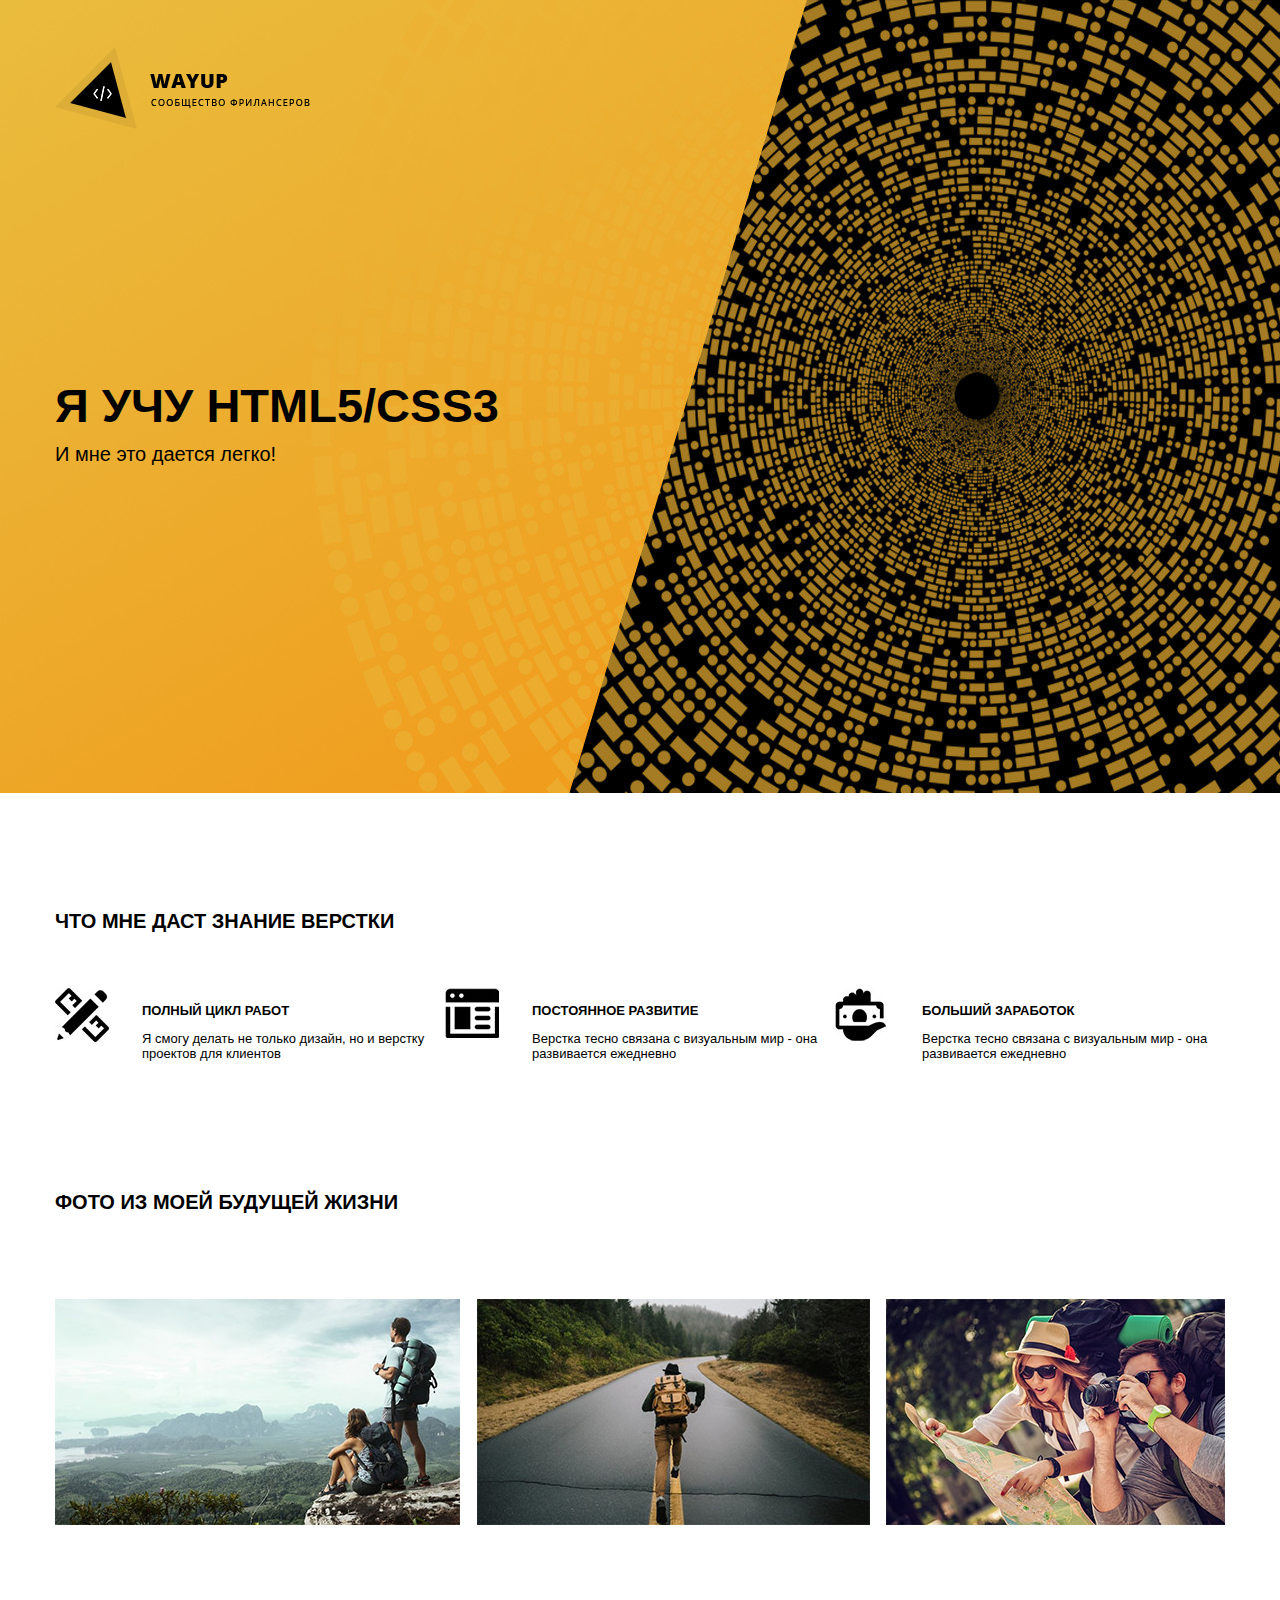
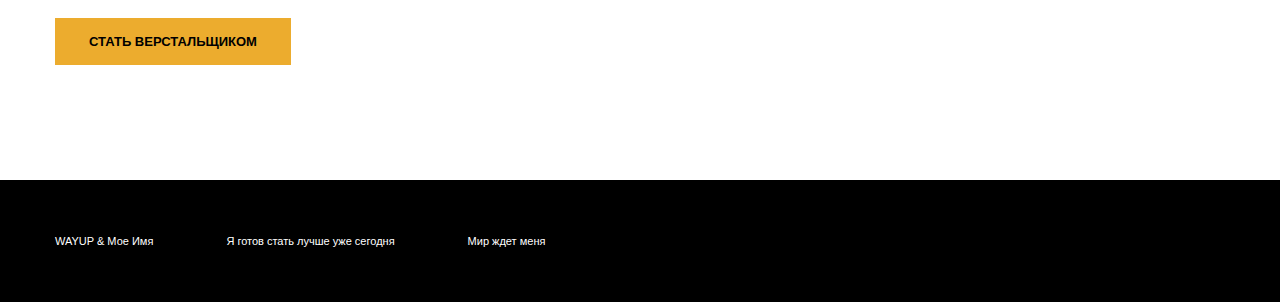
<file: landing2/index.html>
<!DOCTYPE html>
<html lang="en">
<head>
	<link href="https://fonts.googleapis.com/css?family=Open+Sans:400,800&amp;subset=cyrillic" rel="stylesheet">
	<meta charset="UTF-8">
	<title>Document</title>
	<link rel="stylesheet" href="css/main.css">
</head>
<body>
	<header class="header">
		<div class="container">
			<img src="img/logo.png" alt="">
			<div class="offer">
				<h1>Я УЧУ HTML5/CSS3</h1>
				<p>И мне это дается легко!</p>
			</div>
		</div>
	</header> 

	<section class="skills">
		<div class="container">
			<h2>Что мне даст знание верстки</h2>
			<div class="merits">
				<div class="unit">
					<h3>Полный цикл работ</h3>
					<p>
						Я смогу делать не только дизайн, но и верстку проектов для клиентов
					</p>
					
				</div>
				<div class="unit">
					<h3>Постоянное развитие</h3>
					<p>
						Верстка тесно связана с визуальным мир - она развивается ежедневно
					</p>
					
				</div>
				<div class="unit">
					<h3>Больший заработок</h3>
					<p>
						Верстка тесно связана с визуальным мир - она развивается ежедневно
					</p>
				</div>
			</div>
		</div>
	</section>


	<section class="gallery">
		<div class="container">
			<h2>Фото из моей будущей жизни</h2>
			<div class="photos">
				<img src="img/photo1.jpg" alt="">
				<img src="img/photo2.jpg" alt="">
				<img src="img/photo3.jpg" alt="">
			</div>
			<a href="" class="button">Стать верстальщиком</a>
		</div>
	</section>

	<footer>
		<div class="container">
			<div class="footer-text">
				<div class="footer-item">
					WAYUP & Мое Имя
				</div>
				<div class="footer-item">
					Я готов стать лучше уже сегодня
				</div>
				<div class="footer-item">
					Мир ждет меня
				</div>
			</div>
		</div>
	</footer>
	
</body>
</html>
</file>
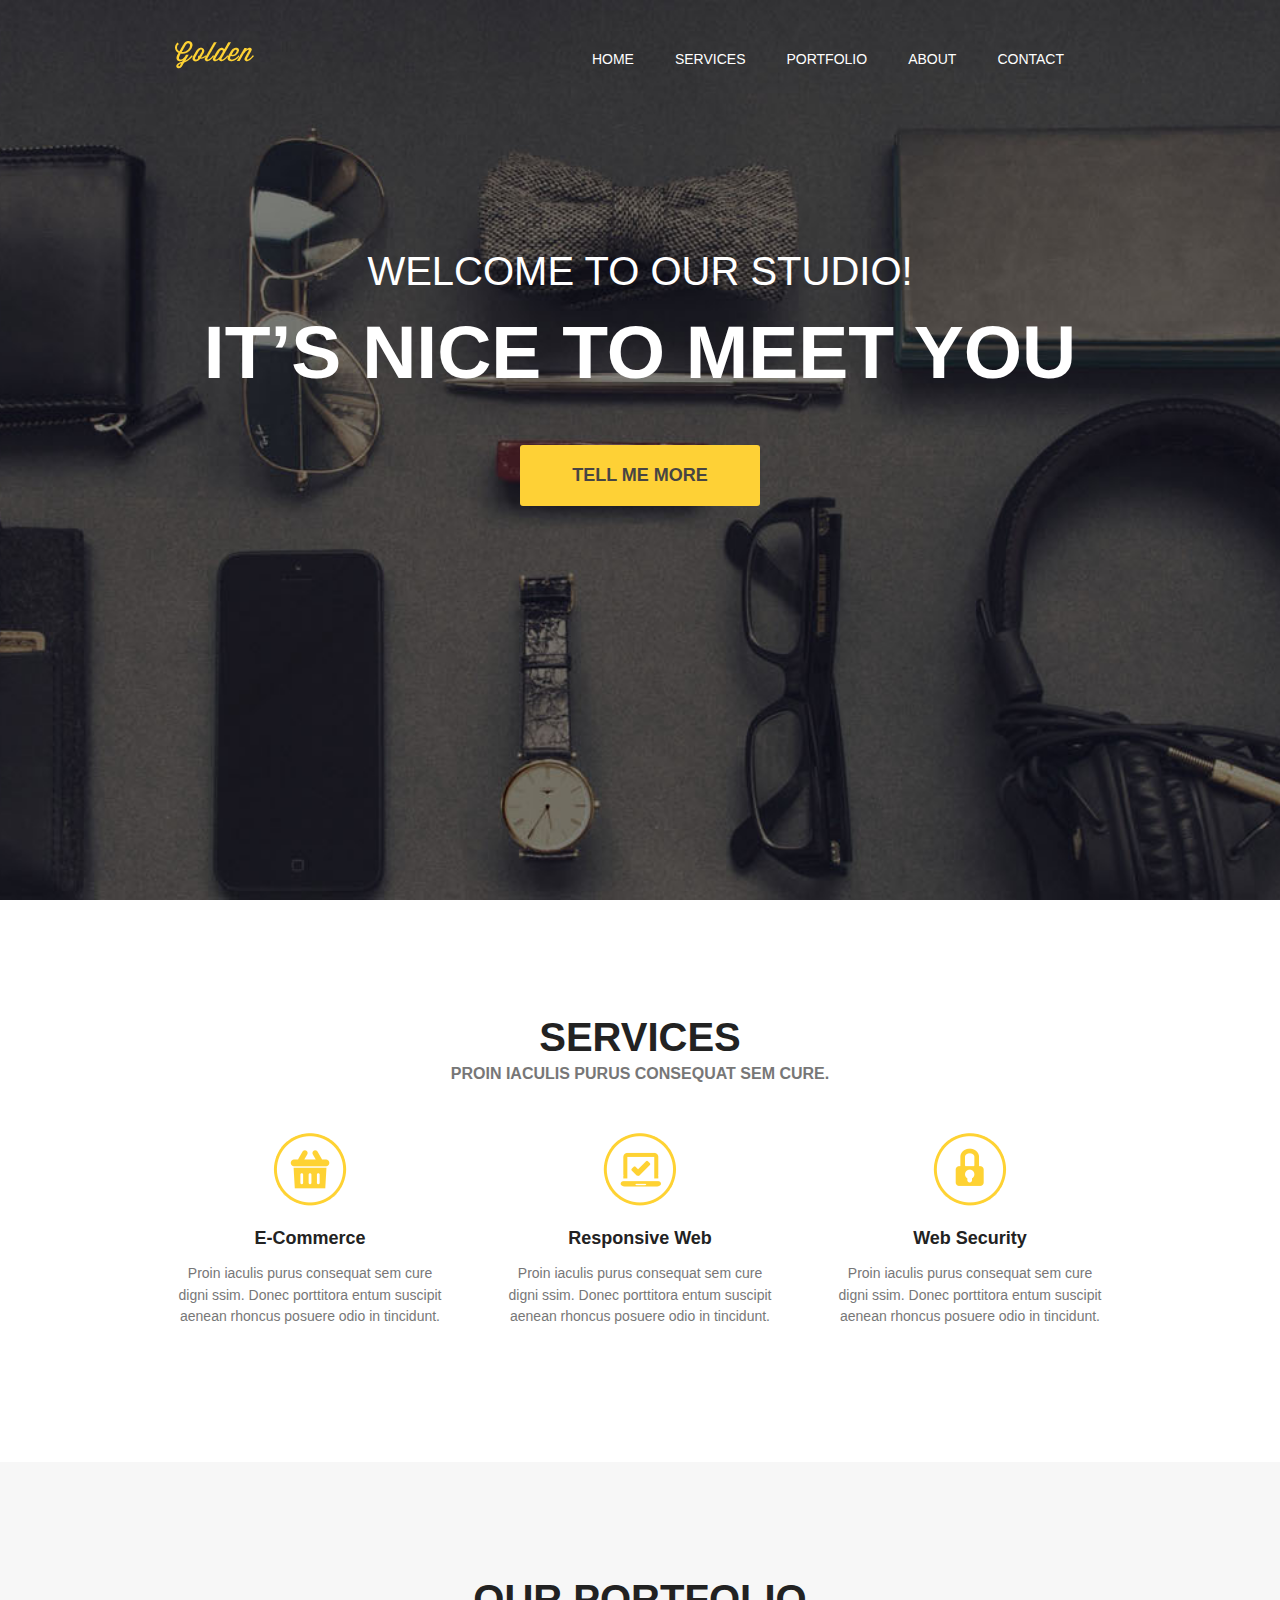
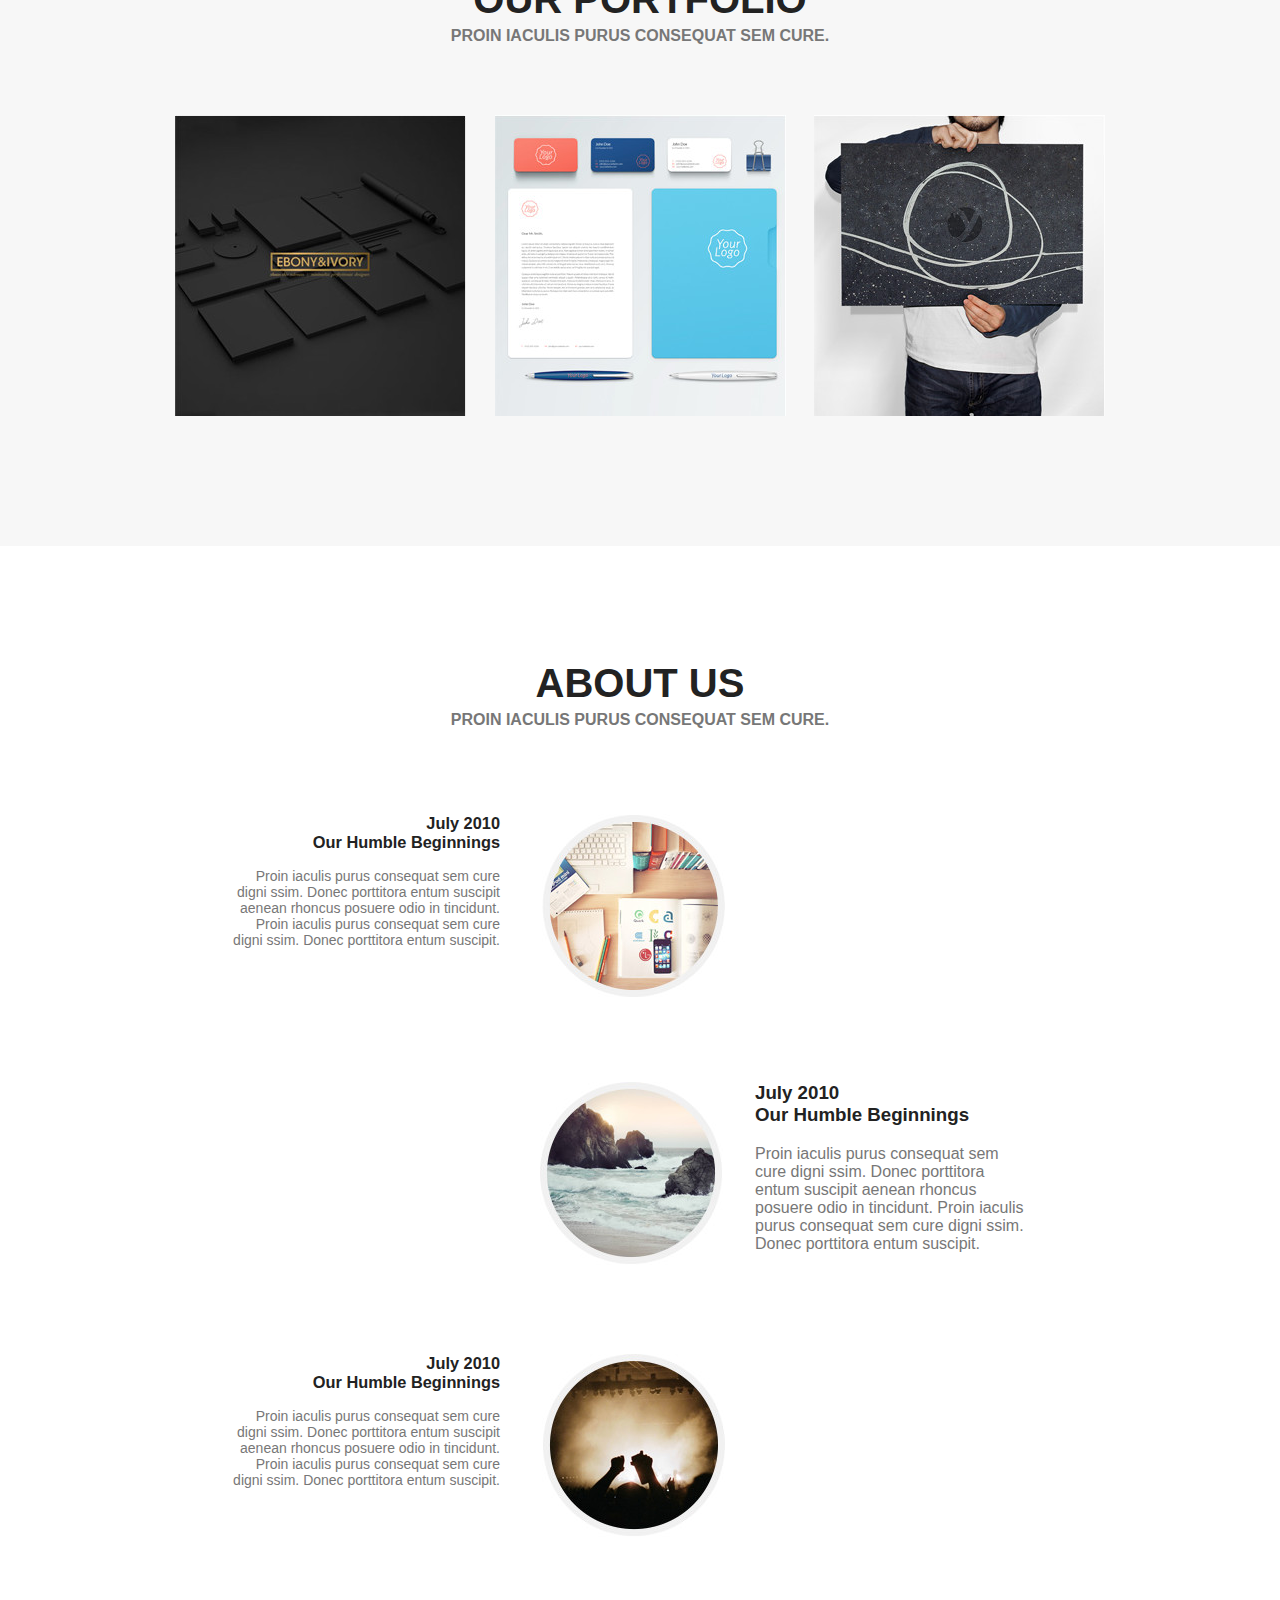
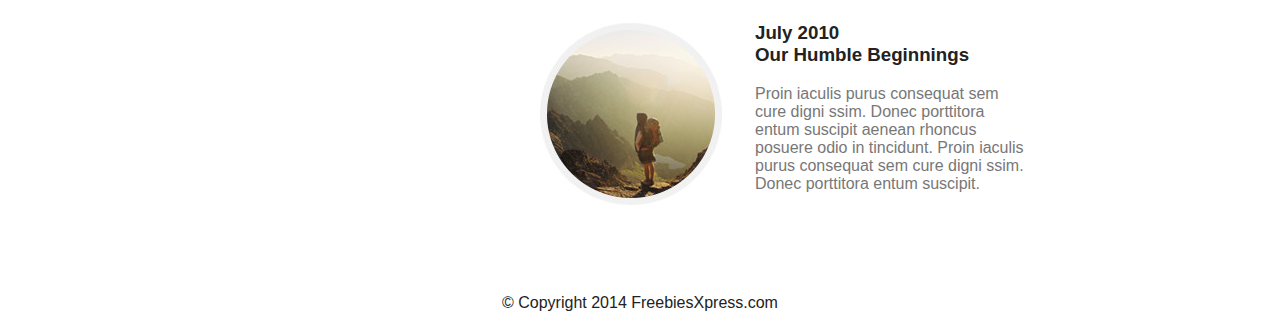
<file: landing4/index.html>
<!DOCTYPE html>
<html lang="en">
<head>
	<meta charset="UTF-8">
	<title>Document</title>
	<link rel="stylesheet" href="css/main.css">
</head>
<body>


	<header>
		<div class="container">
			<div class="heading clearfix">
				<img src="img/logo.png" alt="Golden" class="logo">
					<nav>
						<ul class="menu">
							<li>
								<a href="#">Home</a>
							</li>
							<li>
								<a href="#">Services</a>
							</li>
							<li>
								<a href="#">Portfolio</a>
							</li>
							<li>
								<a href="#">About</a>
							</li>
							<li>
								<a href="#">Contact</a>
							</li>
						</ul>
					</nav>
			</div>
			<div class="titles">
				<div class="titles__first">
					Welcome To Our Studio!
				</div>
				<h1>
					It’s nice to Meet you
				</h1>
			</div>
			<a class="button" href="#">Tell Me More</a>
		</div>
	</header>


	<section id="services">
		<div class="container">
			<div class="title">
				<h2>
					Services
					<p>
						Proin iaculis purus consequat sem cure. 
					</p>
				</h2>
			</div>
			<div class="services clearfix">
				<div class="services__item">
					<img src="img/icon1.png" alt="">
					<h3>E-Commerce</h3>
					<p>Proin iaculis purus consequat sem cure 
					digni ssim. Donec porttitora entum suscipit 
					aenean rhoncus posuere odio in tincidunt.
					</p>
				</div>
				<div class="services__item">
					<img src="img/icon2.png" alt="">
					<h3>Responsive Web</h3>
					<p>Proin iaculis purus consequat sem cure 
					digni ssim. Donec porttitora entum suscipit 
					aenean rhoncus posuere odio in tincidunt.
					</p>
				</div>
				<div class="services__item">
					<img src="img/icon3.png" alt="">
					<h3>Web Security</h3>
					<p>Proin iaculis purus consequat sem cure 
					digni ssim. Donec porttitora entum suscipit 
					aenean rhoncus posuere odio in tincidunt.
					</p>
				</div>
			</div>
		</div>
	</section>


	<section id="portfolio">
		<div class="container">
			<div class="title">
				<h2>
					Our portfolio
					<p>
						Proin iaculis purus consequat sem cure. 
					</p>
				</h2>
			</div>
			<div class="work clearfix">
				<img src="img/img1.jpg" alt="Работа">
				<img src="img/img2.jpg" alt="Работа">
				<img src="img/img3.jpg" alt="Работа">
			</div>
		</div>
	</section>



	<section id="about">
		<div class="container">
			<div class="title">
				<h2>
					About Us
					<p>
						Proin iaculis purus consequat sem cure. 
					</p>
				</h2>
			</div>
		
		<div class="about__item__container">
			<div class="about__item clearfix">
					<img src="img/about1.jpg">
				<div class="item__text">
				<h3>July 2010<br>
				Our Humble Beginnings</h3>
				<p>Proin iaculis purus consequat sem cure 
				digni ssim. Donec porttitora entum suscipit 
				aenean rhoncus posuere odio in tincidunt. Proin 
				iaculis purus consequat sem cure digni 
				ssim. Donec porttitora entum suscipit.</p>
					</div>
			
			</div>

				<div class="about__item clearfix">
					<img src="img/about2.jpg" class="img_right">
				<div class="item__text text_right" >
				<h3>July 2010<br>
				Our Humble Beginnings</h3>
				<p>Proin iaculis purus consequat sem cure 
				digni ssim. Donec porttitora entum suscipit 
				aenean rhoncus posuere odio in tincidunt. Proin 
				iaculis purus consequat sem cure digni 
				ssim. Donec porttitora entum suscipit.</p>
					</div>
			</div>


				<div class="about__item clearfix">
					<img src="img/about3.jpg " class="img_left">
				<div class="item__text text_left" >
				<h3>July 2010<br>
				Our Humble Beginnings</h3>
				<p>Proin iaculis purus consequat sem cure 
				digni ssim. Donec porttitora entum suscipit 
				aenean rhoncus posuere odio in tincidunt. Proin 
				iaculis purus consequat sem cure digni 
				ssim. Donec porttitora entum suscipit.</p>
					</div>
			</div>

				<div class="about__item clearfix">
					<img src="img/about4.jpg ">
				<div class="item__text " >
				<h3>July 2010<br>
				Our Humble Beginnings</h3>
				<p>Proin iaculis purus consequat sem cure 
				digni ssim. Donec porttitora entum suscipit 
				aenean rhoncus posuere odio in tincidunt. Proin 
				iaculis purus consequat sem cure digni 
				ssim. Donec porttitora entum suscipit.</p>
					</div>
			</div>
		</div>
		</div>
	</section>

	<footer> 
		<div class="container">
			<p>© Copyright 2014 FreebiesXpress.com</p>
		</div>
	</footer>
	
</body>
</html>
</file>
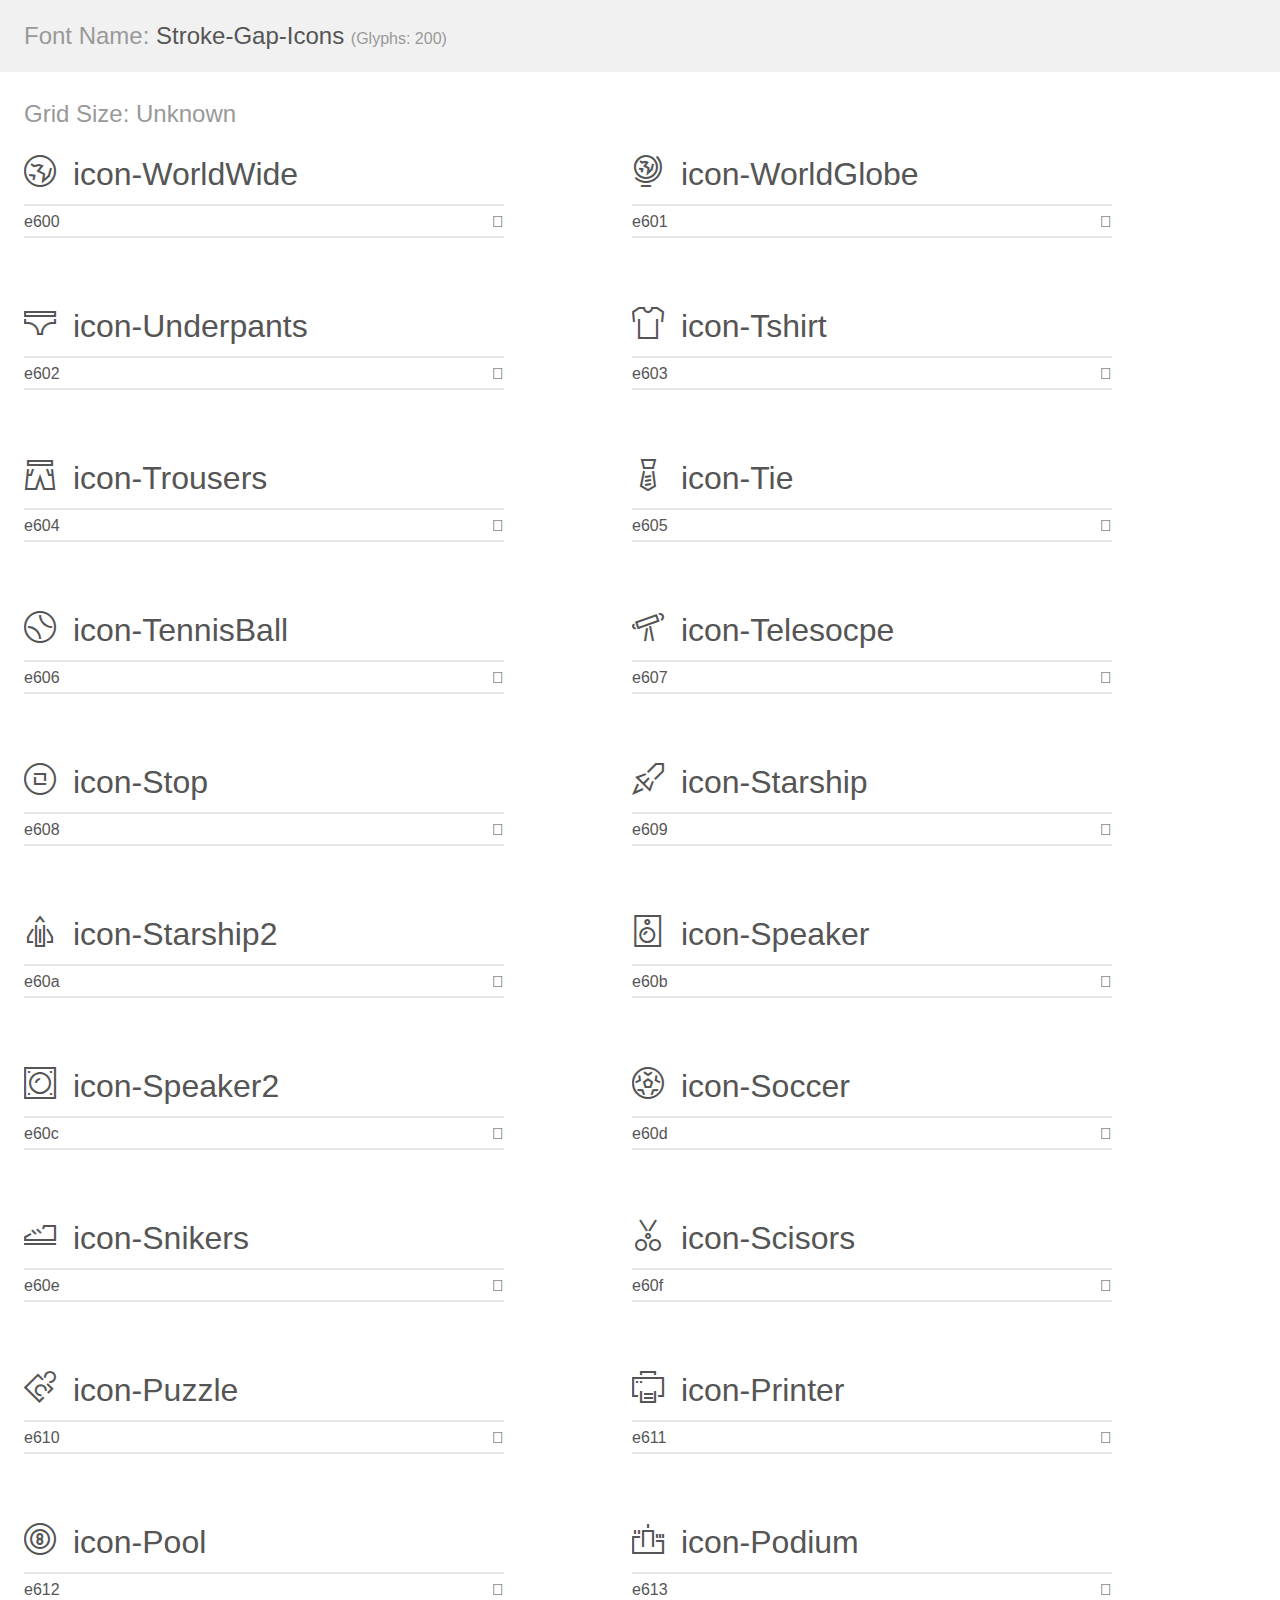
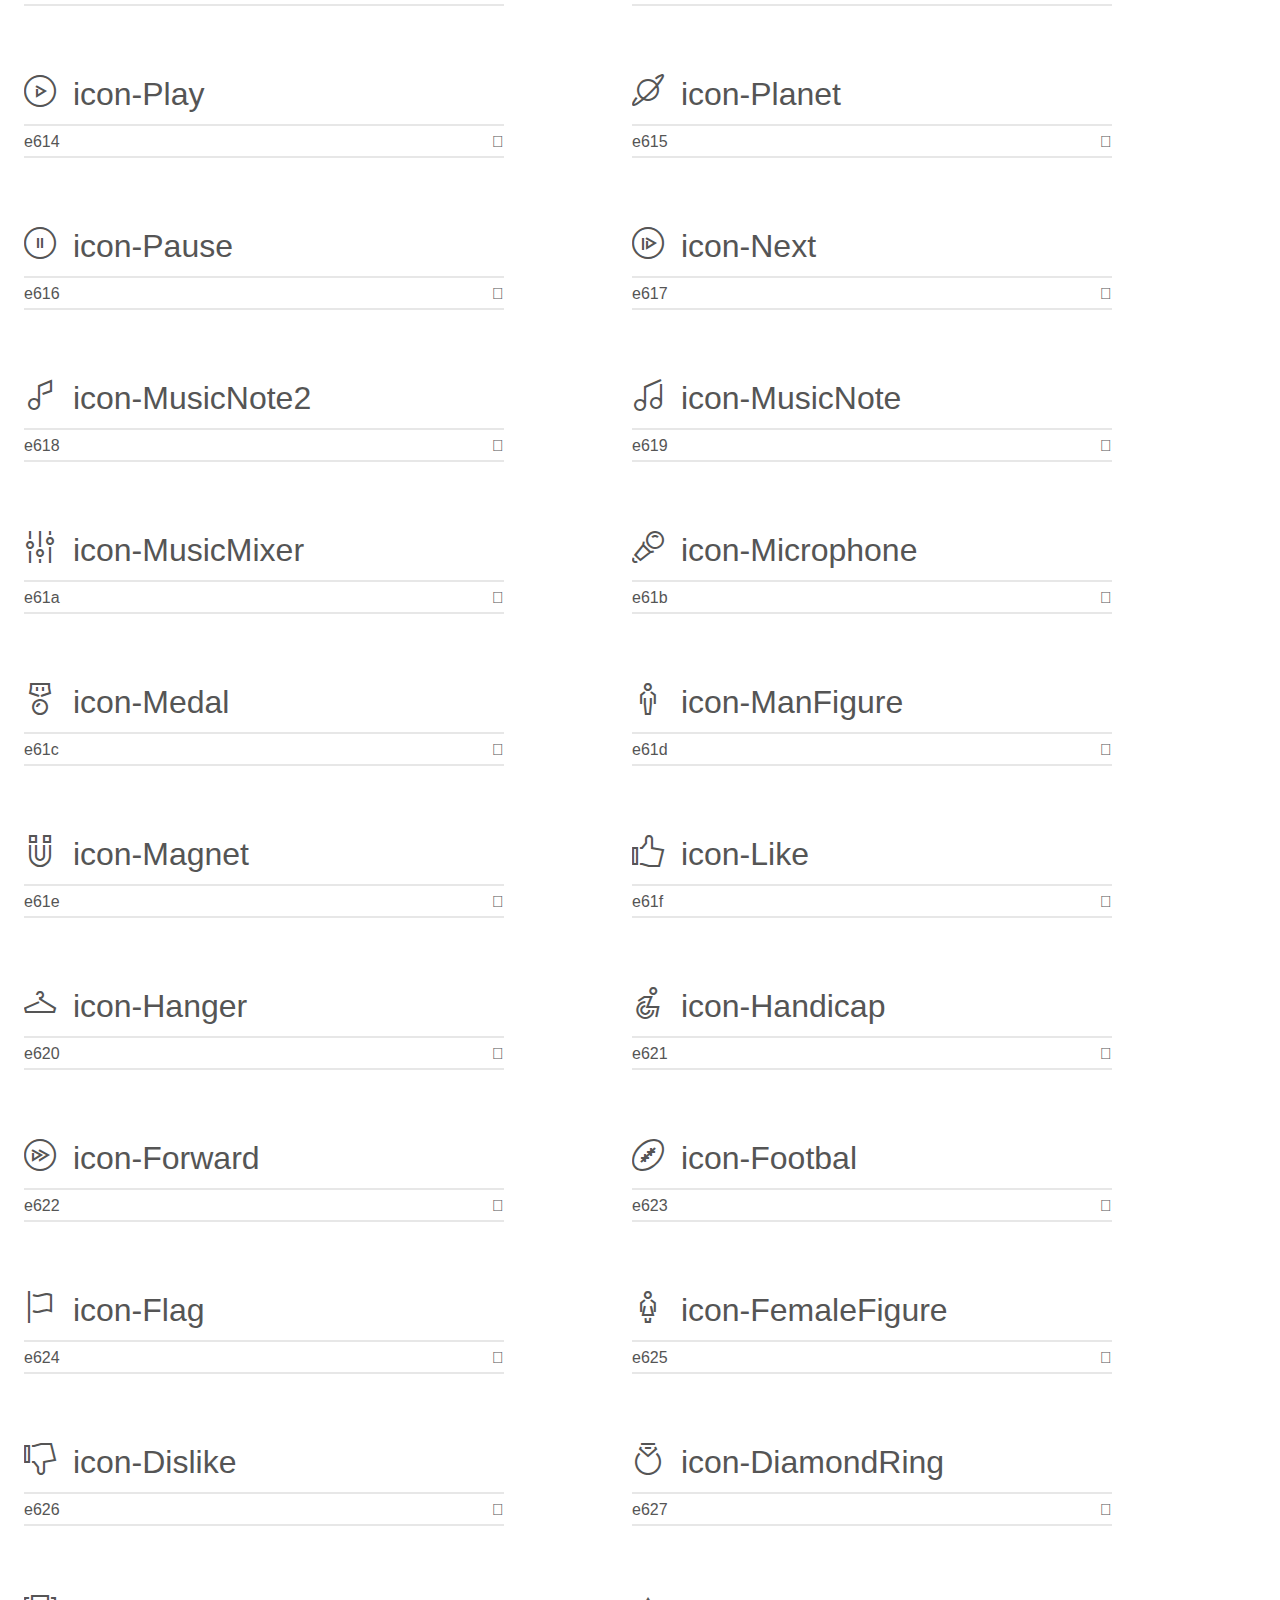
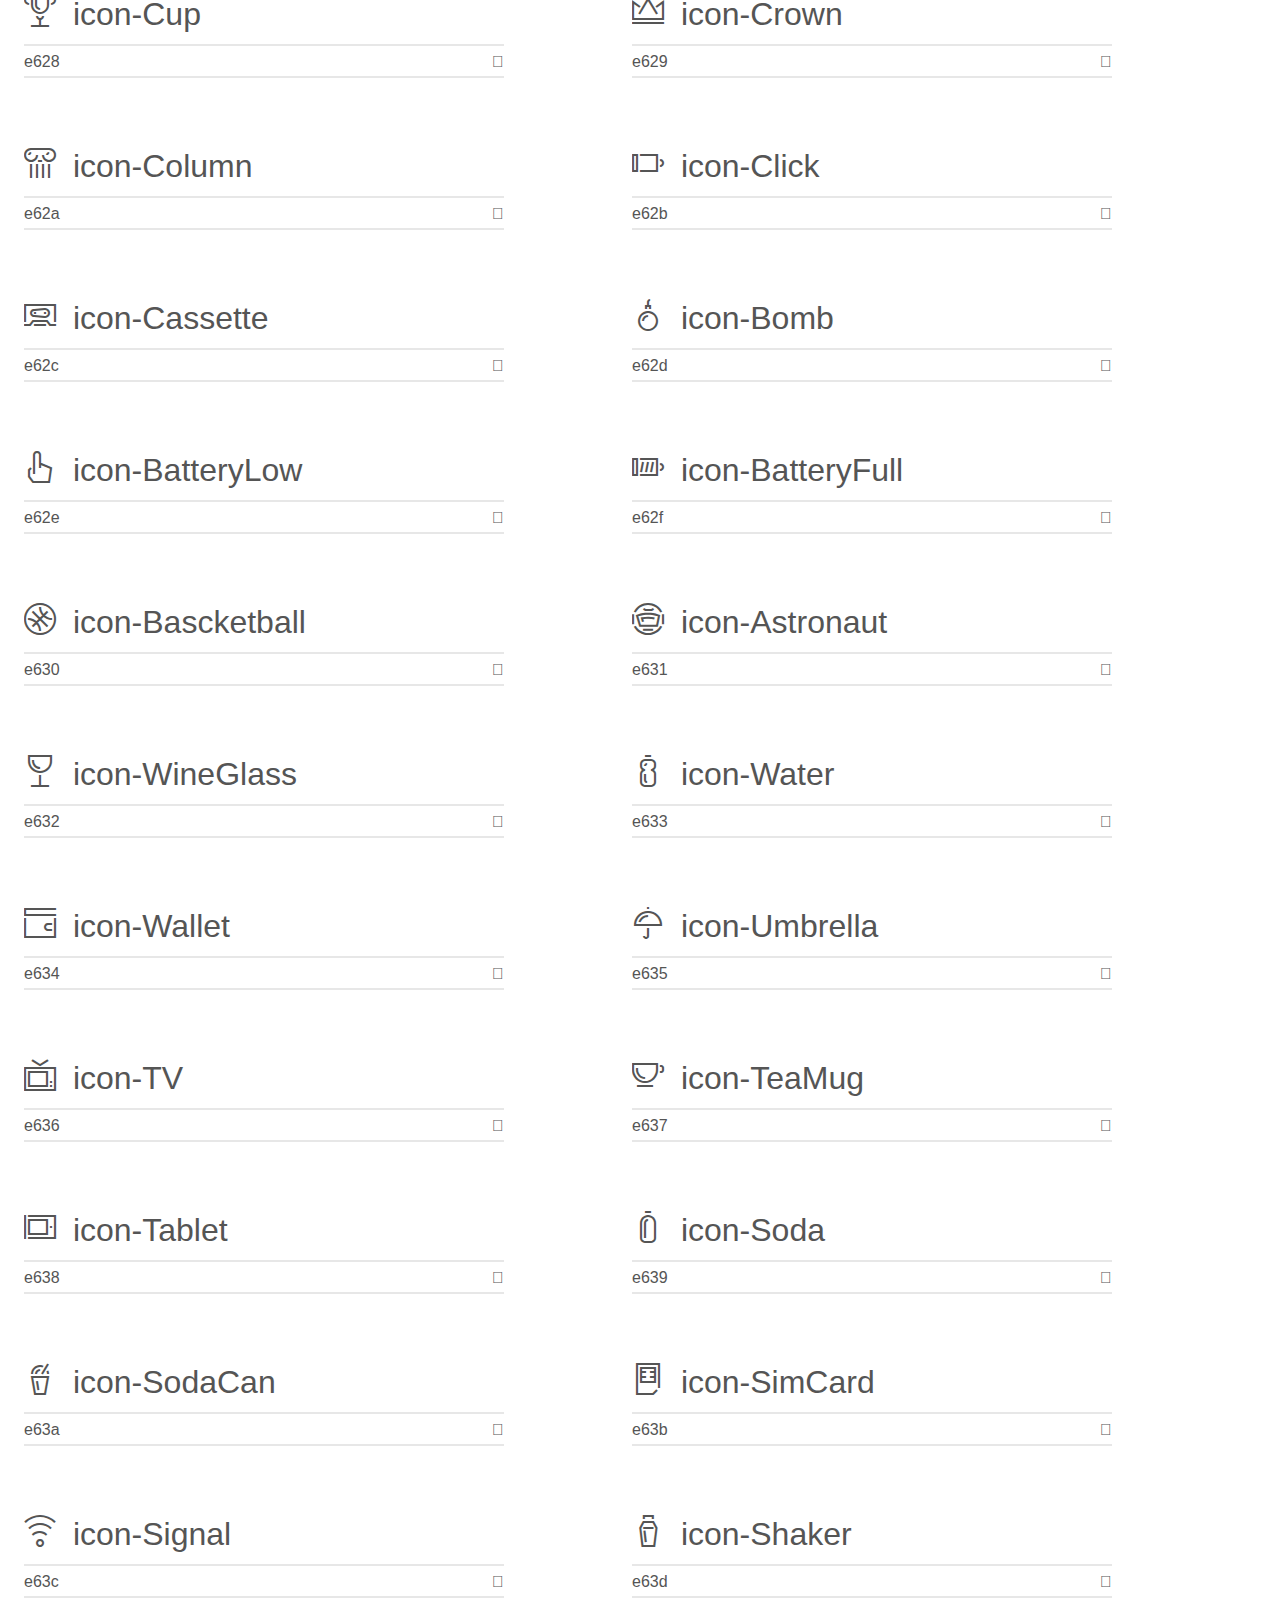
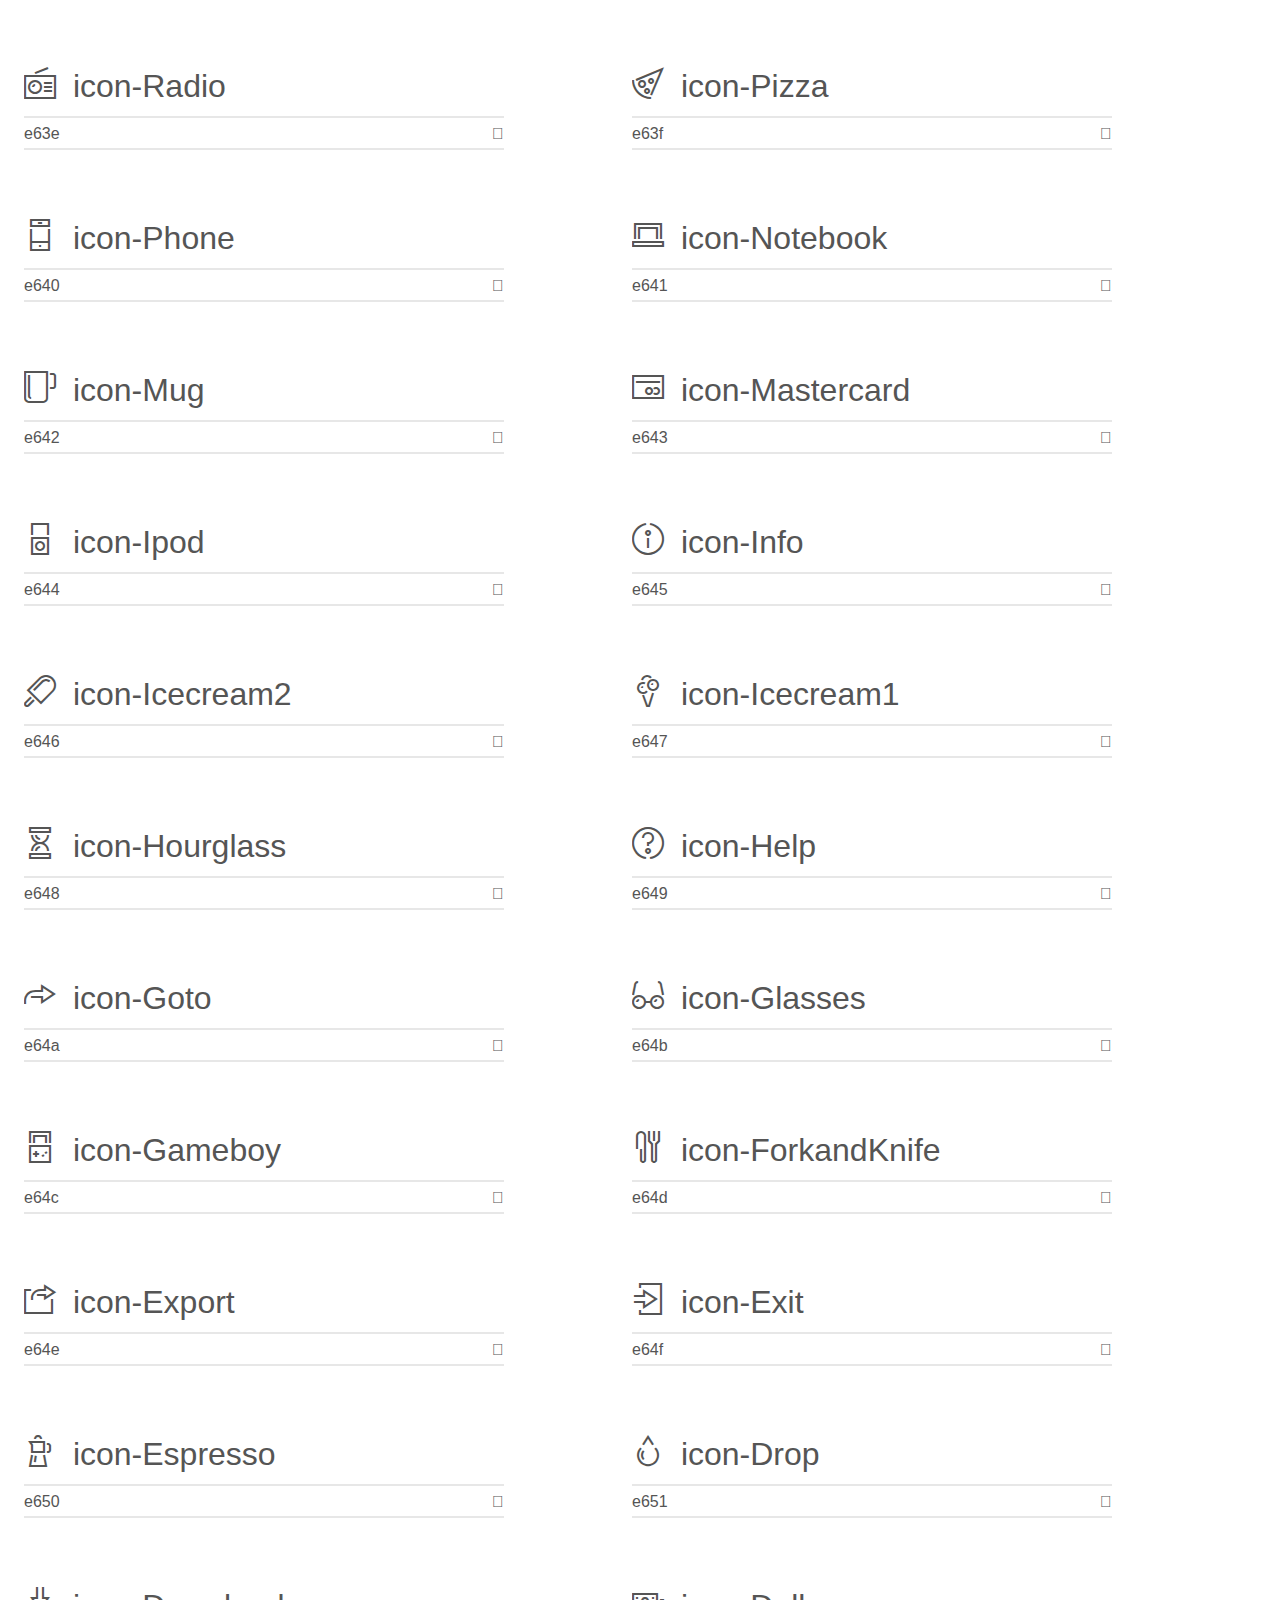
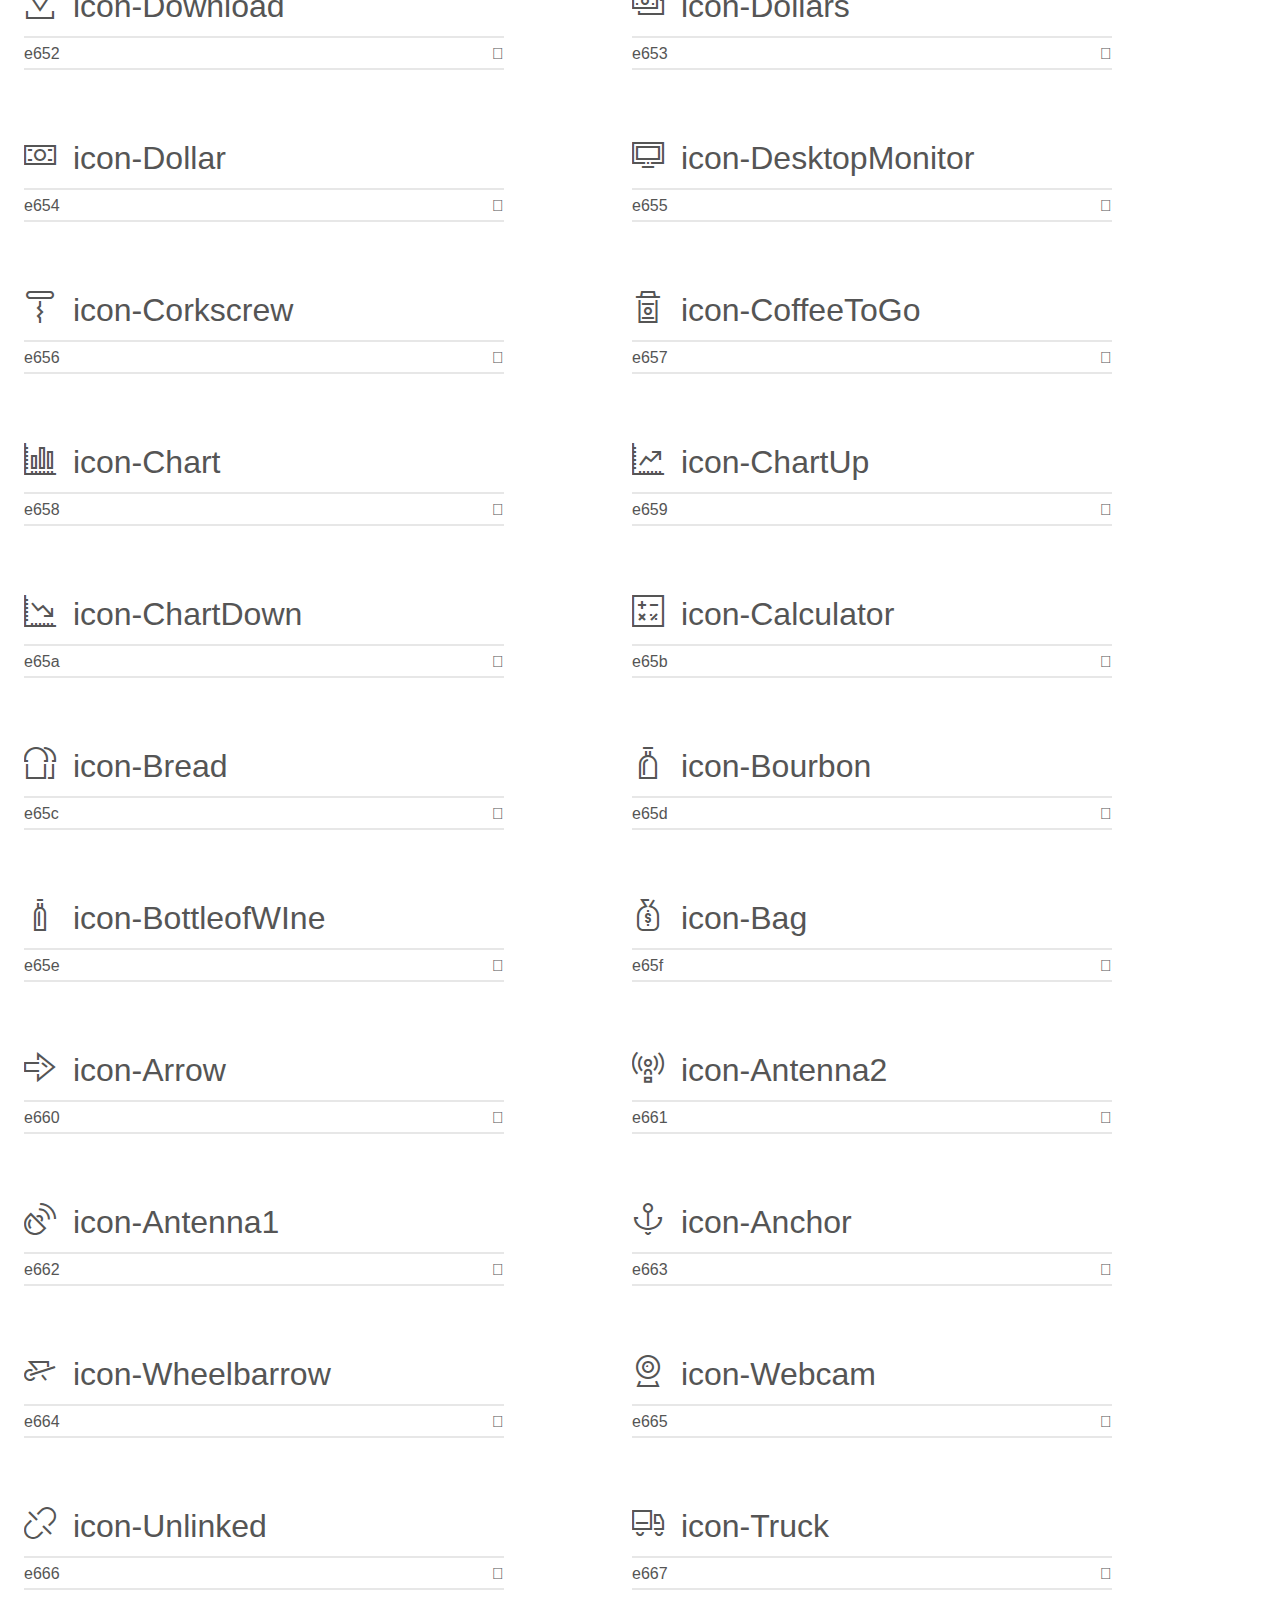
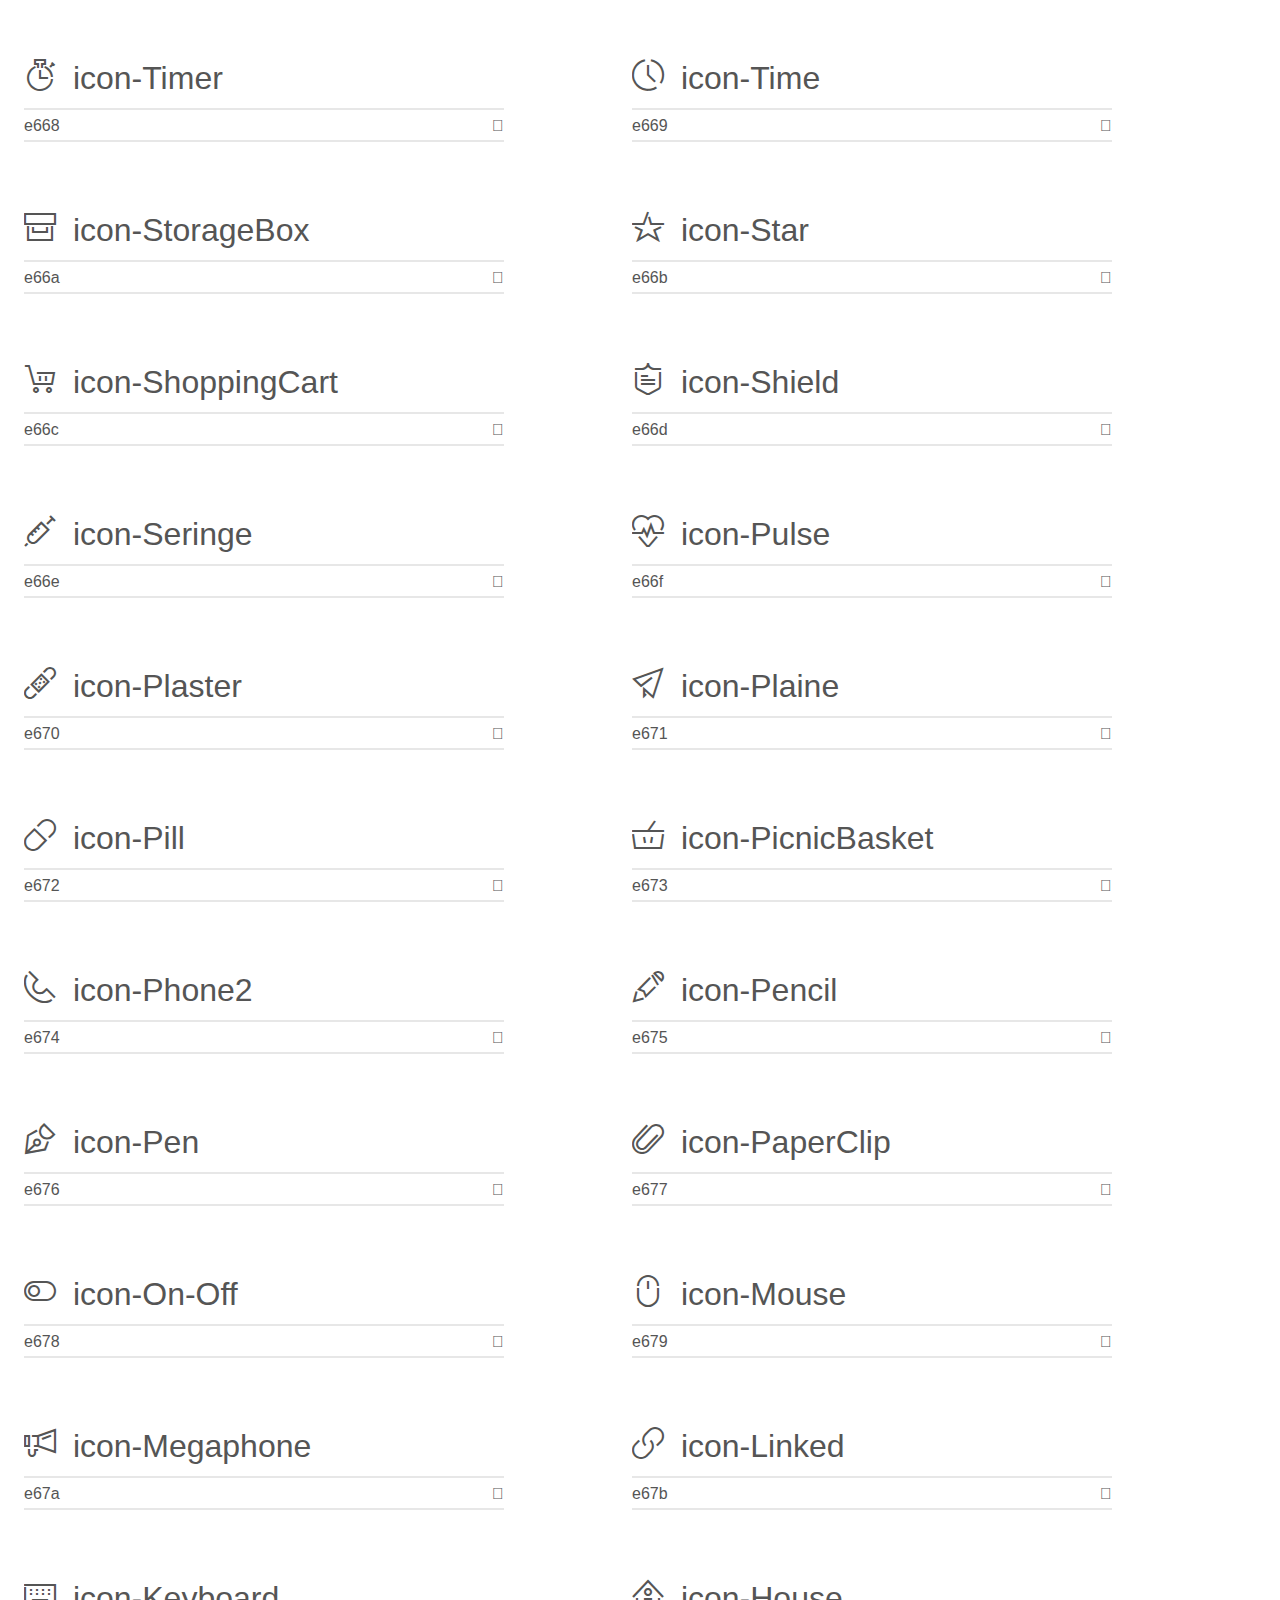
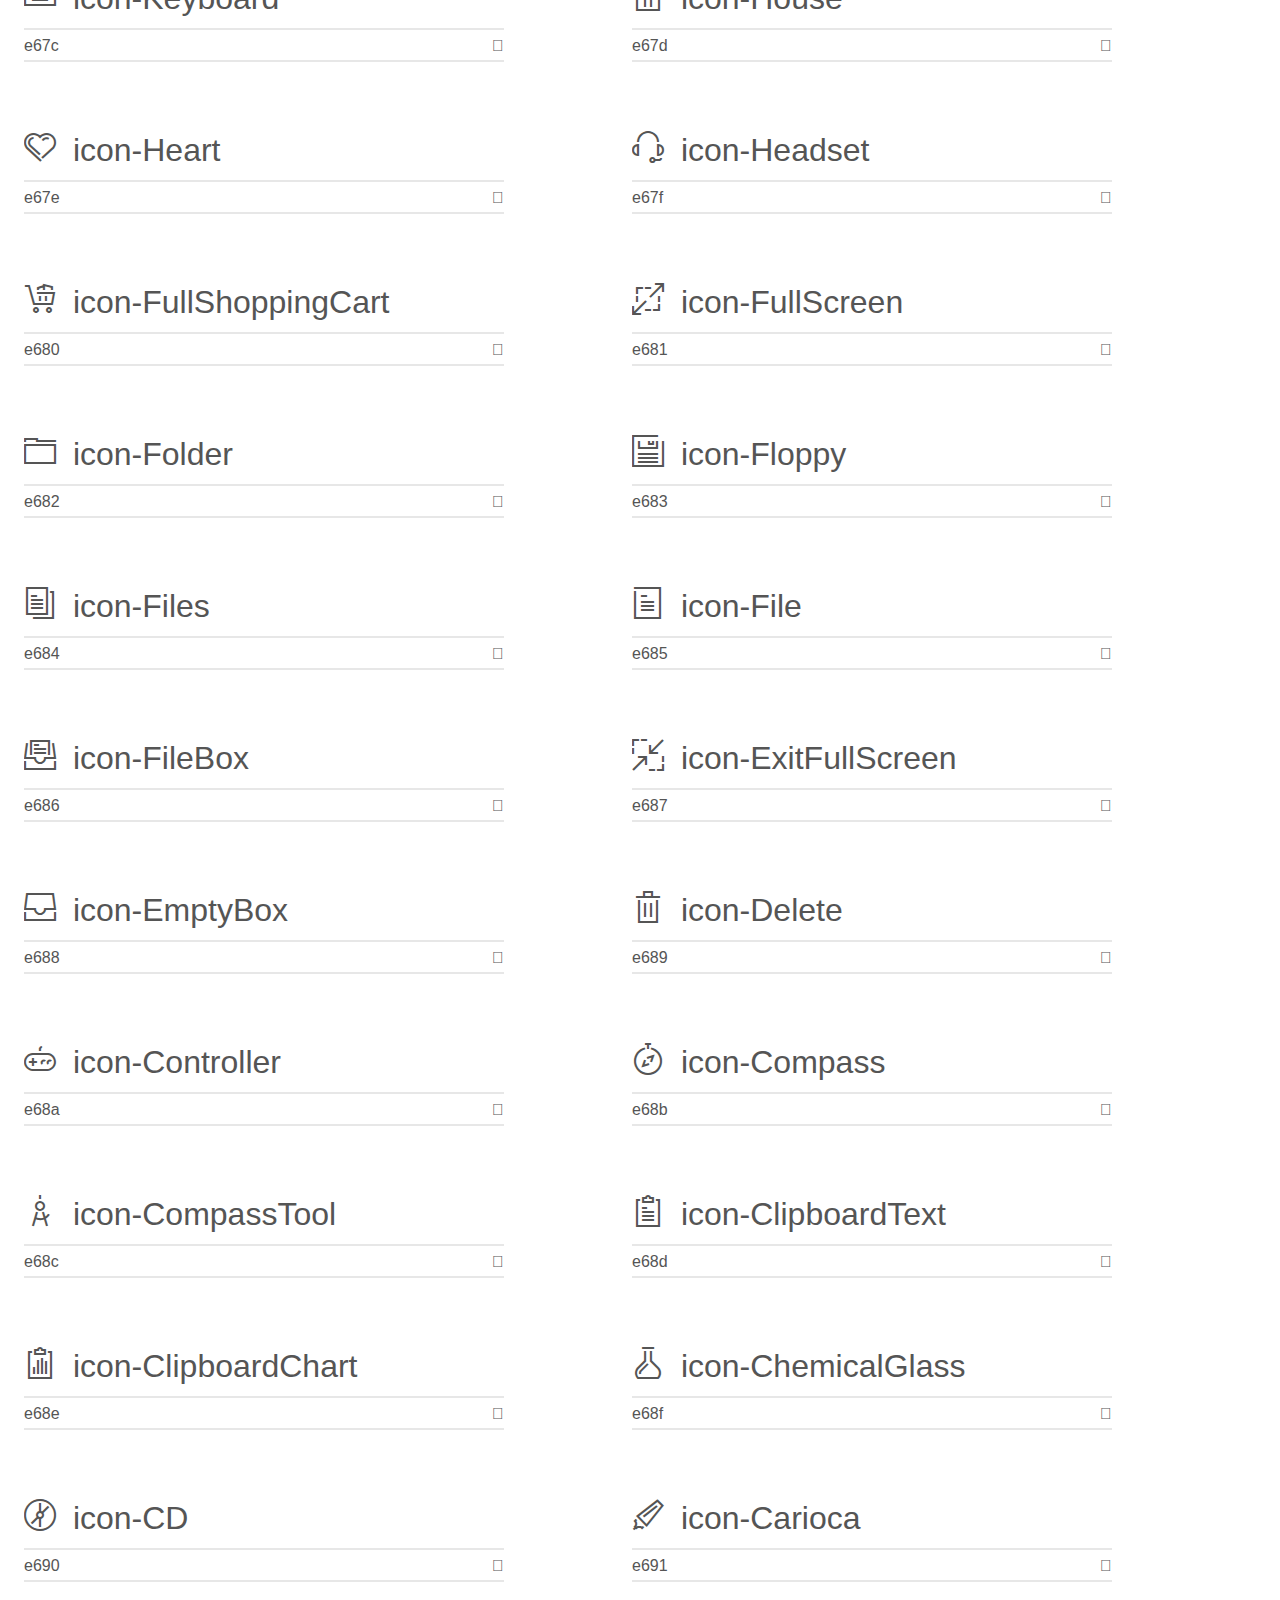
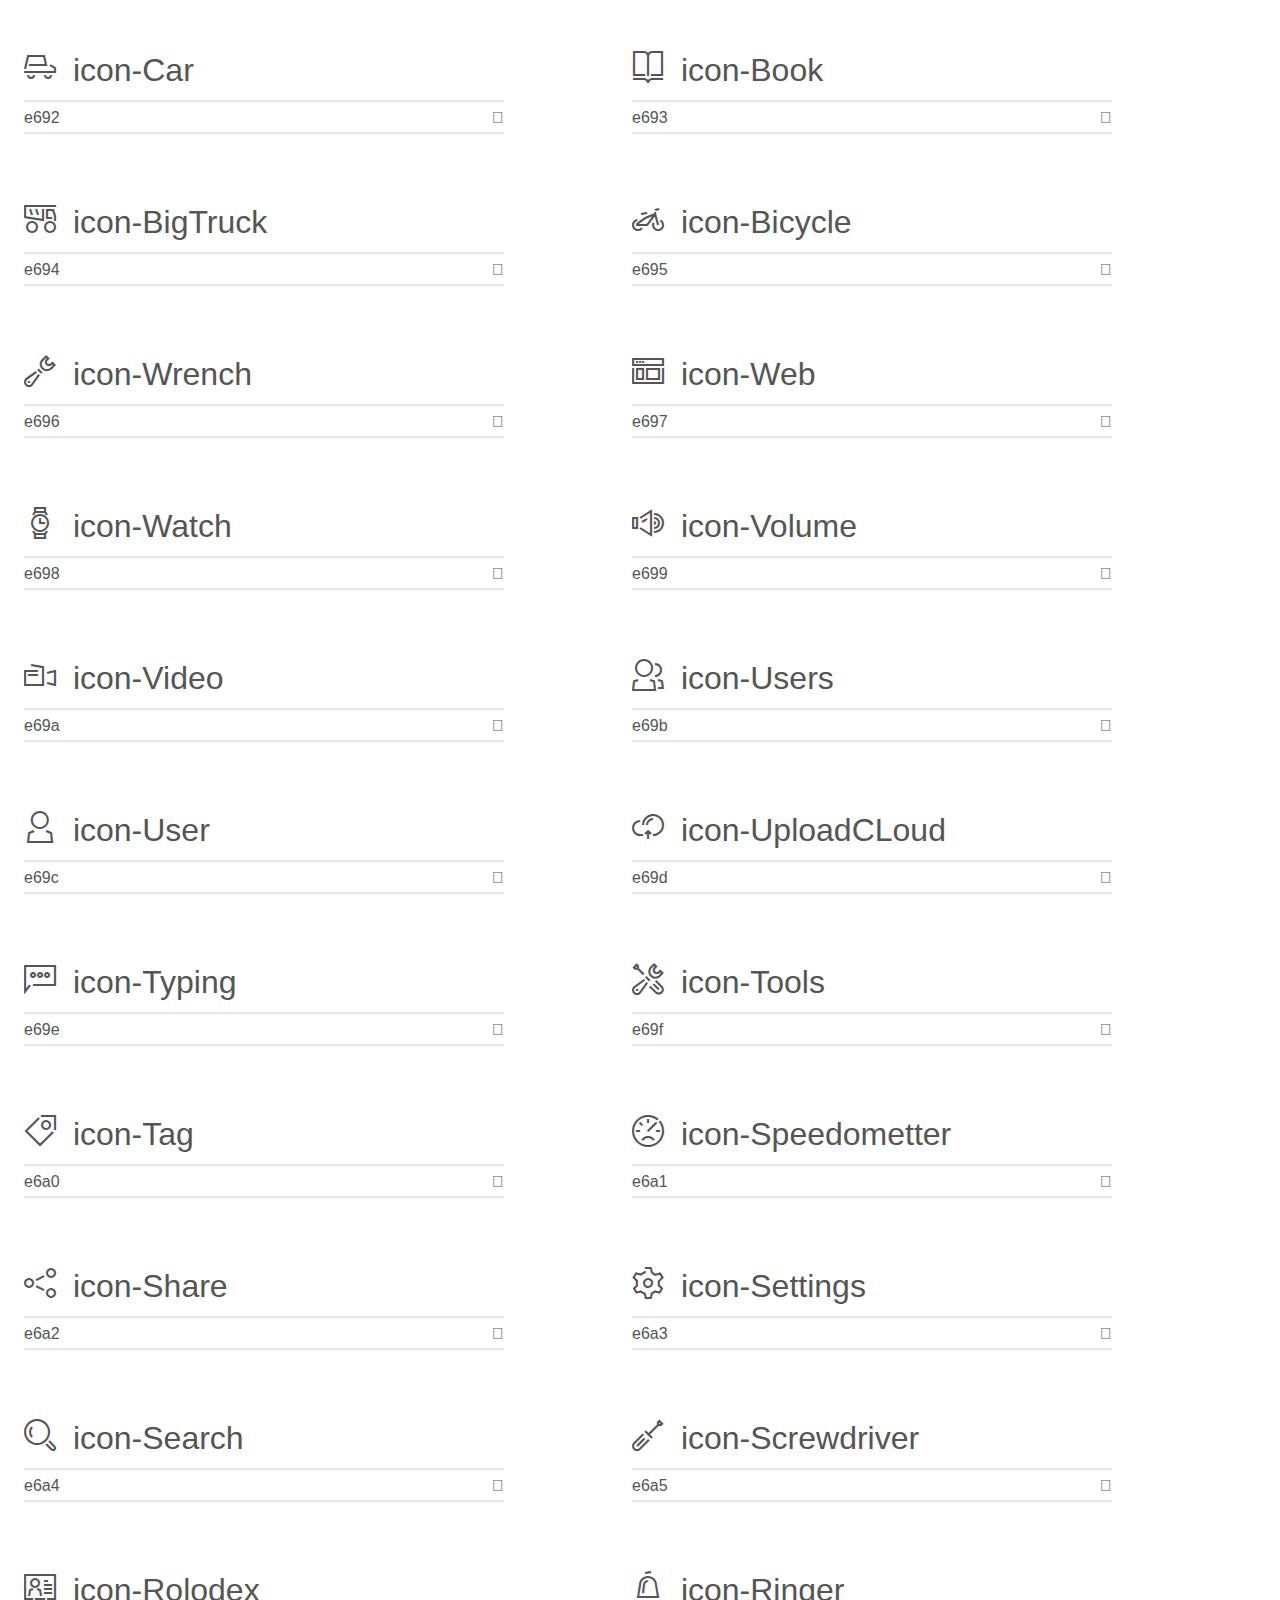
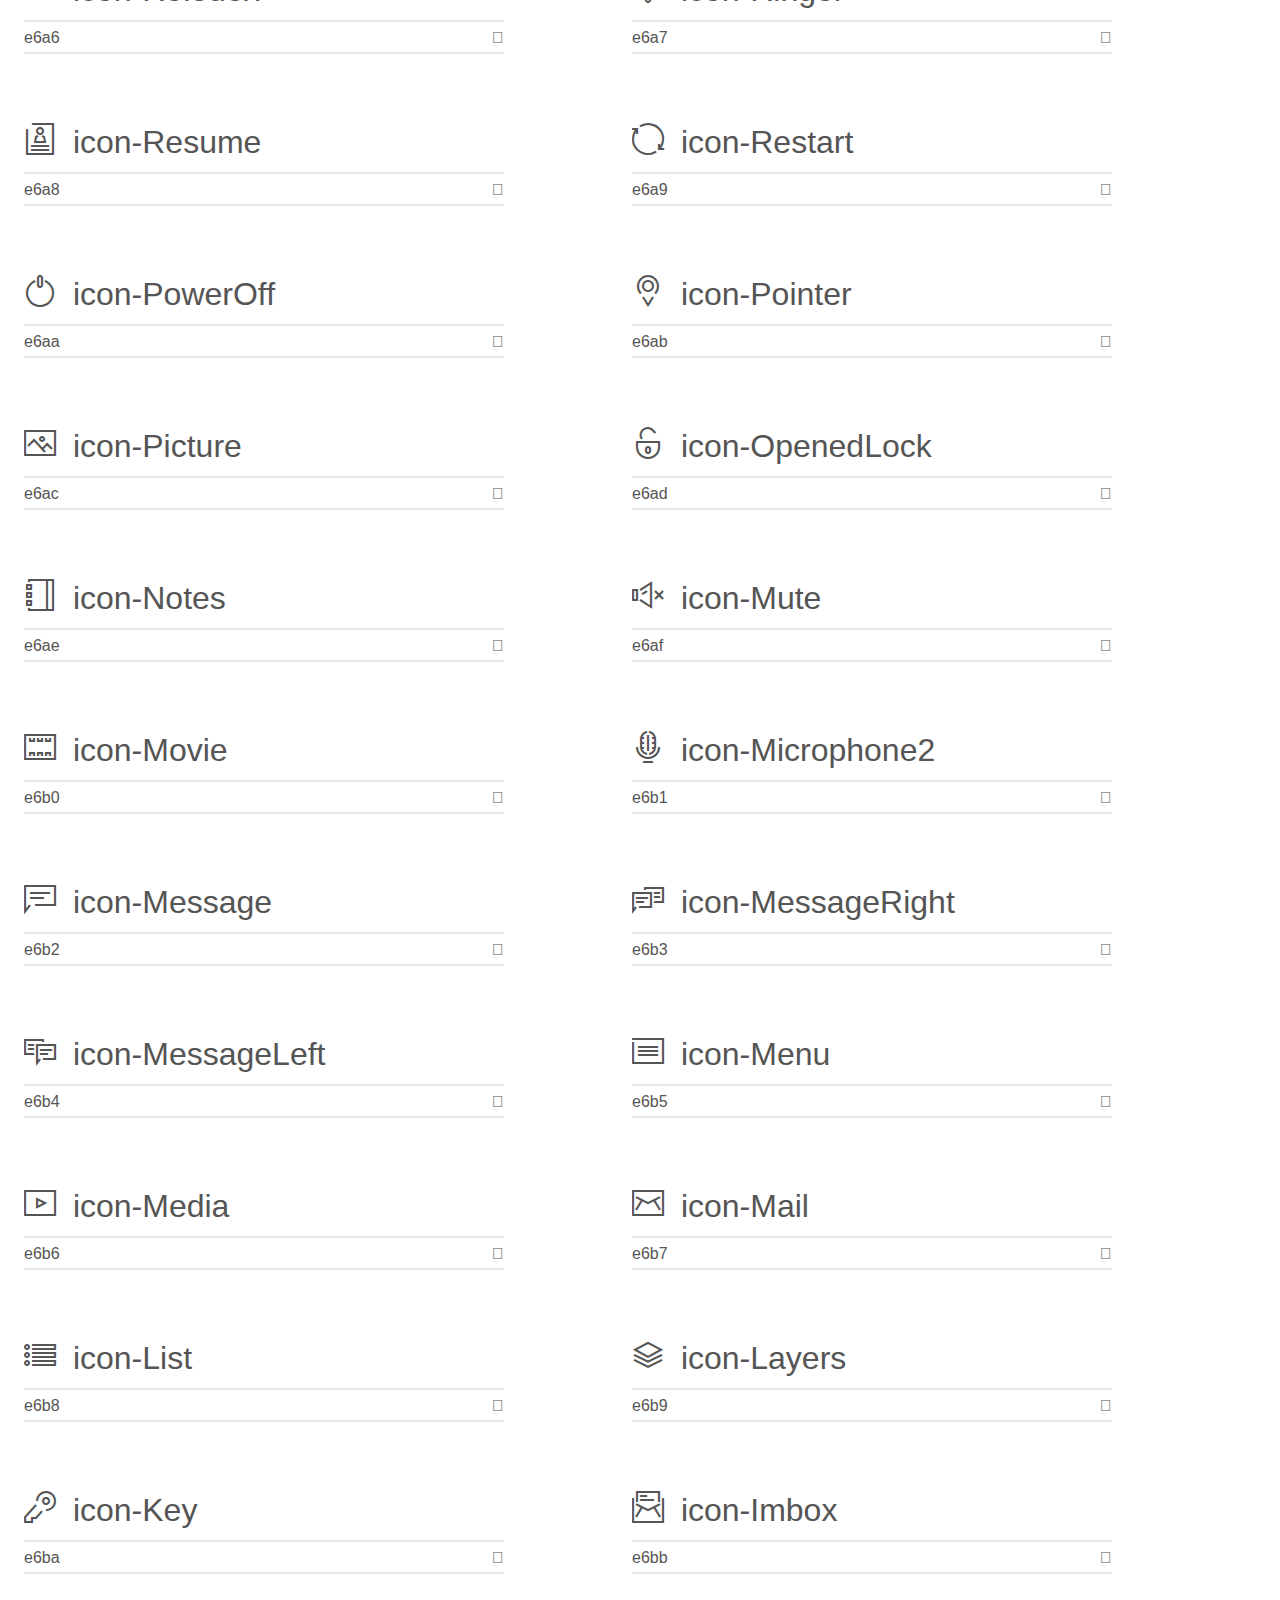
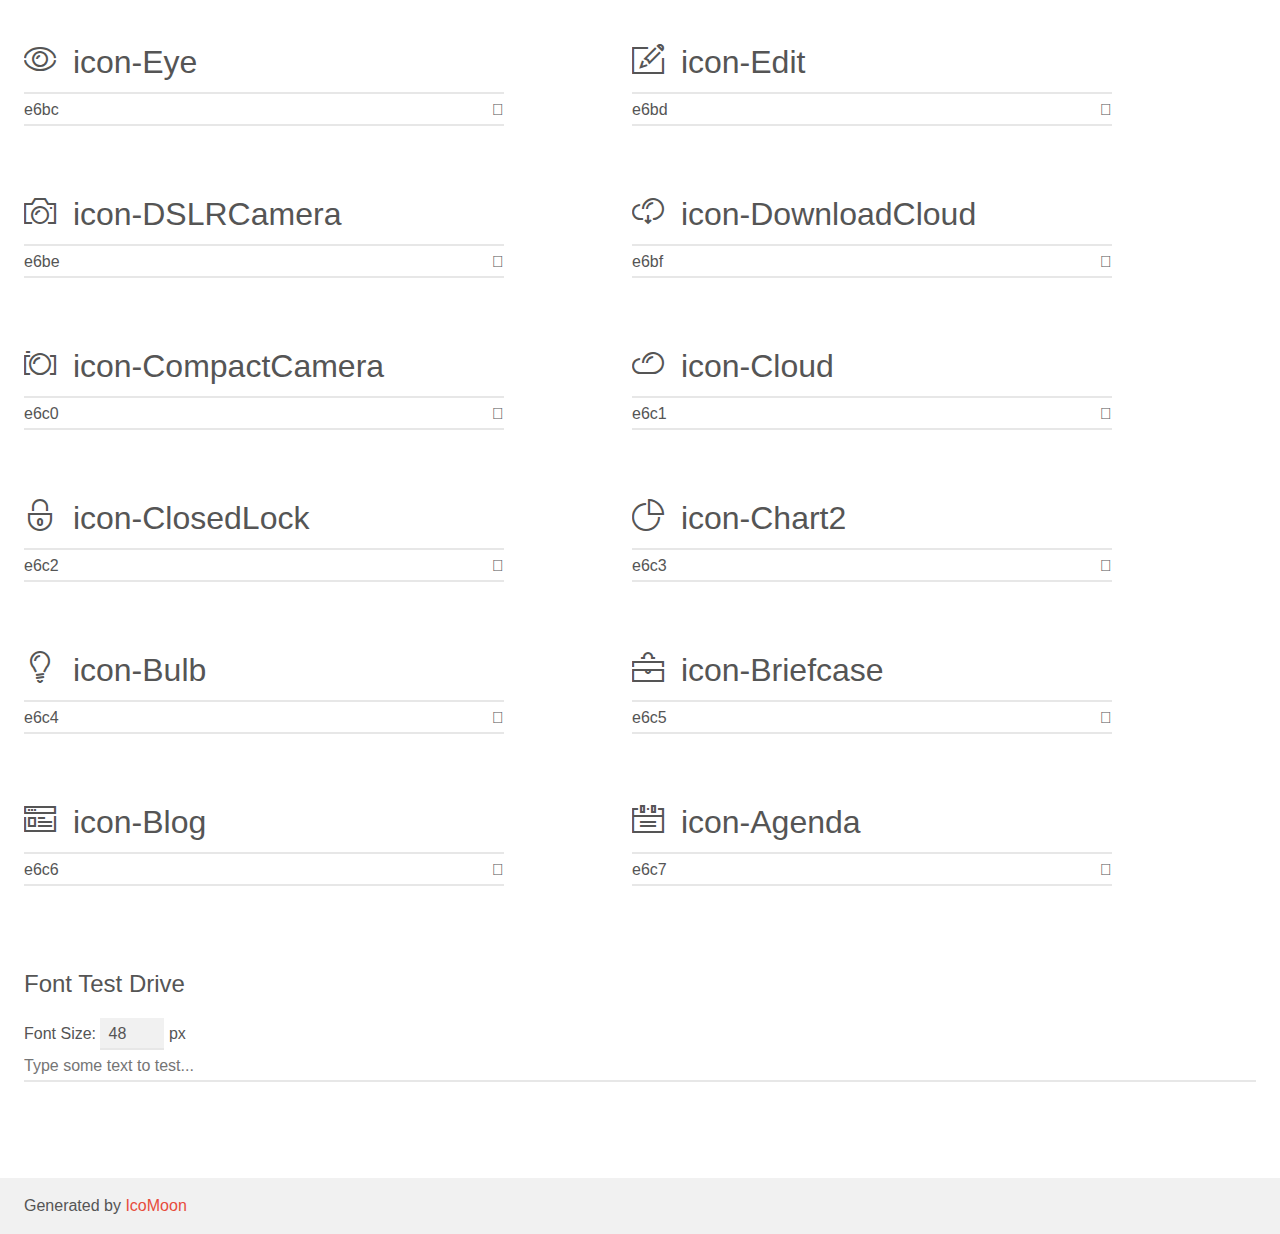
<file: landing3_Ad/Stroke/demo.html>
<!doctype html>
<html>
<head>
	<meta charset="utf-8">
	<title>IcoMoon Demo</title>
	<meta name="description" content="An Icon Font Generated By IcoMoon.io">
	<meta name="viewport" content="width=device-width">
	<link rel="stylesheet" href="demo-files/demo.css">
	<link rel="stylesheet" href="style.css">
	<!--[if lt IE 8]><!-->
	<link rel="stylesheet" href="ie7/ie7.css">
	<!--<![endif]-->
</head>
<body>
	<div class="bgc1 clearfix">
		<h1 class="mhmm mvm"><span class="fgc1">Font Name:</span> Stroke-Gap-Icons <small class="fgc1">(Glyphs:&nbsp;200)</small></h1>
	</div>
	<div class="clearfix mhl ptl">
		<h1 class="mvm mtn bshadow fgc1">Grid Size: Unknown</h1>
		<div class="glyph fs1">
			<div class="clearfix bshadow0 pbs">
				<span class="icon icon-WorldWide"></span><span class="mls"> icon-WorldWide</span>
			</div>
			<fieldset class="fs0 size1of1 clearfix hidden-false">
				<input type="text" readonly value="e600" class="unit size1of2" />
				<input type="text" maxlength="1" readonly value="&#xe600;" class="unitRight size1of2 talign-right" />
			</fieldset>
			<div class="fs0 bshadow0 clearfix hidden-true">
				<span class="unit pvs fgc1">liga: </span>
				<input type="text" readonly value="" class="liga unitRight" />
			</div>
		</div>
		<div class="glyph fs1">
			<div class="clearfix bshadow0 pbs">
				<span class="icon icon-WorldGlobe"></span><span class="mls"> icon-WorldGlobe</span>
			</div>
			<fieldset class="fs0 size1of1 clearfix hidden-false">
				<input type="text" readonly value="e601" class="unit size1of2" />
				<input type="text" maxlength="1" readonly value="&#xe601;" class="unitRight size1of2 talign-right" />
			</fieldset>
			<div class="fs0 bshadow0 clearfix hidden-true">
				<span class="unit pvs fgc1">liga: </span>
				<input type="text" readonly value="" class="liga unitRight" />
			</div>
		</div>
		<div class="glyph fs1">
			<div class="clearfix bshadow0 pbs">
				<span class="icon icon-Underpants"></span><span class="mls"> icon-Underpants</span>
			</div>
			<fieldset class="fs0 size1of1 clearfix hidden-false">
				<input type="text" readonly value="e602" class="unit size1of2" />
				<input type="text" maxlength="1" readonly value="&#xe602;" class="unitRight size1of2 talign-right" />
			</fieldset>
			<div class="fs0 bshadow0 clearfix hidden-true">
				<span class="unit pvs fgc1">liga: </span>
				<input type="text" readonly value="" class="liga unitRight" />
			</div>
		</div>
		<div class="glyph fs1">
			<div class="clearfix bshadow0 pbs">
				<span class="icon icon-Tshirt"></span><span class="mls"> icon-Tshirt</span>
			</div>
			<fieldset class="fs0 size1of1 clearfix hidden-false">
				<input type="text" readonly value="e603" class="unit size1of2" />
				<input type="text" maxlength="1" readonly value="&#xe603;" class="unitRight size1of2 talign-right" />
			</fieldset>
			<div class="fs0 bshadow0 clearfix hidden-true">
				<span class="unit pvs fgc1">liga: </span>
				<input type="text" readonly value="" class="liga unitRight" />
			</div>
		</div>
		<div class="glyph fs1">
			<div class="clearfix bshadow0 pbs">
				<span class="icon icon-Trousers"></span><span class="mls"> icon-Trousers</span>
			</div>
			<fieldset class="fs0 size1of1 clearfix hidden-false">
				<input type="text" readonly value="e604" class="unit size1of2" />
				<input type="text" maxlength="1" readonly value="&#xe604;" class="unitRight size1of2 talign-right" />
			</fieldset>
			<div class="fs0 bshadow0 clearfix hidden-true">
				<span class="unit pvs fgc1">liga: </span>
				<input type="text" readonly value="" class="liga unitRight" />
			</div>
		</div>
		<div class="glyph fs1">
			<div class="clearfix bshadow0 pbs">
				<span class="icon icon-Tie"></span><span class="mls"> icon-Tie</span>
			</div>
			<fieldset class="fs0 size1of1 clearfix hidden-false">
				<input type="text" readonly value="e605" class="unit size1of2" />
				<input type="text" maxlength="1" readonly value="&#xe605;" class="unitRight size1of2 talign-right" />
			</fieldset>
			<div class="fs0 bshadow0 clearfix hidden-true">
				<span class="unit pvs fgc1">liga: </span>
				<input type="text" readonly value="" class="liga unitRight" />
			</div>
		</div>
		<div class="glyph fs1">
			<div class="clearfix bshadow0 pbs">
				<span class="icon icon-TennisBall"></span><span class="mls"> icon-TennisBall</span>
			</div>
			<fieldset class="fs0 size1of1 clearfix hidden-false">
				<input type="text" readonly value="e606" class="unit size1of2" />
				<input type="text" maxlength="1" readonly value="&#xe606;" class="unitRight size1of2 talign-right" />
			</fieldset>
			<div class="fs0 bshadow0 clearfix hidden-true">
				<span class="unit pvs fgc1">liga: </span>
				<input type="text" readonly value="" class="liga unitRight" />
			</div>
		</div>
		<div class="glyph fs1">
			<div class="clearfix bshadow0 pbs">
				<span class="icon icon-Telesocpe"></span><span class="mls"> icon-Telesocpe</span>
			</div>
			<fieldset class="fs0 size1of1 clearfix hidden-false">
				<input type="text" readonly value="e607" class="unit size1of2" />
				<input type="text" maxlength="1" readonly value="&#xe607;" class="unitRight size1of2 talign-right" />
			</fieldset>
			<div class="fs0 bshadow0 clearfix hidden-true">
				<span class="unit pvs fgc1">liga: </span>
				<input type="text" readonly value="" class="liga unitRight" />
			</div>
		</div>
		<div class="glyph fs1">
			<div class="clearfix bshadow0 pbs">
				<span class="icon icon-Stop"></span><span class="mls"> icon-Stop</span>
			</div>
			<fieldset class="fs0 size1of1 clearfix hidden-false">
				<input type="text" readonly value="e608" class="unit size1of2" />
				<input type="text" maxlength="1" readonly value="&#xe608;" class="unitRight size1of2 talign-right" />
			</fieldset>
			<div class="fs0 bshadow0 clearfix hidden-true">
				<span class="unit pvs fgc1">liga: </span>
				<input type="text" readonly value="" class="liga unitRight" />
			</div>
		</div>
		<div class="glyph fs1">
			<div class="clearfix bshadow0 pbs">
				<span class="icon icon-Starship"></span><span class="mls"> icon-Starship</span>
			</div>
			<fieldset class="fs0 size1of1 clearfix hidden-false">
				<input type="text" readonly value="e609" class="unit size1of2" />
				<input type="text" maxlength="1" readonly value="&#xe609;" class="unitRight size1of2 talign-right" />
			</fieldset>
			<div class="fs0 bshadow0 clearfix hidden-true">
				<span class="unit pvs fgc1">liga: </span>
				<input type="text" readonly value="" class="liga unitRight" />
			</div>
		</div>
		<div class="glyph fs1">
			<div class="clearfix bshadow0 pbs">
				<span class="icon icon-Starship2"></span><span class="mls"> icon-Starship2</span>
			</div>
			<fieldset class="fs0 size1of1 clearfix hidden-false">
				<input type="text" readonly value="e60a" class="unit size1of2" />
				<input type="text" maxlength="1" readonly value="&#xe60a;" class="unitRight size1of2 talign-right" />
			</fieldset>
			<div class="fs0 bshadow0 clearfix hidden-true">
				<span class="unit pvs fgc1">liga: </span>
				<input type="text" readonly value="" class="liga unitRight" />
			</div>
		</div>
		<div class="glyph fs1">
			<div class="clearfix bshadow0 pbs">
				<span class="icon icon-Speaker"></span><span class="mls"> icon-Speaker</span>
			</div>
			<fieldset class="fs0 size1of1 clearfix hidden-false">
				<input type="text" readonly value="e60b" class="unit size1of2" />
				<input type="text" maxlength="1" readonly value="&#xe60b;" class="unitRight size1of2 talign-right" />
			</fieldset>
			<div class="fs0 bshadow0 clearfix hidden-true">
				<span class="unit pvs fgc1">liga: </span>
				<input type="text" readonly value="" class="liga unitRight" />
			</div>
		</div>
		<div class="glyph fs1">
			<div class="clearfix bshadow0 pbs">
				<span class="icon icon-Speaker2"></span><span class="mls"> icon-Speaker2</span>
			</div>
			<fieldset class="fs0 size1of1 clearfix hidden-false">
				<input type="text" readonly value="e60c" class="unit size1of2" />
				<input type="text" maxlength="1" readonly value="&#xe60c;" class="unitRight size1of2 talign-right" />
			</fieldset>
			<div class="fs0 bshadow0 clearfix hidden-true">
				<span class="unit pvs fgc1">liga: </span>
				<input type="text" readonly value="" class="liga unitRight" />
			</div>
		</div>
		<div class="glyph fs1">
			<div class="clearfix bshadow0 pbs">
				<span class="icon icon-Soccer"></span><span class="mls"> icon-Soccer</span>
			</div>
			<fieldset class="fs0 size1of1 clearfix hidden-false">
				<input type="text" readonly value="e60d" class="unit size1of2" />
				<input type="text" maxlength="1" readonly value="&#xe60d;" class="unitRight size1of2 talign-right" />
			</fieldset>
			<div class="fs0 bshadow0 clearfix hidden-true">
				<span class="unit pvs fgc1">liga: </span>
				<input type="text" readonly value="" class="liga unitRight" />
			</div>
		</div>
		<div class="glyph fs1">
			<div class="clearfix bshadow0 pbs">
				<span class="icon icon-Snikers"></span><span class="mls"> icon-Snikers</span>
			</div>
			<fieldset class="fs0 size1of1 clearfix hidden-false">
				<input type="text" readonly value="e60e" class="unit size1of2" />
				<input type="text" maxlength="1" readonly value="&#xe60e;" class="unitRight size1of2 talign-right" />
			</fieldset>
			<div class="fs0 bshadow0 clearfix hidden-true">
				<span class="unit pvs fgc1">liga: </span>
				<input type="text" readonly value="" class="liga unitRight" />
			</div>
		</div>
		<div class="glyph fs1">
			<div class="clearfix bshadow0 pbs">
				<span class="icon icon-Scisors"></span><span class="mls"> icon-Scisors</span>
			</div>
			<fieldset class="fs0 size1of1 clearfix hidden-false">
				<input type="text" readonly value="e60f" class="unit size1of2" />
				<input type="text" maxlength="1" readonly value="&#xe60f;" class="unitRight size1of2 talign-right" />
			</fieldset>
			<div class="fs0 bshadow0 clearfix hidden-true">
				<span class="unit pvs fgc1">liga: </span>
				<input type="text" readonly value="" class="liga unitRight" />
			</div>
		</div>
		<div class="glyph fs1">
			<div class="clearfix bshadow0 pbs">
				<span class="icon icon-Puzzle"></span><span class="mls"> icon-Puzzle</span>
			</div>
			<fieldset class="fs0 size1of1 clearfix hidden-false">
				<input type="text" readonly value="e610" class="unit size1of2" />
				<input type="text" maxlength="1" readonly value="&#xe610;" class="unitRight size1of2 talign-right" />
			</fieldset>
			<div class="fs0 bshadow0 clearfix hidden-true">
				<span class="unit pvs fgc1">liga: </span>
				<input type="text" readonly value="" class="liga unitRight" />
			</div>
		</div>
		<div class="glyph fs1">
			<div class="clearfix bshadow0 pbs">
				<span class="icon icon-Printer"></span><span class="mls"> icon-Printer</span>
			</div>
			<fieldset class="fs0 size1of1 clearfix hidden-false">
				<input type="text" readonly value="e611" class="unit size1of2" />
				<input type="text" maxlength="1" readonly value="&#xe611;" class="unitRight size1of2 talign-right" />
			</fieldset>
			<div class="fs0 bshadow0 clearfix hidden-true">
				<span class="unit pvs fgc1">liga: </span>
				<input type="text" readonly value="" class="liga unitRight" />
			</div>
		</div>
		<div class="glyph fs1">
			<div class="clearfix bshadow0 pbs">
				<span class="icon icon-Pool"></span><span class="mls"> icon-Pool</span>
			</div>
			<fieldset class="fs0 size1of1 clearfix hidden-false">
				<input type="text" readonly value="e612" class="unit size1of2" />
				<input type="text" maxlength="1" readonly value="&#xe612;" class="unitRight size1of2 talign-right" />
			</fieldset>
			<div class="fs0 bshadow0 clearfix hidden-true">
				<span class="unit pvs fgc1">liga: </span>
				<input type="text" readonly value="" class="liga unitRight" />
			</div>
		</div>
		<div class="glyph fs1">
			<div class="clearfix bshadow0 pbs">
				<span class="icon icon-Podium"></span><span class="mls"> icon-Podium</span>
			</div>
			<fieldset class="fs0 size1of1 clearfix hidden-false">
				<input type="text" readonly value="e613" class="unit size1of2" />
				<input type="text" maxlength="1" readonly value="&#xe613;" class="unitRight size1of2 talign-right" />
			</fieldset>
			<div class="fs0 bshadow0 clearfix hidden-true">
				<span class="unit pvs fgc1">liga: </span>
				<input type="text" readonly value="" class="liga unitRight" />
			</div>
		</div>
		<div class="glyph fs1">
			<div class="clearfix bshadow0 pbs">
				<span class="icon icon-Play"></span><span class="mls"> icon-Play</span>
			</div>
			<fieldset class="fs0 size1of1 clearfix hidden-false">
				<input type="text" readonly value="e614" class="unit size1of2" />
				<input type="text" maxlength="1" readonly value="&#xe614;" class="unitRight size1of2 talign-right" />
			</fieldset>
			<div class="fs0 bshadow0 clearfix hidden-true">
				<span class="unit pvs fgc1">liga: </span>
				<input type="text" readonly value="" class="liga unitRight" />
			</div>
		</div>
		<div class="glyph fs1">
			<div class="clearfix bshadow0 pbs">
				<span class="icon icon-Planet"></span><span class="mls"> icon-Planet</span>
			</div>
			<fieldset class="fs0 size1of1 clearfix hidden-false">
				<input type="text" readonly value="e615" class="unit size1of2" />
				<input type="text" maxlength="1" readonly value="&#xe615;" class="unitRight size1of2 talign-right" />
			</fieldset>
			<div class="fs0 bshadow0 clearfix hidden-true">
				<span class="unit pvs fgc1">liga: </span>
				<input type="text" readonly value="" class="liga unitRight" />
			</div>
		</div>
		<div class="glyph fs1">
			<div class="clearfix bshadow0 pbs">
				<span class="icon icon-Pause"></span><span class="mls"> icon-Pause</span>
			</div>
			<fieldset class="fs0 size1of1 clearfix hidden-false">
				<input type="text" readonly value="e616" class="unit size1of2" />
				<input type="text" maxlength="1" readonly value="&#xe616;" class="unitRight size1of2 talign-right" />
			</fieldset>
			<div class="fs0 bshadow0 clearfix hidden-true">
				<span class="unit pvs fgc1">liga: </span>
				<input type="text" readonly value="" class="liga unitRight" />
			</div>
		</div>
		<div class="glyph fs1">
			<div class="clearfix bshadow0 pbs">
				<span class="icon icon-Next"></span><span class="mls"> icon-Next</span>
			</div>
			<fieldset class="fs0 size1of1 clearfix hidden-false">
				<input type="text" readonly value="e617" class="unit size1of2" />
				<input type="text" maxlength="1" readonly value="&#xe617;" class="unitRight size1of2 talign-right" />
			</fieldset>
			<div class="fs0 bshadow0 clearfix hidden-true">
				<span class="unit pvs fgc1">liga: </span>
				<input type="text" readonly value="" class="liga unitRight" />
			</div>
		</div>
		<div class="glyph fs1">
			<div class="clearfix bshadow0 pbs">
				<span class="icon icon-MusicNote2"></span><span class="mls"> icon-MusicNote2</span>
			</div>
			<fieldset class="fs0 size1of1 clearfix hidden-false">
				<input type="text" readonly value="e618" class="unit size1of2" />
				<input type="text" maxlength="1" readonly value="&#xe618;" class="unitRight size1of2 talign-right" />
			</fieldset>
			<div class="fs0 bshadow0 clearfix hidden-true">
				<span class="unit pvs fgc1">liga: </span>
				<input type="text" readonly value="" class="liga unitRight" />
			</div>
		</div>
		<div class="glyph fs1">
			<div class="clearfix bshadow0 pbs">
				<span class="icon icon-MusicNote"></span><span class="mls"> icon-MusicNote</span>
			</div>
			<fieldset class="fs0 size1of1 clearfix hidden-false">
				<input type="text" readonly value="e619" class="unit size1of2" />
				<input type="text" maxlength="1" readonly value="&#xe619;" class="unitRight size1of2 talign-right" />
			</fieldset>
			<div class="fs0 bshadow0 clearfix hidden-true">
				<span class="unit pvs fgc1">liga: </span>
				<input type="text" readonly value="" class="liga unitRight" />
			</div>
		</div>
		<div class="glyph fs1">
			<div class="clearfix bshadow0 pbs">
				<span class="icon icon-MusicMixer"></span><span class="mls"> icon-MusicMixer</span>
			</div>
			<fieldset class="fs0 size1of1 clearfix hidden-false">
				<input type="text" readonly value="e61a" class="unit size1of2" />
				<input type="text" maxlength="1" readonly value="&#xe61a;" class="unitRight size1of2 talign-right" />
			</fieldset>
			<div class="fs0 bshadow0 clearfix hidden-true">
				<span class="unit pvs fgc1">liga: </span>
				<input type="text" readonly value="" class="liga unitRight" />
			</div>
		</div>
		<div class="glyph fs1">
			<div class="clearfix bshadow0 pbs">
				<span class="icon icon-Microphone"></span><span class="mls"> icon-Microphone</span>
			</div>
			<fieldset class="fs0 size1of1 clearfix hidden-false">
				<input type="text" readonly value="e61b" class="unit size1of2" />
				<input type="text" maxlength="1" readonly value="&#xe61b;" class="unitRight size1of2 talign-right" />
			</fieldset>
			<div class="fs0 bshadow0 clearfix hidden-true">
				<span class="unit pvs fgc1">liga: </span>
				<input type="text" readonly value="" class="liga unitRight" />
			</div>
		</div>
		<div class="glyph fs1">
			<div class="clearfix bshadow0 pbs">
				<span class="icon icon-Medal"></span><span class="mls"> icon-Medal</span>
			</div>
			<fieldset class="fs0 size1of1 clearfix hidden-false">
				<input type="text" readonly value="e61c" class="unit size1of2" />
				<input type="text" maxlength="1" readonly value="&#xe61c;" class="unitRight size1of2 talign-right" />
			</fieldset>
			<div class="fs0 bshadow0 clearfix hidden-true">
				<span class="unit pvs fgc1">liga: </span>
				<input type="text" readonly value="" class="liga unitRight" />
			</div>
		</div>
		<div class="glyph fs1">
			<div class="clearfix bshadow0 pbs">
				<span class="icon icon-ManFigure"></span><span class="mls"> icon-ManFigure</span>
			</div>
			<fieldset class="fs0 size1of1 clearfix hidden-false">
				<input type="text" readonly value="e61d" class="unit size1of2" />
				<input type="text" maxlength="1" readonly value="&#xe61d;" class="unitRight size1of2 talign-right" />
			</fieldset>
			<div class="fs0 bshadow0 clearfix hidden-true">
				<span class="unit pvs fgc1">liga: </span>
				<input type="text" readonly value="" class="liga unitRight" />
			</div>
		</div>
		<div class="glyph fs1">
			<div class="clearfix bshadow0 pbs">
				<span class="icon icon-Magnet"></span><span class="mls"> icon-Magnet</span>
			</div>
			<fieldset class="fs0 size1of1 clearfix hidden-false">
				<input type="text" readonly value="e61e" class="unit size1of2" />
				<input type="text" maxlength="1" readonly value="&#xe61e;" class="unitRight size1of2 talign-right" />
			</fieldset>
			<div class="fs0 bshadow0 clearfix hidden-true">
				<span class="unit pvs fgc1">liga: </span>
				<input type="text" readonly value="" class="liga unitRight" />
			</div>
		</div>
		<div class="glyph fs1">
			<div class="clearfix bshadow0 pbs">
				<span class="icon icon-Like"></span><span class="mls"> icon-Like</span>
			</div>
			<fieldset class="fs0 size1of1 clearfix hidden-false">
				<input type="text" readonly value="e61f" class="unit size1of2" />
				<input type="text" maxlength="1" readonly value="&#xe61f;" class="unitRight size1of2 talign-right" />
			</fieldset>
			<div class="fs0 bshadow0 clearfix hidden-true">
				<span class="unit pvs fgc1">liga: </span>
				<input type="text" readonly value="" class="liga unitRight" />
			</div>
		</div>
		<div class="glyph fs1">
			<div class="clearfix bshadow0 pbs">
				<span class="icon icon-Hanger"></span><span class="mls"> icon-Hanger</span>
			</div>
			<fieldset class="fs0 size1of1 clearfix hidden-false">
				<input type="text" readonly value="e620" class="unit size1of2" />
				<input type="text" maxlength="1" readonly value="&#xe620;" class="unitRight size1of2 talign-right" />
			</fieldset>
			<div class="fs0 bshadow0 clearfix hidden-true">
				<span class="unit pvs fgc1">liga: </span>
				<input type="text" readonly value="" class="liga unitRight" />
			</div>
		</div>
		<div class="glyph fs1">
			<div class="clearfix bshadow0 pbs">
				<span class="icon icon-Handicap"></span><span class="mls"> icon-Handicap</span>
			</div>
			<fieldset class="fs0 size1of1 clearfix hidden-false">
				<input type="text" readonly value="e621" class="unit size1of2" />
				<input type="text" maxlength="1" readonly value="&#xe621;" class="unitRight size1of2 talign-right" />
			</fieldset>
			<div class="fs0 bshadow0 clearfix hidden-true">
				<span class="unit pvs fgc1">liga: </span>
				<input type="text" readonly value="" class="liga unitRight" />
			</div>
		</div>
		<div class="glyph fs1">
			<div class="clearfix bshadow0 pbs">
				<span class="icon icon-Forward"></span><span class="mls"> icon-Forward</span>
			</div>
			<fieldset class="fs0 size1of1 clearfix hidden-false">
				<input type="text" readonly value="e622" class="unit size1of2" />
				<input type="text" maxlength="1" readonly value="&#xe622;" class="unitRight size1of2 talign-right" />
			</fieldset>
			<div class="fs0 bshadow0 clearfix hidden-true">
				<span class="unit pvs fgc1">liga: </span>
				<input type="text" readonly value="" class="liga unitRight" />
			</div>
		</div>
		<div class="glyph fs1">
			<div class="clearfix bshadow0 pbs">
				<span class="icon icon-Footbal"></span><span class="mls"> icon-Footbal</span>
			</div>
			<fieldset class="fs0 size1of1 clearfix hidden-false">
				<input type="text" readonly value="e623" class="unit size1of2" />
				<input type="text" maxlength="1" readonly value="&#xe623;" class="unitRight size1of2 talign-right" />
			</fieldset>
			<div class="fs0 bshadow0 clearfix hidden-true">
				<span class="unit pvs fgc1">liga: </span>
				<input type="text" readonly value="" class="liga unitRight" />
			</div>
		</div>
		<div class="glyph fs1">
			<div class="clearfix bshadow0 pbs">
				<span class="icon icon-Flag"></span><span class="mls"> icon-Flag</span>
			</div>
			<fieldset class="fs0 size1of1 clearfix hidden-false">
				<input type="text" readonly value="e624" class="unit size1of2" />
				<input type="text" maxlength="1" readonly value="&#xe624;" class="unitRight size1of2 talign-right" />
			</fieldset>
			<div class="fs0 bshadow0 clearfix hidden-true">
				<span class="unit pvs fgc1">liga: </span>
				<input type="text" readonly value="" class="liga unitRight" />
			</div>
		</div>
		<div class="glyph fs1">
			<div class="clearfix bshadow0 pbs">
				<span class="icon icon-FemaleFigure"></span><span class="mls"> icon-FemaleFigure</span>
			</div>
			<fieldset class="fs0 size1of1 clearfix hidden-false">
				<input type="text" readonly value="e625" class="unit size1of2" />
				<input type="text" maxlength="1" readonly value="&#xe625;" class="unitRight size1of2 talign-right" />
			</fieldset>
			<div class="fs0 bshadow0 clearfix hidden-true">
				<span class="unit pvs fgc1">liga: </span>
				<input type="text" readonly value="" class="liga unitRight" />
			</div>
		</div>
		<div class="glyph fs1">
			<div class="clearfix bshadow0 pbs">
				<span class="icon icon-Dislike"></span><span class="mls"> icon-Dislike</span>
			</div>
			<fieldset class="fs0 size1of1 clearfix hidden-false">
				<input type="text" readonly value="e626" class="unit size1of2" />
				<input type="text" maxlength="1" readonly value="&#xe626;" class="unitRight size1of2 talign-right" />
			</fieldset>
			<div class="fs0 bshadow0 clearfix hidden-true">
				<span class="unit pvs fgc1">liga: </span>
				<input type="text" readonly value="" class="liga unitRight" />
			</div>
		</div>
		<div class="glyph fs1">
			<div class="clearfix bshadow0 pbs">
				<span class="icon icon-DiamondRing"></span><span class="mls"> icon-DiamondRing</span>
			</div>
			<fieldset class="fs0 size1of1 clearfix hidden-false">
				<input type="text" readonly value="e627" class="unit size1of2" />
				<input type="text" maxlength="1" readonly value="&#xe627;" class="unitRight size1of2 talign-right" />
			</fieldset>
			<div class="fs0 bshadow0 clearfix hidden-true">
				<span class="unit pvs fgc1">liga: </span>
				<input type="text" readonly value="" class="liga unitRight" />
			</div>
		</div>
		<div class="glyph fs1">
			<div class="clearfix bshadow0 pbs">
				<span class="icon icon-Cup"></span><span class="mls"> icon-Cup</span>
			</div>
			<fieldset class="fs0 size1of1 clearfix hidden-false">
				<input type="text" readonly value="e628" class="unit size1of2" />
				<input type="text" maxlength="1" readonly value="&#xe628;" class="unitRight size1of2 talign-right" />
			</fieldset>
			<div class="fs0 bshadow0 clearfix hidden-true">
				<span class="unit pvs fgc1">liga: </span>
				<input type="text" readonly value="" class="liga unitRight" />
			</div>
		</div>
		<div class="glyph fs1">
			<div class="clearfix bshadow0 pbs">
				<span class="icon icon-Crown"></span><span class="mls"> icon-Crown</span>
			</div>
			<fieldset class="fs0 size1of1 clearfix hidden-false">
				<input type="text" readonly value="e629" class="unit size1of2" />
				<input type="text" maxlength="1" readonly value="&#xe629;" class="unitRight size1of2 talign-right" />
			</fieldset>
			<div class="fs0 bshadow0 clearfix hidden-true">
				<span class="unit pvs fgc1">liga: </span>
				<input type="text" readonly value="" class="liga unitRight" />
			</div>
		</div>
		<div class="glyph fs1">
			<div class="clearfix bshadow0 pbs">
				<span class="icon icon-Column"></span><span class="mls"> icon-Column</span>
			</div>
			<fieldset class="fs0 size1of1 clearfix hidden-false">
				<input type="text" readonly value="e62a" class="unit size1of2" />
				<input type="text" maxlength="1" readonly value="&#xe62a;" class="unitRight size1of2 talign-right" />
			</fieldset>
			<div class="fs0 bshadow0 clearfix hidden-true">
				<span class="unit pvs fgc1">liga: </span>
				<input type="text" readonly value="" class="liga unitRight" />
			</div>
		</div>
		<div class="glyph fs1">
			<div class="clearfix bshadow0 pbs">
				<span class="icon icon-Click"></span><span class="mls"> icon-Click</span>
			</div>
			<fieldset class="fs0 size1of1 clearfix hidden-false">
				<input type="text" readonly value="e62b" class="unit size1of2" />
				<input type="text" maxlength="1" readonly value="&#xe62b;" class="unitRight size1of2 talign-right" />
			</fieldset>
			<div class="fs0 bshadow0 clearfix hidden-true">
				<span class="unit pvs fgc1">liga: </span>
				<input type="text" readonly value="" class="liga unitRight" />
			</div>
		</div>
		<div class="glyph fs1">
			<div class="clearfix bshadow0 pbs">
				<span class="icon icon-Cassette"></span><span class="mls"> icon-Cassette</span>
			</div>
			<fieldset class="fs0 size1of1 clearfix hidden-false">
				<input type="text" readonly value="e62c" class="unit size1of2" />
				<input type="text" maxlength="1" readonly value="&#xe62c;" class="unitRight size1of2 talign-right" />
			</fieldset>
			<div class="fs0 bshadow0 clearfix hidden-true">
				<span class="unit pvs fgc1">liga: </span>
				<input type="text" readonly value="" class="liga unitRight" />
			</div>
		</div>
		<div class="glyph fs1">
			<div class="clearfix bshadow0 pbs">
				<span class="icon icon-Bomb"></span><span class="mls"> icon-Bomb</span>
			</div>
			<fieldset class="fs0 size1of1 clearfix hidden-false">
				<input type="text" readonly value="e62d" class="unit size1of2" />
				<input type="text" maxlength="1" readonly value="&#xe62d;" class="unitRight size1of2 talign-right" />
			</fieldset>
			<div class="fs0 bshadow0 clearfix hidden-true">
				<span class="unit pvs fgc1">liga: </span>
				<input type="text" readonly value="" class="liga unitRight" />
			</div>
		</div>
		<div class="glyph fs1">
			<div class="clearfix bshadow0 pbs">
				<span class="icon icon-BatteryLow"></span><span class="mls"> icon-BatteryLow</span>
			</div>
			<fieldset class="fs0 size1of1 clearfix hidden-false">
				<input type="text" readonly value="e62e" class="unit size1of2" />
				<input type="text" maxlength="1" readonly value="&#xe62e;" class="unitRight size1of2 talign-right" />
			</fieldset>
			<div class="fs0 bshadow0 clearfix hidden-true">
				<span class="unit pvs fgc1">liga: </span>
				<input type="text" readonly value="" class="liga unitRight" />
			</div>
		</div>
		<div class="glyph fs1">
			<div class="clearfix bshadow0 pbs">
				<span class="icon icon-BatteryFull"></span><span class="mls"> icon-BatteryFull</span>
			</div>
			<fieldset class="fs0 size1of1 clearfix hidden-false">
				<input type="text" readonly value="e62f" class="unit size1of2" />
				<input type="text" maxlength="1" readonly value="&#xe62f;" class="unitRight size1of2 talign-right" />
			</fieldset>
			<div class="fs0 bshadow0 clearfix hidden-true">
				<span class="unit pvs fgc1">liga: </span>
				<input type="text" readonly value="" class="liga unitRight" />
			</div>
		</div>
		<div class="glyph fs1">
			<div class="clearfix bshadow0 pbs">
				<span class="icon icon-Bascketball"></span><span class="mls"> icon-Bascketball</span>
			</div>
			<fieldset class="fs0 size1of1 clearfix hidden-false">
				<input type="text" readonly value="e630" class="unit size1of2" />
				<input type="text" maxlength="1" readonly value="&#xe630;" class="unitRight size1of2 talign-right" />
			</fieldset>
			<div class="fs0 bshadow0 clearfix hidden-true">
				<span class="unit pvs fgc1">liga: </span>
				<input type="text" readonly value="" class="liga unitRight" />
			</div>
		</div>
		<div class="glyph fs1">
			<div class="clearfix bshadow0 pbs">
				<span class="icon icon-Astronaut"></span><span class="mls"> icon-Astronaut</span>
			</div>
			<fieldset class="fs0 size1of1 clearfix hidden-false">
				<input type="text" readonly value="e631" class="unit size1of2" />
				<input type="text" maxlength="1" readonly value="&#xe631;" class="unitRight size1of2 talign-right" />
			</fieldset>
			<div class="fs0 bshadow0 clearfix hidden-true">
				<span class="unit pvs fgc1">liga: </span>
				<input type="text" readonly value="" class="liga unitRight" />
			</div>
		</div>
		<div class="glyph fs1">
			<div class="clearfix bshadow0 pbs">
				<span class="icon icon-WineGlass"></span><span class="mls"> icon-WineGlass</span>
			</div>
			<fieldset class="fs0 size1of1 clearfix hidden-false">
				<input type="text" readonly value="e632" class="unit size1of2" />
				<input type="text" maxlength="1" readonly value="&#xe632;" class="unitRight size1of2 talign-right" />
			</fieldset>
			<div class="fs0 bshadow0 clearfix hidden-true">
				<span class="unit pvs fgc1">liga: </span>
				<input type="text" readonly value="" class="liga unitRight" />
			</div>
		</div>
		<div class="glyph fs1">
			<div class="clearfix bshadow0 pbs">
				<span class="icon icon-Water"></span><span class="mls"> icon-Water</span>
			</div>
			<fieldset class="fs0 size1of1 clearfix hidden-false">
				<input type="text" readonly value="e633" class="unit size1of2" />
				<input type="text" maxlength="1" readonly value="&#xe633;" class="unitRight size1of2 talign-right" />
			</fieldset>
			<div class="fs0 bshadow0 clearfix hidden-true">
				<span class="unit pvs fgc1">liga: </span>
				<input type="text" readonly value="" class="liga unitRight" />
			</div>
		</div>
		<div class="glyph fs1">
			<div class="clearfix bshadow0 pbs">
				<span class="icon icon-Wallet"></span><span class="mls"> icon-Wallet</span>
			</div>
			<fieldset class="fs0 size1of1 clearfix hidden-false">
				<input type="text" readonly value="e634" class="unit size1of2" />
				<input type="text" maxlength="1" readonly value="&#xe634;" class="unitRight size1of2 talign-right" />
			</fieldset>
			<div class="fs0 bshadow0 clearfix hidden-true">
				<span class="unit pvs fgc1">liga: </span>
				<input type="text" readonly value="" class="liga unitRight" />
			</div>
		</div>
		<div class="glyph fs1">
			<div class="clearfix bshadow0 pbs">
				<span class="icon icon-Umbrella"></span><span class="mls"> icon-Umbrella</span>
			</div>
			<fieldset class="fs0 size1of1 clearfix hidden-false">
				<input type="text" readonly value="e635" class="unit size1of2" />
				<input type="text" maxlength="1" readonly value="&#xe635;" class="unitRight size1of2 talign-right" />
			</fieldset>
			<div class="fs0 bshadow0 clearfix hidden-true">
				<span class="unit pvs fgc1">liga: </span>
				<input type="text" readonly value="" class="liga unitRight" />
			</div>
		</div>
		<div class="glyph fs1">
			<div class="clearfix bshadow0 pbs">
				<span class="icon icon-TV"></span><span class="mls"> icon-TV</span>
			</div>
			<fieldset class="fs0 size1of1 clearfix hidden-false">
				<input type="text" readonly value="e636" class="unit size1of2" />
				<input type="text" maxlength="1" readonly value="&#xe636;" class="unitRight size1of2 talign-right" />
			</fieldset>
			<div class="fs0 bshadow0 clearfix hidden-true">
				<span class="unit pvs fgc1">liga: </span>
				<input type="text" readonly value="" class="liga unitRight" />
			</div>
		</div>
		<div class="glyph fs1">
			<div class="clearfix bshadow0 pbs">
				<span class="icon icon-TeaMug"></span><span class="mls"> icon-TeaMug</span>
			</div>
			<fieldset class="fs0 size1of1 clearfix hidden-false">
				<input type="text" readonly value="e637" class="unit size1of2" />
				<input type="text" maxlength="1" readonly value="&#xe637;" class="unitRight size1of2 talign-right" />
			</fieldset>
			<div class="fs0 bshadow0 clearfix hidden-true">
				<span class="unit pvs fgc1">liga: </span>
				<input type="text" readonly value="" class="liga unitRight" />
			</div>
		</div>
		<div class="glyph fs1">
			<div class="clearfix bshadow0 pbs">
				<span class="icon icon-Tablet"></span><span class="mls"> icon-Tablet</span>
			</div>
			<fieldset class="fs0 size1of1 clearfix hidden-false">
				<input type="text" readonly value="e638" class="unit size1of2" />
				<input type="text" maxlength="1" readonly value="&#xe638;" class="unitRight size1of2 talign-right" />
			</fieldset>
			<div class="fs0 bshadow0 clearfix hidden-true">
				<span class="unit pvs fgc1">liga: </span>
				<input type="text" readonly value="" class="liga unitRight" />
			</div>
		</div>
		<div class="glyph fs1">
			<div class="clearfix bshadow0 pbs">
				<span class="icon icon-Soda"></span><span class="mls"> icon-Soda</span>
			</div>
			<fieldset class="fs0 size1of1 clearfix hidden-false">
				<input type="text" readonly value="e639" class="unit size1of2" />
				<input type="text" maxlength="1" readonly value="&#xe639;" class="unitRight size1of2 talign-right" />
			</fieldset>
			<div class="fs0 bshadow0 clearfix hidden-true">
				<span class="unit pvs fgc1">liga: </span>
				<input type="text" readonly value="" class="liga unitRight" />
			</div>
		</div>
		<div class="glyph fs1">
			<div class="clearfix bshadow0 pbs">
				<span class="icon icon-SodaCan"></span><span class="mls"> icon-SodaCan</span>
			</div>
			<fieldset class="fs0 size1of1 clearfix hidden-false">
				<input type="text" readonly value="e63a" class="unit size1of2" />
				<input type="text" maxlength="1" readonly value="&#xe63a;" class="unitRight size1of2 talign-right" />
			</fieldset>
			<div class="fs0 bshadow0 clearfix hidden-true">
				<span class="unit pvs fgc1">liga: </span>
				<input type="text" readonly value="" class="liga unitRight" />
			</div>
		</div>
		<div class="glyph fs1">
			<div class="clearfix bshadow0 pbs">
				<span class="icon icon-SimCard"></span><span class="mls"> icon-SimCard</span>
			</div>
			<fieldset class="fs0 size1of1 clearfix hidden-false">
				<input type="text" readonly value="e63b" class="unit size1of2" />
				<input type="text" maxlength="1" readonly value="&#xe63b;" class="unitRight size1of2 talign-right" />
			</fieldset>
			<div class="fs0 bshadow0 clearfix hidden-true">
				<span class="unit pvs fgc1">liga: </span>
				<input type="text" readonly value="" class="liga unitRight" />
			</div>
		</div>
		<div class="glyph fs1">
			<div class="clearfix bshadow0 pbs">
				<span class="icon icon-Signal"></span><span class="mls"> icon-Signal</span>
			</div>
			<fieldset class="fs0 size1of1 clearfix hidden-false">
				<input type="text" readonly value="e63c" class="unit size1of2" />
				<input type="text" maxlength="1" readonly value="&#xe63c;" class="unitRight size1of2 talign-right" />
			</fieldset>
			<div class="fs0 bshadow0 clearfix hidden-true">
				<span class="unit pvs fgc1">liga: </span>
				<input type="text" readonly value="" class="liga unitRight" />
			</div>
		</div>
		<div class="glyph fs1">
			<div class="clearfix bshadow0 pbs">
				<span class="icon icon-Shaker"></span><span class="mls"> icon-Shaker</span>
			</div>
			<fieldset class="fs0 size1of1 clearfix hidden-false">
				<input type="text" readonly value="e63d" class="unit size1of2" />
				<input type="text" maxlength="1" readonly value="&#xe63d;" class="unitRight size1of2 talign-right" />
			</fieldset>
			<div class="fs0 bshadow0 clearfix hidden-true">
				<span class="unit pvs fgc1">liga: </span>
				<input type="text" readonly value="" class="liga unitRight" />
			</div>
		</div>
		<div class="glyph fs1">
			<div class="clearfix bshadow0 pbs">
				<span class="icon icon-Radio"></span><span class="mls"> icon-Radio</span>
			</div>
			<fieldset class="fs0 size1of1 clearfix hidden-false">
				<input type="text" readonly value="e63e" class="unit size1of2" />
				<input type="text" maxlength="1" readonly value="&#xe63e;" class="unitRight size1of2 talign-right" />
			</fieldset>
			<div class="fs0 bshadow0 clearfix hidden-true">
				<span class="unit pvs fgc1">liga: </span>
				<input type="text" readonly value="" class="liga unitRight" />
			</div>
		</div>
		<div class="glyph fs1">
			<div class="clearfix bshadow0 pbs">
				<span class="icon icon-Pizza"></span><span class="mls"> icon-Pizza</span>
			</div>
			<fieldset class="fs0 size1of1 clearfix hidden-false">
				<input type="text" readonly value="e63f" class="unit size1of2" />
				<input type="text" maxlength="1" readonly value="&#xe63f;" class="unitRight size1of2 talign-right" />
			</fieldset>
			<div class="fs0 bshadow0 clearfix hidden-true">
				<span class="unit pvs fgc1">liga: </span>
				<input type="text" readonly value="" class="liga unitRight" />
			</div>
		</div>
		<div class="glyph fs1">
			<div class="clearfix bshadow0 pbs">
				<span class="icon icon-Phone"></span><span class="mls"> icon-Phone</span>
			</div>
			<fieldset class="fs0 size1of1 clearfix hidden-false">
				<input type="text" readonly value="e640" class="unit size1of2" />
				<input type="text" maxlength="1" readonly value="&#xe640;" class="unitRight size1of2 talign-right" />
			</fieldset>
			<div class="fs0 bshadow0 clearfix hidden-true">
				<span class="unit pvs fgc1">liga: </span>
				<input type="text" readonly value="" class="liga unitRight" />
			</div>
		</div>
		<div class="glyph fs1">
			<div class="clearfix bshadow0 pbs">
				<span class="icon icon-Notebook"></span><span class="mls"> icon-Notebook</span>
			</div>
			<fieldset class="fs0 size1of1 clearfix hidden-false">
				<input type="text" readonly value="e641" class="unit size1of2" />
				<input type="text" maxlength="1" readonly value="&#xe641;" class="unitRight size1of2 talign-right" />
			</fieldset>
			<div class="fs0 bshadow0 clearfix hidden-true">
				<span class="unit pvs fgc1">liga: </span>
				<input type="text" readonly value="" class="liga unitRight" />
			</div>
		</div>
		<div class="glyph fs1">
			<div class="clearfix bshadow0 pbs">
				<span class="icon icon-Mug"></span><span class="mls"> icon-Mug</span>
			</div>
			<fieldset class="fs0 size1of1 clearfix hidden-false">
				<input type="text" readonly value="e642" class="unit size1of2" />
				<input type="text" maxlength="1" readonly value="&#xe642;" class="unitRight size1of2 talign-right" />
			</fieldset>
			<div class="fs0 bshadow0 clearfix hidden-true">
				<span class="unit pvs fgc1">liga: </span>
				<input type="text" readonly value="" class="liga unitRight" />
			</div>
		</div>
		<div class="glyph fs1">
			<div class="clearfix bshadow0 pbs">
				<span class="icon icon-Mastercard"></span><span class="mls"> icon-Mastercard</span>
			</div>
			<fieldset class="fs0 size1of1 clearfix hidden-false">
				<input type="text" readonly value="e643" class="unit size1of2" />
				<input type="text" maxlength="1" readonly value="&#xe643;" class="unitRight size1of2 talign-right" />
			</fieldset>
			<div class="fs0 bshadow0 clearfix hidden-true">
				<span class="unit pvs fgc1">liga: </span>
				<input type="text" readonly value="" class="liga unitRight" />
			</div>
		</div>
		<div class="glyph fs1">
			<div class="clearfix bshadow0 pbs">
				<span class="icon icon-Ipod"></span><span class="mls"> icon-Ipod</span>
			</div>
			<fieldset class="fs0 size1of1 clearfix hidden-false">
				<input type="text" readonly value="e644" class="unit size1of2" />
				<input type="text" maxlength="1" readonly value="&#xe644;" class="unitRight size1of2 talign-right" />
			</fieldset>
			<div class="fs0 bshadow0 clearfix hidden-true">
				<span class="unit pvs fgc1">liga: </span>
				<input type="text" readonly value="" class="liga unitRight" />
			</div>
		</div>
		<div class="glyph fs1">
			<div class="clearfix bshadow0 pbs">
				<span class="icon icon-Info"></span><span class="mls"> icon-Info</span>
			</div>
			<fieldset class="fs0 size1of1 clearfix hidden-false">
				<input type="text" readonly value="e645" class="unit size1of2" />
				<input type="text" maxlength="1" readonly value="&#xe645;" class="unitRight size1of2 talign-right" />
			</fieldset>
			<div class="fs0 bshadow0 clearfix hidden-true">
				<span class="unit pvs fgc1">liga: </span>
				<input type="text" readonly value="" class="liga unitRight" />
			</div>
		</div>
		<div class="glyph fs1">
			<div class="clearfix bshadow0 pbs">
				<span class="icon icon-Icecream2"></span><span class="mls"> icon-Icecream2</span>
			</div>
			<fieldset class="fs0 size1of1 clearfix hidden-false">
				<input type="text" readonly value="e646" class="unit size1of2" />
				<input type="text" maxlength="1" readonly value="&#xe646;" class="unitRight size1of2 talign-right" />
			</fieldset>
			<div class="fs0 bshadow0 clearfix hidden-true">
				<span class="unit pvs fgc1">liga: </span>
				<input type="text" readonly value="" class="liga unitRight" />
			</div>
		</div>
		<div class="glyph fs1">
			<div class="clearfix bshadow0 pbs">
				<span class="icon icon-Icecream1"></span><span class="mls"> icon-Icecream1</span>
			</div>
			<fieldset class="fs0 size1of1 clearfix hidden-false">
				<input type="text" readonly value="e647" class="unit size1of2" />
				<input type="text" maxlength="1" readonly value="&#xe647;" class="unitRight size1of2 talign-right" />
			</fieldset>
			<div class="fs0 bshadow0 clearfix hidden-true">
				<span class="unit pvs fgc1">liga: </span>
				<input type="text" readonly value="" class="liga unitRight" />
			</div>
		</div>
		<div class="glyph fs1">
			<div class="clearfix bshadow0 pbs">
				<span class="icon icon-Hourglass"></span><span class="mls"> icon-Hourglass</span>
			</div>
			<fieldset class="fs0 size1of1 clearfix hidden-false">
				<input type="text" readonly value="e648" class="unit size1of2" />
				<input type="text" maxlength="1" readonly value="&#xe648;" class="unitRight size1of2 talign-right" />
			</fieldset>
			<div class="fs0 bshadow0 clearfix hidden-true">
				<span class="unit pvs fgc1">liga: </span>
				<input type="text" readonly value="" class="liga unitRight" />
			</div>
		</div>
		<div class="glyph fs1">
			<div class="clearfix bshadow0 pbs">
				<span class="icon icon-Help"></span><span class="mls"> icon-Help</span>
			</div>
			<fieldset class="fs0 size1of1 clearfix hidden-false">
				<input type="text" readonly value="e649" class="unit size1of2" />
				<input type="text" maxlength="1" readonly value="&#xe649;" class="unitRight size1of2 talign-right" />
			</fieldset>
			<div class="fs0 bshadow0 clearfix hidden-true">
				<span class="unit pvs fgc1">liga: </span>
				<input type="text" readonly value="" class="liga unitRight" />
			</div>
		</div>
		<div class="glyph fs1">
			<div class="clearfix bshadow0 pbs">
				<span class="icon icon-Goto"></span><span class="mls"> icon-Goto</span>
			</div>
			<fieldset class="fs0 size1of1 clearfix hidden-false">
				<input type="text" readonly value="e64a" class="unit size1of2" />
				<input type="text" maxlength="1" readonly value="&#xe64a;" class="unitRight size1of2 talign-right" />
			</fieldset>
			<div class="fs0 bshadow0 clearfix hidden-true">
				<span class="unit pvs fgc1">liga: </span>
				<input type="text" readonly value="" class="liga unitRight" />
			</div>
		</div>
		<div class="glyph fs1">
			<div class="clearfix bshadow0 pbs">
				<span class="icon icon-Glasses"></span><span class="mls"> icon-Glasses</span>
			</div>
			<fieldset class="fs0 size1of1 clearfix hidden-false">
				<input type="text" readonly value="e64b" class="unit size1of2" />
				<input type="text" maxlength="1" readonly value="&#xe64b;" class="unitRight size1of2 talign-right" />
			</fieldset>
			<div class="fs0 bshadow0 clearfix hidden-true">
				<span class="unit pvs fgc1">liga: </span>
				<input type="text" readonly value="" class="liga unitRight" />
			</div>
		</div>
		<div class="glyph fs1">
			<div class="clearfix bshadow0 pbs">
				<span class="icon icon-Gameboy"></span><span class="mls"> icon-Gameboy</span>
			</div>
			<fieldset class="fs0 size1of1 clearfix hidden-false">
				<input type="text" readonly value="e64c" class="unit size1of2" />
				<input type="text" maxlength="1" readonly value="&#xe64c;" class="unitRight size1of2 talign-right" />
			</fieldset>
			<div class="fs0 bshadow0 clearfix hidden-true">
				<span class="unit pvs fgc1">liga: </span>
				<input type="text" readonly value="" class="liga unitRight" />
			</div>
		</div>
		<div class="glyph fs1">
			<div class="clearfix bshadow0 pbs">
				<span class="icon icon-ForkandKnife"></span><span class="mls"> icon-ForkandKnife</span>
			</div>
			<fieldset class="fs0 size1of1 clearfix hidden-false">
				<input type="text" readonly value="e64d" class="unit size1of2" />
				<input type="text" maxlength="1" readonly value="&#xe64d;" class="unitRight size1of2 talign-right" />
			</fieldset>
			<div class="fs0 bshadow0 clearfix hidden-true">
				<span class="unit pvs fgc1">liga: </span>
				<input type="text" readonly value="" class="liga unitRight" />
			</div>
		</div>
		<div class="glyph fs1">
			<div class="clearfix bshadow0 pbs">
				<span class="icon icon-Export"></span><span class="mls"> icon-Export</span>
			</div>
			<fieldset class="fs0 size1of1 clearfix hidden-false">
				<input type="text" readonly value="e64e" class="unit size1of2" />
				<input type="text" maxlength="1" readonly value="&#xe64e;" class="unitRight size1of2 talign-right" />
			</fieldset>
			<div class="fs0 bshadow0 clearfix hidden-true">
				<span class="unit pvs fgc1">liga: </span>
				<input type="text" readonly value="" class="liga unitRight" />
			</div>
		</div>
		<div class="glyph fs1">
			<div class="clearfix bshadow0 pbs">
				<span class="icon icon-Exit"></span><span class="mls"> icon-Exit</span>
			</div>
			<fieldset class="fs0 size1of1 clearfix hidden-false">
				<input type="text" readonly value="e64f" class="unit size1of2" />
				<input type="text" maxlength="1" readonly value="&#xe64f;" class="unitRight size1of2 talign-right" />
			</fieldset>
			<div class="fs0 bshadow0 clearfix hidden-true">
				<span class="unit pvs fgc1">liga: </span>
				<input type="text" readonly value="" class="liga unitRight" />
			</div>
		</div>
		<div class="glyph fs1">
			<div class="clearfix bshadow0 pbs">
				<span class="icon icon-Espresso"></span><span class="mls"> icon-Espresso</span>
			</div>
			<fieldset class="fs0 size1of1 clearfix hidden-false">
				<input type="text" readonly value="e650" class="unit size1of2" />
				<input type="text" maxlength="1" readonly value="&#xe650;" class="unitRight size1of2 talign-right" />
			</fieldset>
			<div class="fs0 bshadow0 clearfix hidden-true">
				<span class="unit pvs fgc1">liga: </span>
				<input type="text" readonly value="" class="liga unitRight" />
			</div>
		</div>
		<div class="glyph fs1">
			<div class="clearfix bshadow0 pbs">
				<span class="icon icon-Drop"></span><span class="mls"> icon-Drop</span>
			</div>
			<fieldset class="fs0 size1of1 clearfix hidden-false">
				<input type="text" readonly value="e651" class="unit size1of2" />
				<input type="text" maxlength="1" readonly value="&#xe651;" class="unitRight size1of2 talign-right" />
			</fieldset>
			<div class="fs0 bshadow0 clearfix hidden-true">
				<span class="unit pvs fgc1">liga: </span>
				<input type="text" readonly value="" class="liga unitRight" />
			</div>
		</div>
		<div class="glyph fs1">
			<div class="clearfix bshadow0 pbs">
				<span class="icon icon-Download"></span><span class="mls"> icon-Download</span>
			</div>
			<fieldset class="fs0 size1of1 clearfix hidden-false">
				<input type="text" readonly value="e652" class="unit size1of2" />
				<input type="text" maxlength="1" readonly value="&#xe652;" class="unitRight size1of2 talign-right" />
			</fieldset>
			<div class="fs0 bshadow0 clearfix hidden-true">
				<span class="unit pvs fgc1">liga: </span>
				<input type="text" readonly value="" class="liga unitRight" />
			</div>
		</div>
		<div class="glyph fs1">
			<div class="clearfix bshadow0 pbs">
				<span class="icon icon-Dollars"></span><span class="mls"> icon-Dollars</span>
			</div>
			<fieldset class="fs0 size1of1 clearfix hidden-false">
				<input type="text" readonly value="e653" class="unit size1of2" />
				<input type="text" maxlength="1" readonly value="&#xe653;" class="unitRight size1of2 talign-right" />
			</fieldset>
			<div class="fs0 bshadow0 clearfix hidden-true">
				<span class="unit pvs fgc1">liga: </span>
				<input type="text" readonly value="" class="liga unitRight" />
			</div>
		</div>
		<div class="glyph fs1">
			<div class="clearfix bshadow0 pbs">
				<span class="icon icon-Dollar"></span><span class="mls"> icon-Dollar</span>
			</div>
			<fieldset class="fs0 size1of1 clearfix hidden-false">
				<input type="text" readonly value="e654" class="unit size1of2" />
				<input type="text" maxlength="1" readonly value="&#xe654;" class="unitRight size1of2 talign-right" />
			</fieldset>
			<div class="fs0 bshadow0 clearfix hidden-true">
				<span class="unit pvs fgc1">liga: </span>
				<input type="text" readonly value="" class="liga unitRight" />
			</div>
		</div>
		<div class="glyph fs1">
			<div class="clearfix bshadow0 pbs">
				<span class="icon icon-DesktopMonitor"></span><span class="mls"> icon-DesktopMonitor</span>
			</div>
			<fieldset class="fs0 size1of1 clearfix hidden-false">
				<input type="text" readonly value="e655" class="unit size1of2" />
				<input type="text" maxlength="1" readonly value="&#xe655;" class="unitRight size1of2 talign-right" />
			</fieldset>
			<div class="fs0 bshadow0 clearfix hidden-true">
				<span class="unit pvs fgc1">liga: </span>
				<input type="text" readonly value="" class="liga unitRight" />
			</div>
		</div>
		<div class="glyph fs1">
			<div class="clearfix bshadow0 pbs">
				<span class="icon icon-Corkscrew"></span><span class="mls"> icon-Corkscrew</span>
			</div>
			<fieldset class="fs0 size1of1 clearfix hidden-false">
				<input type="text" readonly value="e656" class="unit size1of2" />
				<input type="text" maxlength="1" readonly value="&#xe656;" class="unitRight size1of2 talign-right" />
			</fieldset>
			<div class="fs0 bshadow0 clearfix hidden-true">
				<span class="unit pvs fgc1">liga: </span>
				<input type="text" readonly value="" class="liga unitRight" />
			</div>
		</div>
		<div class="glyph fs1">
			<div class="clearfix bshadow0 pbs">
				<span class="icon icon-CoffeeToGo"></span><span class="mls"> icon-CoffeeToGo</span>
			</div>
			<fieldset class="fs0 size1of1 clearfix hidden-false">
				<input type="text" readonly value="e657" class="unit size1of2" />
				<input type="text" maxlength="1" readonly value="&#xe657;" class="unitRight size1of2 talign-right" />
			</fieldset>
			<div class="fs0 bshadow0 clearfix hidden-true">
				<span class="unit pvs fgc1">liga: </span>
				<input type="text" readonly value="" class="liga unitRight" />
			</div>
		</div>
		<div class="glyph fs1">
			<div class="clearfix bshadow0 pbs">
				<span class="icon icon-Chart"></span><span class="mls"> icon-Chart</span>
			</div>
			<fieldset class="fs0 size1of1 clearfix hidden-false">
				<input type="text" readonly value="e658" class="unit size1of2" />
				<input type="text" maxlength="1" readonly value="&#xe658;" class="unitRight size1of2 talign-right" />
			</fieldset>
			<div class="fs0 bshadow0 clearfix hidden-true">
				<span class="unit pvs fgc1">liga: </span>
				<input type="text" readonly value="" class="liga unitRight" />
			</div>
		</div>
		<div class="glyph fs1">
			<div class="clearfix bshadow0 pbs">
				<span class="icon icon-ChartUp"></span><span class="mls"> icon-ChartUp</span>
			</div>
			<fieldset class="fs0 size1of1 clearfix hidden-false">
				<input type="text" readonly value="e659" class="unit size1of2" />
				<input type="text" maxlength="1" readonly value="&#xe659;" class="unitRight size1of2 talign-right" />
			</fieldset>
			<div class="fs0 bshadow0 clearfix hidden-true">
				<span class="unit pvs fgc1">liga: </span>
				<input type="text" readonly value="" class="liga unitRight" />
			</div>
		</div>
		<div class="glyph fs1">
			<div class="clearfix bshadow0 pbs">
				<span class="icon icon-ChartDown"></span><span class="mls"> icon-ChartDown</span>
			</div>
			<fieldset class="fs0 size1of1 clearfix hidden-false">
				<input type="text" readonly value="e65a" class="unit size1of2" />
				<input type="text" maxlength="1" readonly value="&#xe65a;" class="unitRight size1of2 talign-right" />
			</fieldset>
			<div class="fs0 bshadow0 clearfix hidden-true">
				<span class="unit pvs fgc1">liga: </span>
				<input type="text" readonly value="" class="liga unitRight" />
			</div>
		</div>
		<div class="glyph fs1">
			<div class="clearfix bshadow0 pbs">
				<span class="icon icon-Calculator"></span><span class="mls"> icon-Calculator</span>
			</div>
			<fieldset class="fs0 size1of1 clearfix hidden-false">
				<input type="text" readonly value="e65b" class="unit size1of2" />
				<input type="text" maxlength="1" readonly value="&#xe65b;" class="unitRight size1of2 talign-right" />
			</fieldset>
			<div class="fs0 bshadow0 clearfix hidden-true">
				<span class="unit pvs fgc1">liga: </span>
				<input type="text" readonly value="" class="liga unitRight" />
			</div>
		</div>
		<div class="glyph fs1">
			<div class="clearfix bshadow0 pbs">
				<span class="icon icon-Bread"></span><span class="mls"> icon-Bread</span>
			</div>
			<fieldset class="fs0 size1of1 clearfix hidden-false">
				<input type="text" readonly value="e65c" class="unit size1of2" />
				<input type="text" maxlength="1" readonly value="&#xe65c;" class="unitRight size1of2 talign-right" />
			</fieldset>
			<div class="fs0 bshadow0 clearfix hidden-true">
				<span class="unit pvs fgc1">liga: </span>
				<input type="text" readonly value="" class="liga unitRight" />
			</div>
		</div>
		<div class="glyph fs1">
			<div class="clearfix bshadow0 pbs">
				<span class="icon icon-Bourbon"></span><span class="mls"> icon-Bourbon</span>
			</div>
			<fieldset class="fs0 size1of1 clearfix hidden-false">
				<input type="text" readonly value="e65d" class="unit size1of2" />
				<input type="text" maxlength="1" readonly value="&#xe65d;" class="unitRight size1of2 talign-right" />
			</fieldset>
			<div class="fs0 bshadow0 clearfix hidden-true">
				<span class="unit pvs fgc1">liga: </span>
				<input type="text" readonly value="" class="liga unitRight" />
			</div>
		</div>
		<div class="glyph fs1">
			<div class="clearfix bshadow0 pbs">
				<span class="icon icon-BottleofWIne"></span><span class="mls"> icon-BottleofWIne</span>
			</div>
			<fieldset class="fs0 size1of1 clearfix hidden-false">
				<input type="text" readonly value="e65e" class="unit size1of2" />
				<input type="text" maxlength="1" readonly value="&#xe65e;" class="unitRight size1of2 talign-right" />
			</fieldset>
			<div class="fs0 bshadow0 clearfix hidden-true">
				<span class="unit pvs fgc1">liga: </span>
				<input type="text" readonly value="" class="liga unitRight" />
			</div>
		</div>
		<div class="glyph fs1">
			<div class="clearfix bshadow0 pbs">
				<span class="icon icon-Bag"></span><span class="mls"> icon-Bag</span>
			</div>
			<fieldset class="fs0 size1of1 clearfix hidden-false">
				<input type="text" readonly value="e65f" class="unit size1of2" />
				<input type="text" maxlength="1" readonly value="&#xe65f;" class="unitRight size1of2 talign-right" />
			</fieldset>
			<div class="fs0 bshadow0 clearfix hidden-true">
				<span class="unit pvs fgc1">liga: </span>
				<input type="text" readonly value="" class="liga unitRight" />
			</div>
		</div>
		<div class="glyph fs1">
			<div class="clearfix bshadow0 pbs">
				<span class="icon icon-Arrow"></span><span class="mls"> icon-Arrow</span>
			</div>
			<fieldset class="fs0 size1of1 clearfix hidden-false">
				<input type="text" readonly value="e660" class="unit size1of2" />
				<input type="text" maxlength="1" readonly value="&#xe660;" class="unitRight size1of2 talign-right" />
			</fieldset>
			<div class="fs0 bshadow0 clearfix hidden-true">
				<span class="unit pvs fgc1">liga: </span>
				<input type="text" readonly value="" class="liga unitRight" />
			</div>
		</div>
		<div class="glyph fs1">
			<div class="clearfix bshadow0 pbs">
				<span class="icon icon-Antenna2"></span><span class="mls"> icon-Antenna2</span>
			</div>
			<fieldset class="fs0 size1of1 clearfix hidden-false">
				<input type="text" readonly value="e661" class="unit size1of2" />
				<input type="text" maxlength="1" readonly value="&#xe661;" class="unitRight size1of2 talign-right" />
			</fieldset>
			<div class="fs0 bshadow0 clearfix hidden-true">
				<span class="unit pvs fgc1">liga: </span>
				<input type="text" readonly value="" class="liga unitRight" />
			</div>
		</div>
		<div class="glyph fs1">
			<div class="clearfix bshadow0 pbs">
				<span class="icon icon-Antenna1"></span><span class="mls"> icon-Antenna1</span>
			</div>
			<fieldset class="fs0 size1of1 clearfix hidden-false">
				<input type="text" readonly value="e662" class="unit size1of2" />
				<input type="text" maxlength="1" readonly value="&#xe662;" class="unitRight size1of2 talign-right" />
			</fieldset>
			<div class="fs0 bshadow0 clearfix hidden-true">
				<span class="unit pvs fgc1">liga: </span>
				<input type="text" readonly value="" class="liga unitRight" />
			</div>
		</div>
		<div class="glyph fs1">
			<div class="clearfix bshadow0 pbs">
				<span class="icon icon-Anchor"></span><span class="mls"> icon-Anchor</span>
			</div>
			<fieldset class="fs0 size1of1 clearfix hidden-false">
				<input type="text" readonly value="e663" class="unit size1of2" />
				<input type="text" maxlength="1" readonly value="&#xe663;" class="unitRight size1of2 talign-right" />
			</fieldset>
			<div class="fs0 bshadow0 clearfix hidden-true">
				<span class="unit pvs fgc1">liga: </span>
				<input type="text" readonly value="" class="liga unitRight" />
			</div>
		</div>
		<div class="glyph fs1">
			<div class="clearfix bshadow0 pbs">
				<span class="icon icon-Wheelbarrow"></span><span class="mls"> icon-Wheelbarrow</span>
			</div>
			<fieldset class="fs0 size1of1 clearfix hidden-false">
				<input type="text" readonly value="e664" class="unit size1of2" />
				<input type="text" maxlength="1" readonly value="&#xe664;" class="unitRight size1of2 talign-right" />
			</fieldset>
			<div class="fs0 bshadow0 clearfix hidden-true">
				<span class="unit pvs fgc1">liga: </span>
				<input type="text" readonly value="" class="liga unitRight" />
			</div>
		</div>
		<div class="glyph fs1">
			<div class="clearfix bshadow0 pbs">
				<span class="icon icon-Webcam"></span><span class="mls"> icon-Webcam</span>
			</div>
			<fieldset class="fs0 size1of1 clearfix hidden-false">
				<input type="text" readonly value="e665" class="unit size1of2" />
				<input type="text" maxlength="1" readonly value="&#xe665;" class="unitRight size1of2 talign-right" />
			</fieldset>
			<div class="fs0 bshadow0 clearfix hidden-true">
				<span class="unit pvs fgc1">liga: </span>
				<input type="text" readonly value="" class="liga unitRight" />
			</div>
		</div>
		<div class="glyph fs1">
			<div class="clearfix bshadow0 pbs">
				<span class="icon icon-Unlinked"></span><span class="mls"> icon-Unlinked</span>
			</div>
			<fieldset class="fs0 size1of1 clearfix hidden-false">
				<input type="text" readonly value="e666" class="unit size1of2" />
				<input type="text" maxlength="1" readonly value="&#xe666;" class="unitRight size1of2 talign-right" />
			</fieldset>
			<div class="fs0 bshadow0 clearfix hidden-true">
				<span class="unit pvs fgc1">liga: </span>
				<input type="text" readonly value="" class="liga unitRight" />
			</div>
		</div>
		<div class="glyph fs1">
			<div class="clearfix bshadow0 pbs">
				<span class="icon icon-Truck"></span><span class="mls"> icon-Truck</span>
			</div>
			<fieldset class="fs0 size1of1 clearfix hidden-false">
				<input type="text" readonly value="e667" class="unit size1of2" />
				<input type="text" maxlength="1" readonly value="&#xe667;" class="unitRight size1of2 talign-right" />
			</fieldset>
			<div class="fs0 bshadow0 clearfix hidden-true">
				<span class="unit pvs fgc1">liga: </span>
				<input type="text" readonly value="" class="liga unitRight" />
			</div>
		</div>
		<div class="glyph fs1">
			<div class="clearfix bshadow0 pbs">
				<span class="icon icon-Timer"></span><span class="mls"> icon-Timer</span>
			</div>
			<fieldset class="fs0 size1of1 clearfix hidden-false">
				<input type="text" readonly value="e668" class="unit size1of2" />
				<input type="text" maxlength="1" readonly value="&#xe668;" class="unitRight size1of2 talign-right" />
			</fieldset>
			<div class="fs0 bshadow0 clearfix hidden-true">
				<span class="unit pvs fgc1">liga: </span>
				<input type="text" readonly value="" class="liga unitRight" />
			</div>
		</div>
		<div class="glyph fs1">
			<div class="clearfix bshadow0 pbs">
				<span class="icon icon-Time"></span><span class="mls"> icon-Time</span>
			</div>
			<fieldset class="fs0 size1of1 clearfix hidden-false">
				<input type="text" readonly value="e669" class="unit size1of2" />
				<input type="text" maxlength="1" readonly value="&#xe669;" class="unitRight size1of2 talign-right" />
			</fieldset>
			<div class="fs0 bshadow0 clearfix hidden-true">
				<span class="unit pvs fgc1">liga: </span>
				<input type="text" readonly value="" class="liga unitRight" />
			</div>
		</div>
		<div class="glyph fs1">
			<div class="clearfix bshadow0 pbs">
				<span class="icon icon-StorageBox"></span><span class="mls"> icon-StorageBox</span>
			</div>
			<fieldset class="fs0 size1of1 clearfix hidden-false">
				<input type="text" readonly value="e66a" class="unit size1of2" />
				<input type="text" maxlength="1" readonly value="&#xe66a;" class="unitRight size1of2 talign-right" />
			</fieldset>
			<div class="fs0 bshadow0 clearfix hidden-true">
				<span class="unit pvs fgc1">liga: </span>
				<input type="text" readonly value="" class="liga unitRight" />
			</div>
		</div>
		<div class="glyph fs1">
			<div class="clearfix bshadow0 pbs">
				<span class="icon icon-Star"></span><span class="mls"> icon-Star</span>
			</div>
			<fieldset class="fs0 size1of1 clearfix hidden-false">
				<input type="text" readonly value="e66b" class="unit size1of2" />
				<input type="text" maxlength="1" readonly value="&#xe66b;" class="unitRight size1of2 talign-right" />
			</fieldset>
			<div class="fs0 bshadow0 clearfix hidden-true">
				<span class="unit pvs fgc1">liga: </span>
				<input type="text" readonly value="" class="liga unitRight" />
			</div>
		</div>
		<div class="glyph fs1">
			<div class="clearfix bshadow0 pbs">
				<span class="icon icon-ShoppingCart"></span><span class="mls"> icon-ShoppingCart</span>
			</div>
			<fieldset class="fs0 size1of1 clearfix hidden-false">
				<input type="text" readonly value="e66c" class="unit size1of2" />
				<input type="text" maxlength="1" readonly value="&#xe66c;" class="unitRight size1of2 talign-right" />
			</fieldset>
			<div class="fs0 bshadow0 clearfix hidden-true">
				<span class="unit pvs fgc1">liga: </span>
				<input type="text" readonly value="" class="liga unitRight" />
			</div>
		</div>
		<div class="glyph fs1">
			<div class="clearfix bshadow0 pbs">
				<span class="icon icon-Shield"></span><span class="mls"> icon-Shield</span>
			</div>
			<fieldset class="fs0 size1of1 clearfix hidden-false">
				<input type="text" readonly value="e66d" class="unit size1of2" />
				<input type="text" maxlength="1" readonly value="&#xe66d;" class="unitRight size1of2 talign-right" />
			</fieldset>
			<div class="fs0 bshadow0 clearfix hidden-true">
				<span class="unit pvs fgc1">liga: </span>
				<input type="text" readonly value="" class="liga unitRight" />
			</div>
		</div>
		<div class="glyph fs1">
			<div class="clearfix bshadow0 pbs">
				<span class="icon icon-Seringe"></span><span class="mls"> icon-Seringe</span>
			</div>
			<fieldset class="fs0 size1of1 clearfix hidden-false">
				<input type="text" readonly value="e66e" class="unit size1of2" />
				<input type="text" maxlength="1" readonly value="&#xe66e;" class="unitRight size1of2 talign-right" />
			</fieldset>
			<div class="fs0 bshadow0 clearfix hidden-true">
				<span class="unit pvs fgc1">liga: </span>
				<input type="text" readonly value="" class="liga unitRight" />
			</div>
		</div>
		<div class="glyph fs1">
			<div class="clearfix bshadow0 pbs">
				<span class="icon icon-Pulse"></span><span class="mls"> icon-Pulse</span>
			</div>
			<fieldset class="fs0 size1of1 clearfix hidden-false">
				<input type="text" readonly value="e66f" class="unit size1of2" />
				<input type="text" maxlength="1" readonly value="&#xe66f;" class="unitRight size1of2 talign-right" />
			</fieldset>
			<div class="fs0 bshadow0 clearfix hidden-true">
				<span class="unit pvs fgc1">liga: </span>
				<input type="text" readonly value="" class="liga unitRight" />
			</div>
		</div>
		<div class="glyph fs1">
			<div class="clearfix bshadow0 pbs">
				<span class="icon icon-Plaster"></span><span class="mls"> icon-Plaster</span>
			</div>
			<fieldset class="fs0 size1of1 clearfix hidden-false">
				<input type="text" readonly value="e670" class="unit size1of2" />
				<input type="text" maxlength="1" readonly value="&#xe670;" class="unitRight size1of2 talign-right" />
			</fieldset>
			<div class="fs0 bshadow0 clearfix hidden-true">
				<span class="unit pvs fgc1">liga: </span>
				<input type="text" readonly value="" class="liga unitRight" />
			</div>
		</div>
		<div class="glyph fs1">
			<div class="clearfix bshadow0 pbs">
				<span class="icon icon-Plaine"></span><span class="mls"> icon-Plaine</span>
			</div>
			<fieldset class="fs0 size1of1 clearfix hidden-false">
				<input type="text" readonly value="e671" class="unit size1of2" />
				<input type="text" maxlength="1" readonly value="&#xe671;" class="unitRight size1of2 talign-right" />
			</fieldset>
			<div class="fs0 bshadow0 clearfix hidden-true">
				<span class="unit pvs fgc1">liga: </span>
				<input type="text" readonly value="" class="liga unitRight" />
			</div>
		</div>
		<div class="glyph fs1">
			<div class="clearfix bshadow0 pbs">
				<span class="icon icon-Pill"></span><span class="mls"> icon-Pill</span>
			</div>
			<fieldset class="fs0 size1of1 clearfix hidden-false">
				<input type="text" readonly value="e672" class="unit size1of2" />
				<input type="text" maxlength="1" readonly value="&#xe672;" class="unitRight size1of2 talign-right" />
			</fieldset>
			<div class="fs0 bshadow0 clearfix hidden-true">
				<span class="unit pvs fgc1">liga: </span>
				<input type="text" readonly value="" class="liga unitRight" />
			</div>
		</div>
		<div class="glyph fs1">
			<div class="clearfix bshadow0 pbs">
				<span class="icon icon-PicnicBasket"></span><span class="mls"> icon-PicnicBasket</span>
			</div>
			<fieldset class="fs0 size1of1 clearfix hidden-false">
				<input type="text" readonly value="e673" class="unit size1of2" />
				<input type="text" maxlength="1" readonly value="&#xe673;" class="unitRight size1of2 talign-right" />
			</fieldset>
			<div class="fs0 bshadow0 clearfix hidden-true">
				<span class="unit pvs fgc1">liga: </span>
				<input type="text" readonly value="" class="liga unitRight" />
			</div>
		</div>
		<div class="glyph fs1">
			<div class="clearfix bshadow0 pbs">
				<span class="icon icon-Phone2"></span><span class="mls"> icon-Phone2</span>
			</div>
			<fieldset class="fs0 size1of1 clearfix hidden-false">
				<input type="text" readonly value="e674" class="unit size1of2" />
				<input type="text" maxlength="1" readonly value="&#xe674;" class="unitRight size1of2 talign-right" />
			</fieldset>
			<div class="fs0 bshadow0 clearfix hidden-true">
				<span class="unit pvs fgc1">liga: </span>
				<input type="text" readonly value="" class="liga unitRight" />
			</div>
		</div>
		<div class="glyph fs1">
			<div class="clearfix bshadow0 pbs">
				<span class="icon icon-Pencil"></span><span class="mls"> icon-Pencil</span>
			</div>
			<fieldset class="fs0 size1of1 clearfix hidden-false">
				<input type="text" readonly value="e675" class="unit size1of2" />
				<input type="text" maxlength="1" readonly value="&#xe675;" class="unitRight size1of2 talign-right" />
			</fieldset>
			<div class="fs0 bshadow0 clearfix hidden-true">
				<span class="unit pvs fgc1">liga: </span>
				<input type="text" readonly value="" class="liga unitRight" />
			</div>
		</div>
		<div class="glyph fs1">
			<div class="clearfix bshadow0 pbs">
				<span class="icon icon-Pen"></span><span class="mls"> icon-Pen</span>
			</div>
			<fieldset class="fs0 size1of1 clearfix hidden-false">
				<input type="text" readonly value="e676" class="unit size1of2" />
				<input type="text" maxlength="1" readonly value="&#xe676;" class="unitRight size1of2 talign-right" />
			</fieldset>
			<div class="fs0 bshadow0 clearfix hidden-true">
				<span class="unit pvs fgc1">liga: </span>
				<input type="text" readonly value="" class="liga unitRight" />
			</div>
		</div>
		<div class="glyph fs1">
			<div class="clearfix bshadow0 pbs">
				<span class="icon icon-PaperClip"></span><span class="mls"> icon-PaperClip</span>
			</div>
			<fieldset class="fs0 size1of1 clearfix hidden-false">
				<input type="text" readonly value="e677" class="unit size1of2" />
				<input type="text" maxlength="1" readonly value="&#xe677;" class="unitRight size1of2 talign-right" />
			</fieldset>
			<div class="fs0 bshadow0 clearfix hidden-true">
				<span class="unit pvs fgc1">liga: </span>
				<input type="text" readonly value="" class="liga unitRight" />
			</div>
		</div>
		<div class="glyph fs1">
			<div class="clearfix bshadow0 pbs">
				<span class="icon icon-On-Off"></span><span class="mls"> icon-On-Off</span>
			</div>
			<fieldset class="fs0 size1of1 clearfix hidden-false">
				<input type="text" readonly value="e678" class="unit size1of2" />
				<input type="text" maxlength="1" readonly value="&#xe678;" class="unitRight size1of2 talign-right" />
			</fieldset>
			<div class="fs0 bshadow0 clearfix hidden-true">
				<span class="unit pvs fgc1">liga: </span>
				<input type="text" readonly value="" class="liga unitRight" />
			</div>
		</div>
		<div class="glyph fs1">
			<div class="clearfix bshadow0 pbs">
				<span class="icon icon-Mouse"></span><span class="mls"> icon-Mouse</span>
			</div>
			<fieldset class="fs0 size1of1 clearfix hidden-false">
				<input type="text" readonly value="e679" class="unit size1of2" />
				<input type="text" maxlength="1" readonly value="&#xe679;" class="unitRight size1of2 talign-right" />
			</fieldset>
			<div class="fs0 bshadow0 clearfix hidden-true">
				<span class="unit pvs fgc1">liga: </span>
				<input type="text" readonly value="" class="liga unitRight" />
			</div>
		</div>
		<div class="glyph fs1">
			<div class="clearfix bshadow0 pbs">
				<span class="icon icon-Megaphone"></span><span class="mls"> icon-Megaphone</span>
			</div>
			<fieldset class="fs0 size1of1 clearfix hidden-false">
				<input type="text" readonly value="e67a" class="unit size1of2" />
				<input type="text" maxlength="1" readonly value="&#xe67a;" class="unitRight size1of2 talign-right" />
			</fieldset>
			<div class="fs0 bshadow0 clearfix hidden-true">
				<span class="unit pvs fgc1">liga: </span>
				<input type="text" readonly value="" class="liga unitRight" />
			</div>
		</div>
		<div class="glyph fs1">
			<div class="clearfix bshadow0 pbs">
				<span class="icon icon-Linked"></span><span class="mls"> icon-Linked</span>
			</div>
			<fieldset class="fs0 size1of1 clearfix hidden-false">
				<input type="text" readonly value="e67b" class="unit size1of2" />
				<input type="text" maxlength="1" readonly value="&#xe67b;" class="unitRight size1of2 talign-right" />
			</fieldset>
			<div class="fs0 bshadow0 clearfix hidden-true">
				<span class="unit pvs fgc1">liga: </span>
				<input type="text" readonly value="" class="liga unitRight" />
			</div>
		</div>
		<div class="glyph fs1">
			<div class="clearfix bshadow0 pbs">
				<span class="icon icon-Keyboard"></span><span class="mls"> icon-Keyboard</span>
			</div>
			<fieldset class="fs0 size1of1 clearfix hidden-false">
				<input type="text" readonly value="e67c" class="unit size1of2" />
				<input type="text" maxlength="1" readonly value="&#xe67c;" class="unitRight size1of2 talign-right" />
			</fieldset>
			<div class="fs0 bshadow0 clearfix hidden-true">
				<span class="unit pvs fgc1">liga: </span>
				<input type="text" readonly value="" class="liga unitRight" />
			</div>
		</div>
		<div class="glyph fs1">
			<div class="clearfix bshadow0 pbs">
				<span class="icon icon-House"></span><span class="mls"> icon-House</span>
			</div>
			<fieldset class="fs0 size1of1 clearfix hidden-false">
				<input type="text" readonly value="e67d" class="unit size1of2" />
				<input type="text" maxlength="1" readonly value="&#xe67d;" class="unitRight size1of2 talign-right" />
			</fieldset>
			<div class="fs0 bshadow0 clearfix hidden-true">
				<span class="unit pvs fgc1">liga: </span>
				<input type="text" readonly value="" class="liga unitRight" />
			</div>
		</div>
		<div class="glyph fs1">
			<div class="clearfix bshadow0 pbs">
				<span class="icon icon-Heart"></span><span class="mls"> icon-Heart</span>
			</div>
			<fieldset class="fs0 size1of1 clearfix hidden-false">
				<input type="text" readonly value="e67e" class="unit size1of2" />
				<input type="text" maxlength="1" readonly value="&#xe67e;" class="unitRight size1of2 talign-right" />
			</fieldset>
			<div class="fs0 bshadow0 clearfix hidden-true">
				<span class="unit pvs fgc1">liga: </span>
				<input type="text" readonly value="" class="liga unitRight" />
			</div>
		</div>
		<div class="glyph fs1">
			<div class="clearfix bshadow0 pbs">
				<span class="icon icon-Headset"></span><span class="mls"> icon-Headset</span>
			</div>
			<fieldset class="fs0 size1of1 clearfix hidden-false">
				<input type="text" readonly value="e67f" class="unit size1of2" />
				<input type="text" maxlength="1" readonly value="&#xe67f;" class="unitRight size1of2 talign-right" />
			</fieldset>
			<div class="fs0 bshadow0 clearfix hidden-true">
				<span class="unit pvs fgc1">liga: </span>
				<input type="text" readonly value="" class="liga unitRight" />
			</div>
		</div>
		<div class="glyph fs1">
			<div class="clearfix bshadow0 pbs">
				<span class="icon icon-FullShoppingCart"></span><span class="mls"> icon-FullShoppingCart</span>
			</div>
			<fieldset class="fs0 size1of1 clearfix hidden-false">
				<input type="text" readonly value="e680" class="unit size1of2" />
				<input type="text" maxlength="1" readonly value="&#xe680;" class="unitRight size1of2 talign-right" />
			</fieldset>
			<div class="fs0 bshadow0 clearfix hidden-true">
				<span class="unit pvs fgc1">liga: </span>
				<input type="text" readonly value="" class="liga unitRight" />
			</div>
		</div>
		<div class="glyph fs1">
			<div class="clearfix bshadow0 pbs">
				<span class="icon icon-FullScreen"></span><span class="mls"> icon-FullScreen</span>
			</div>
			<fieldset class="fs0 size1of1 clearfix hidden-false">
				<input type="text" readonly value="e681" class="unit size1of2" />
				<input type="text" maxlength="1" readonly value="&#xe681;" class="unitRight size1of2 talign-right" />
			</fieldset>
			<div class="fs0 bshadow0 clearfix hidden-true">
				<span class="unit pvs fgc1">liga: </span>
				<input type="text" readonly value="" class="liga unitRight" />
			</div>
		</div>
		<div class="glyph fs1">
			<div class="clearfix bshadow0 pbs">
				<span class="icon icon-Folder"></span><span class="mls"> icon-Folder</span>
			</div>
			<fieldset class="fs0 size1of1 clearfix hidden-false">
				<input type="text" readonly value="e682" class="unit size1of2" />
				<input type="text" maxlength="1" readonly value="&#xe682;" class="unitRight size1of2 talign-right" />
			</fieldset>
			<div class="fs0 bshadow0 clearfix hidden-true">
				<span class="unit pvs fgc1">liga: </span>
				<input type="text" readonly value="" class="liga unitRight" />
			</div>
		</div>
		<div class="glyph fs1">
			<div class="clearfix bshadow0 pbs">
				<span class="icon icon-Floppy"></span><span class="mls"> icon-Floppy</span>
			</div>
			<fieldset class="fs0 size1of1 clearfix hidden-false">
				<input type="text" readonly value="e683" class="unit size1of2" />
				<input type="text" maxlength="1" readonly value="&#xe683;" class="unitRight size1of2 talign-right" />
			</fieldset>
			<div class="fs0 bshadow0 clearfix hidden-true">
				<span class="unit pvs fgc1">liga: </span>
				<input type="text" readonly value="" class="liga unitRight" />
			</div>
		</div>
		<div class="glyph fs1">
			<div class="clearfix bshadow0 pbs">
				<span class="icon icon-Files"></span><span class="mls"> icon-Files</span>
			</div>
			<fieldset class="fs0 size1of1 clearfix hidden-false">
				<input type="text" readonly value="e684" class="unit size1of2" />
				<input type="text" maxlength="1" readonly value="&#xe684;" class="unitRight size1of2 talign-right" />
			</fieldset>
			<div class="fs0 bshadow0 clearfix hidden-true">
				<span class="unit pvs fgc1">liga: </span>
				<input type="text" readonly value="" class="liga unitRight" />
			</div>
		</div>
		<div class="glyph fs1">
			<div class="clearfix bshadow0 pbs">
				<span class="icon icon-File"></span><span class="mls"> icon-File</span>
			</div>
			<fieldset class="fs0 size1of1 clearfix hidden-false">
				<input type="text" readonly value="e685" class="unit size1of2" />
				<input type="text" maxlength="1" readonly value="&#xe685;" class="unitRight size1of2 talign-right" />
			</fieldset>
			<div class="fs0 bshadow0 clearfix hidden-true">
				<span class="unit pvs fgc1">liga: </span>
				<input type="text" readonly value="" class="liga unitRight" />
			</div>
		</div>
		<div class="glyph fs1">
			<div class="clearfix bshadow0 pbs">
				<span class="icon icon-FileBox"></span><span class="mls"> icon-FileBox</span>
			</div>
			<fieldset class="fs0 size1of1 clearfix hidden-false">
				<input type="text" readonly value="e686" class="unit size1of2" />
				<input type="text" maxlength="1" readonly value="&#xe686;" class="unitRight size1of2 talign-right" />
			</fieldset>
			<div class="fs0 bshadow0 clearfix hidden-true">
				<span class="unit pvs fgc1">liga: </span>
				<input type="text" readonly value="" class="liga unitRight" />
			</div>
		</div>
		<div class="glyph fs1">
			<div class="clearfix bshadow0 pbs">
				<span class="icon icon-ExitFullScreen"></span><span class="mls"> icon-ExitFullScreen</span>
			</div>
			<fieldset class="fs0 size1of1 clearfix hidden-false">
				<input type="text" readonly value="e687" class="unit size1of2" />
				<input type="text" maxlength="1" readonly value="&#xe687;" class="unitRight size1of2 talign-right" />
			</fieldset>
			<div class="fs0 bshadow0 clearfix hidden-true">
				<span class="unit pvs fgc1">liga: </span>
				<input type="text" readonly value="" class="liga unitRight" />
			</div>
		</div>
		<div class="glyph fs1">
			<div class="clearfix bshadow0 pbs">
				<span class="icon icon-EmptyBox"></span><span class="mls"> icon-EmptyBox</span>
			</div>
			<fieldset class="fs0 size1of1 clearfix hidden-false">
				<input type="text" readonly value="e688" class="unit size1of2" />
				<input type="text" maxlength="1" readonly value="&#xe688;" class="unitRight size1of2 talign-right" />
			</fieldset>
			<div class="fs0 bshadow0 clearfix hidden-true">
				<span class="unit pvs fgc1">liga: </span>
				<input type="text" readonly value="" class="liga unitRight" />
			</div>
		</div>
		<div class="glyph fs1">
			<div class="clearfix bshadow0 pbs">
				<span class="icon icon-Delete"></span><span class="mls"> icon-Delete</span>
			</div>
			<fieldset class="fs0 size1of1 clearfix hidden-false">
				<input type="text" readonly value="e689" class="unit size1of2" />
				<input type="text" maxlength="1" readonly value="&#xe689;" class="unitRight size1of2 talign-right" />
			</fieldset>
			<div class="fs0 bshadow0 clearfix hidden-true">
				<span class="unit pvs fgc1">liga: </span>
				<input type="text" readonly value="" class="liga unitRight" />
			</div>
		</div>
		<div class="glyph fs1">
			<div class="clearfix bshadow0 pbs">
				<span class="icon icon-Controller"></span><span class="mls"> icon-Controller</span>
			</div>
			<fieldset class="fs0 size1of1 clearfix hidden-false">
				<input type="text" readonly value="e68a" class="unit size1of2" />
				<input type="text" maxlength="1" readonly value="&#xe68a;" class="unitRight size1of2 talign-right" />
			</fieldset>
			<div class="fs0 bshadow0 clearfix hidden-true">
				<span class="unit pvs fgc1">liga: </span>
				<input type="text" readonly value="" class="liga unitRight" />
			</div>
		</div>
		<div class="glyph fs1">
			<div class="clearfix bshadow0 pbs">
				<span class="icon icon-Compass"></span><span class="mls"> icon-Compass</span>
			</div>
			<fieldset class="fs0 size1of1 clearfix hidden-false">
				<input type="text" readonly value="e68b" class="unit size1of2" />
				<input type="text" maxlength="1" readonly value="&#xe68b;" class="unitRight size1of2 talign-right" />
			</fieldset>
			<div class="fs0 bshadow0 clearfix hidden-true">
				<span class="unit pvs fgc1">liga: </span>
				<input type="text" readonly value="" class="liga unitRight" />
			</div>
		</div>
		<div class="glyph fs1">
			<div class="clearfix bshadow0 pbs">
				<span class="icon icon-CompassTool"></span><span class="mls"> icon-CompassTool</span>
			</div>
			<fieldset class="fs0 size1of1 clearfix hidden-false">
				<input type="text" readonly value="e68c" class="unit size1of2" />
				<input type="text" maxlength="1" readonly value="&#xe68c;" class="unitRight size1of2 talign-right" />
			</fieldset>
			<div class="fs0 bshadow0 clearfix hidden-true">
				<span class="unit pvs fgc1">liga: </span>
				<input type="text" readonly value="" class="liga unitRight" />
			</div>
		</div>
		<div class="glyph fs1">
			<div class="clearfix bshadow0 pbs">
				<span class="icon icon-ClipboardText"></span><span class="mls"> icon-ClipboardText</span>
			</div>
			<fieldset class="fs0 size1of1 clearfix hidden-false">
				<input type="text" readonly value="e68d" class="unit size1of2" />
				<input type="text" maxlength="1" readonly value="&#xe68d;" class="unitRight size1of2 talign-right" />
			</fieldset>
			<div class="fs0 bshadow0 clearfix hidden-true">
				<span class="unit pvs fgc1">liga: </span>
				<input type="text" readonly value="" class="liga unitRight" />
			</div>
		</div>
		<div class="glyph fs1">
			<div class="clearfix bshadow0 pbs">
				<span class="icon icon-ClipboardChart"></span><span class="mls"> icon-ClipboardChart</span>
			</div>
			<fieldset class="fs0 size1of1 clearfix hidden-false">
				<input type="text" readonly value="e68e" class="unit size1of2" />
				<input type="text" maxlength="1" readonly value="&#xe68e;" class="unitRight size1of2 talign-right" />
			</fieldset>
			<div class="fs0 bshadow0 clearfix hidden-true">
				<span class="unit pvs fgc1">liga: </span>
				<input type="text" readonly value="" class="liga unitRight" />
			</div>
		</div>
		<div class="glyph fs1">
			<div class="clearfix bshadow0 pbs">
				<span class="icon icon-ChemicalGlass"></span><span class="mls"> icon-ChemicalGlass</span>
			</div>
			<fieldset class="fs0 size1of1 clearfix hidden-false">
				<input type="text" readonly value="e68f" class="unit size1of2" />
				<input type="text" maxlength="1" readonly value="&#xe68f;" class="unitRight size1of2 talign-right" />
			</fieldset>
			<div class="fs0 bshadow0 clearfix hidden-true">
				<span class="unit pvs fgc1">liga: </span>
				<input type="text" readonly value="" class="liga unitRight" />
			</div>
		</div>
		<div class="glyph fs1">
			<div class="clearfix bshadow0 pbs">
				<span class="icon icon-CD"></span><span class="mls"> icon-CD</span>
			</div>
			<fieldset class="fs0 size1of1 clearfix hidden-false">
				<input type="text" readonly value="e690" class="unit size1of2" />
				<input type="text" maxlength="1" readonly value="&#xe690;" class="unitRight size1of2 talign-right" />
			</fieldset>
			<div class="fs0 bshadow0 clearfix hidden-true">
				<span class="unit pvs fgc1">liga: </span>
				<input type="text" readonly value="" class="liga unitRight" />
			</div>
		</div>
		<div class="glyph fs1">
			<div class="clearfix bshadow0 pbs">
				<span class="icon icon-Carioca"></span><span class="mls"> icon-Carioca</span>
			</div>
			<fieldset class="fs0 size1of1 clearfix hidden-false">
				<input type="text" readonly value="e691" class="unit size1of2" />
				<input type="text" maxlength="1" readonly value="&#xe691;" class="unitRight size1of2 talign-right" />
			</fieldset>
			<div class="fs0 bshadow0 clearfix hidden-true">
				<span class="unit pvs fgc1">liga: </span>
				<input type="text" readonly value="" class="liga unitRight" />
			</div>
		</div>
		<div class="glyph fs1">
			<div class="clearfix bshadow0 pbs">
				<span class="icon icon-Car"></span><span class="mls"> icon-Car</span>
			</div>
			<fieldset class="fs0 size1of1 clearfix hidden-false">
				<input type="text" readonly value="e692" class="unit size1of2" />
				<input type="text" maxlength="1" readonly value="&#xe692;" class="unitRight size1of2 talign-right" />
			</fieldset>
			<div class="fs0 bshadow0 clearfix hidden-true">
				<span class="unit pvs fgc1">liga: </span>
				<input type="text" readonly value="" class="liga unitRight" />
			</div>
		</div>
		<div class="glyph fs1">
			<div class="clearfix bshadow0 pbs">
				<span class="icon icon-Book"></span><span class="mls"> icon-Book</span>
			</div>
			<fieldset class="fs0 size1of1 clearfix hidden-false">
				<input type="text" readonly value="e693" class="unit size1of2" />
				<input type="text" maxlength="1" readonly value="&#xe693;" class="unitRight size1of2 talign-right" />
			</fieldset>
			<div class="fs0 bshadow0 clearfix hidden-true">
				<span class="unit pvs fgc1">liga: </span>
				<input type="text" readonly value="" class="liga unitRight" />
			</div>
		</div>
		<div class="glyph fs1">
			<div class="clearfix bshadow0 pbs">
				<span class="icon icon-BigTruck"></span><span class="mls"> icon-BigTruck</span>
			</div>
			<fieldset class="fs0 size1of1 clearfix hidden-false">
				<input type="text" readonly value="e694" class="unit size1of2" />
				<input type="text" maxlength="1" readonly value="&#xe694;" class="unitRight size1of2 talign-right" />
			</fieldset>
			<div class="fs0 bshadow0 clearfix hidden-true">
				<span class="unit pvs fgc1">liga: </span>
				<input type="text" readonly value="" class="liga unitRight" />
			</div>
		</div>
		<div class="glyph fs1">
			<div class="clearfix bshadow0 pbs">
				<span class="icon icon-Bicycle"></span><span class="mls"> icon-Bicycle</span>
			</div>
			<fieldset class="fs0 size1of1 clearfix hidden-false">
				<input type="text" readonly value="e695" class="unit size1of2" />
				<input type="text" maxlength="1" readonly value="&#xe695;" class="unitRight size1of2 talign-right" />
			</fieldset>
			<div class="fs0 bshadow0 clearfix hidden-true">
				<span class="unit pvs fgc1">liga: </span>
				<input type="text" readonly value="" class="liga unitRight" />
			</div>
		</div>
		<div class="glyph fs1">
			<div class="clearfix bshadow0 pbs">
				<span class="icon icon-Wrench"></span><span class="mls"> icon-Wrench</span>
			</div>
			<fieldset class="fs0 size1of1 clearfix hidden-false">
				<input type="text" readonly value="e696" class="unit size1of2" />
				<input type="text" maxlength="1" readonly value="&#xe696;" class="unitRight size1of2 talign-right" />
			</fieldset>
			<div class="fs0 bshadow0 clearfix hidden-true">
				<span class="unit pvs fgc1">liga: </span>
				<input type="text" readonly value="" class="liga unitRight" />
			</div>
		</div>
		<div class="glyph fs1">
			<div class="clearfix bshadow0 pbs">
				<span class="icon icon-Web"></span><span class="mls"> icon-Web</span>
			</div>
			<fieldset class="fs0 size1of1 clearfix hidden-false">
				<input type="text" readonly value="e697" class="unit size1of2" />
				<input type="text" maxlength="1" readonly value="&#xe697;" class="unitRight size1of2 talign-right" />
			</fieldset>
			<div class="fs0 bshadow0 clearfix hidden-true">
				<span class="unit pvs fgc1">liga: </span>
				<input type="text" readonly value="" class="liga unitRight" />
			</div>
		</div>
		<div class="glyph fs1">
			<div class="clearfix bshadow0 pbs">
				<span class="icon icon-Watch"></span><span class="mls"> icon-Watch</span>
			</div>
			<fieldset class="fs0 size1of1 clearfix hidden-false">
				<input type="text" readonly value="e698" class="unit size1of2" />
				<input type="text" maxlength="1" readonly value="&#xe698;" class="unitRight size1of2 talign-right" />
			</fieldset>
			<div class="fs0 bshadow0 clearfix hidden-true">
				<span class="unit pvs fgc1">liga: </span>
				<input type="text" readonly value="" class="liga unitRight" />
			</div>
		</div>
		<div class="glyph fs1">
			<div class="clearfix bshadow0 pbs">
				<span class="icon icon-Volume"></span><span class="mls"> icon-Volume</span>
			</div>
			<fieldset class="fs0 size1of1 clearfix hidden-false">
				<input type="text" readonly value="e699" class="unit size1of2" />
				<input type="text" maxlength="1" readonly value="&#xe699;" class="unitRight size1of2 talign-right" />
			</fieldset>
			<div class="fs0 bshadow0 clearfix hidden-true">
				<span class="unit pvs fgc1">liga: </span>
				<input type="text" readonly value="" class="liga unitRight" />
			</div>
		</div>
		<div class="glyph fs1">
			<div class="clearfix bshadow0 pbs">
				<span class="icon icon-Video"></span><span class="mls"> icon-Video</span>
			</div>
			<fieldset class="fs0 size1of1 clearfix hidden-false">
				<input type="text" readonly value="e69a" class="unit size1of2" />
				<input type="text" maxlength="1" readonly value="&#xe69a;" class="unitRight size1of2 talign-right" />
			</fieldset>
			<div class="fs0 bshadow0 clearfix hidden-true">
				<span class="unit pvs fgc1">liga: </span>
				<input type="text" readonly value="" class="liga unitRight" />
			</div>
		</div>
		<div class="glyph fs1">
			<div class="clearfix bshadow0 pbs">
				<span class="icon icon-Users"></span><span class="mls"> icon-Users</span>
			</div>
			<fieldset class="fs0 size1of1 clearfix hidden-false">
				<input type="text" readonly value="e69b" class="unit size1of2" />
				<input type="text" maxlength="1" readonly value="&#xe69b;" class="unitRight size1of2 talign-right" />
			</fieldset>
			<div class="fs0 bshadow0 clearfix hidden-true">
				<span class="unit pvs fgc1">liga: </span>
				<input type="text" readonly value="" class="liga unitRight" />
			</div>
		</div>
		<div class="glyph fs1">
			<div class="clearfix bshadow0 pbs">
				<span class="icon icon-User"></span><span class="mls"> icon-User</span>
			</div>
			<fieldset class="fs0 size1of1 clearfix hidden-false">
				<input type="text" readonly value="e69c" class="unit size1of2" />
				<input type="text" maxlength="1" readonly value="&#xe69c;" class="unitRight size1of2 talign-right" />
			</fieldset>
			<div class="fs0 bshadow0 clearfix hidden-true">
				<span class="unit pvs fgc1">liga: </span>
				<input type="text" readonly value="" class="liga unitRight" />
			</div>
		</div>
		<div class="glyph fs1">
			<div class="clearfix bshadow0 pbs">
				<span class="icon icon-UploadCLoud"></span><span class="mls"> icon-UploadCLoud</span>
			</div>
			<fieldset class="fs0 size1of1 clearfix hidden-false">
				<input type="text" readonly value="e69d" class="unit size1of2" />
				<input type="text" maxlength="1" readonly value="&#xe69d;" class="unitRight size1of2 talign-right" />
			</fieldset>
			<div class="fs0 bshadow0 clearfix hidden-true">
				<span class="unit pvs fgc1">liga: </span>
				<input type="text" readonly value="" class="liga unitRight" />
			</div>
		</div>
		<div class="glyph fs1">
			<div class="clearfix bshadow0 pbs">
				<span class="icon icon-Typing"></span><span class="mls"> icon-Typing</span>
			</div>
			<fieldset class="fs0 size1of1 clearfix hidden-false">
				<input type="text" readonly value="e69e" class="unit size1of2" />
				<input type="text" maxlength="1" readonly value="&#xe69e;" class="unitRight size1of2 talign-right" />
			</fieldset>
			<div class="fs0 bshadow0 clearfix hidden-true">
				<span class="unit pvs fgc1">liga: </span>
				<input type="text" readonly value="" class="liga unitRight" />
			</div>
		</div>
		<div class="glyph fs1">
			<div class="clearfix bshadow0 pbs">
				<span class="icon icon-Tools"></span><span class="mls"> icon-Tools</span>
			</div>
			<fieldset class="fs0 size1of1 clearfix hidden-false">
				<input type="text" readonly value="e69f" class="unit size1of2" />
				<input type="text" maxlength="1" readonly value="&#xe69f;" class="unitRight size1of2 talign-right" />
			</fieldset>
			<div class="fs0 bshadow0 clearfix hidden-true">
				<span class="unit pvs fgc1">liga: </span>
				<input type="text" readonly value="" class="liga unitRight" />
			</div>
		</div>
		<div class="glyph fs1">
			<div class="clearfix bshadow0 pbs">
				<span class="icon icon-Tag"></span><span class="mls"> icon-Tag</span>
			</div>
			<fieldset class="fs0 size1of1 clearfix hidden-false">
				<input type="text" readonly value="e6a0" class="unit size1of2" />
				<input type="text" maxlength="1" readonly value="&#xe6a0;" class="unitRight size1of2 talign-right" />
			</fieldset>
			<div class="fs0 bshadow0 clearfix hidden-true">
				<span class="unit pvs fgc1">liga: </span>
				<input type="text" readonly value="" class="liga unitRight" />
			</div>
		</div>
		<div class="glyph fs1">
			<div class="clearfix bshadow0 pbs">
				<span class="icon icon-Speedometter"></span><span class="mls"> icon-Speedometter</span>
			</div>
			<fieldset class="fs0 size1of1 clearfix hidden-false">
				<input type="text" readonly value="e6a1" class="unit size1of2" />
				<input type="text" maxlength="1" readonly value="&#xe6a1;" class="unitRight size1of2 talign-right" />
			</fieldset>
			<div class="fs0 bshadow0 clearfix hidden-true">
				<span class="unit pvs fgc1">liga: </span>
				<input type="text" readonly value="" class="liga unitRight" />
			</div>
		</div>
		<div class="glyph fs1">
			<div class="clearfix bshadow0 pbs">
				<span class="icon icon-Share"></span><span class="mls"> icon-Share</span>
			</div>
			<fieldset class="fs0 size1of1 clearfix hidden-false">
				<input type="text" readonly value="e6a2" class="unit size1of2" />
				<input type="text" maxlength="1" readonly value="&#xe6a2;" class="unitRight size1of2 talign-right" />
			</fieldset>
			<div class="fs0 bshadow0 clearfix hidden-true">
				<span class="unit pvs fgc1">liga: </span>
				<input type="text" readonly value="" class="liga unitRight" />
			</div>
		</div>
		<div class="glyph fs1">
			<div class="clearfix bshadow0 pbs">
				<span class="icon icon-Settings"></span><span class="mls"> icon-Settings</span>
			</div>
			<fieldset class="fs0 size1of1 clearfix hidden-false">
				<input type="text" readonly value="e6a3" class="unit size1of2" />
				<input type="text" maxlength="1" readonly value="&#xe6a3;" class="unitRight size1of2 talign-right" />
			</fieldset>
			<div class="fs0 bshadow0 clearfix hidden-true">
				<span class="unit pvs fgc1">liga: </span>
				<input type="text" readonly value="" class="liga unitRight" />
			</div>
		</div>
		<div class="glyph fs1">
			<div class="clearfix bshadow0 pbs">
				<span class="icon icon-Search"></span><span class="mls"> icon-Search</span>
			</div>
			<fieldset class="fs0 size1of1 clearfix hidden-false">
				<input type="text" readonly value="e6a4" class="unit size1of2" />
				<input type="text" maxlength="1" readonly value="&#xe6a4;" class="unitRight size1of2 talign-right" />
			</fieldset>
			<div class="fs0 bshadow0 clearfix hidden-true">
				<span class="unit pvs fgc1">liga: </span>
				<input type="text" readonly value="" class="liga unitRight" />
			</div>
		</div>
		<div class="glyph fs1">
			<div class="clearfix bshadow0 pbs">
				<span class="icon icon-Screwdriver"></span><span class="mls"> icon-Screwdriver</span>
			</div>
			<fieldset class="fs0 size1of1 clearfix hidden-false">
				<input type="text" readonly value="e6a5" class="unit size1of2" />
				<input type="text" maxlength="1" readonly value="&#xe6a5;" class="unitRight size1of2 talign-right" />
			</fieldset>
			<div class="fs0 bshadow0 clearfix hidden-true">
				<span class="unit pvs fgc1">liga: </span>
				<input type="text" readonly value="" class="liga unitRight" />
			</div>
		</div>
		<div class="glyph fs1">
			<div class="clearfix bshadow0 pbs">
				<span class="icon icon-Rolodex"></span><span class="mls"> icon-Rolodex</span>
			</div>
			<fieldset class="fs0 size1of1 clearfix hidden-false">
				<input type="text" readonly value="e6a6" class="unit size1of2" />
				<input type="text" maxlength="1" readonly value="&#xe6a6;" class="unitRight size1of2 talign-right" />
			</fieldset>
			<div class="fs0 bshadow0 clearfix hidden-true">
				<span class="unit pvs fgc1">liga: </span>
				<input type="text" readonly value="" class="liga unitRight" />
			</div>
		</div>
		<div class="glyph fs1">
			<div class="clearfix bshadow0 pbs">
				<span class="icon icon-Ringer"></span><span class="mls"> icon-Ringer</span>
			</div>
			<fieldset class="fs0 size1of1 clearfix hidden-false">
				<input type="text" readonly value="e6a7" class="unit size1of2" />
				<input type="text" maxlength="1" readonly value="&#xe6a7;" class="unitRight size1of2 talign-right" />
			</fieldset>
			<div class="fs0 bshadow0 clearfix hidden-true">
				<span class="unit pvs fgc1">liga: </span>
				<input type="text" readonly value="" class="liga unitRight" />
			</div>
		</div>
		<div class="glyph fs1">
			<div class="clearfix bshadow0 pbs">
				<span class="icon icon-Resume"></span><span class="mls"> icon-Resume</span>
			</div>
			<fieldset class="fs0 size1of1 clearfix hidden-false">
				<input type="text" readonly value="e6a8" class="unit size1of2" />
				<input type="text" maxlength="1" readonly value="&#xe6a8;" class="unitRight size1of2 talign-right" />
			</fieldset>
			<div class="fs0 bshadow0 clearfix hidden-true">
				<span class="unit pvs fgc1">liga: </span>
				<input type="text" readonly value="" class="liga unitRight" />
			</div>
		</div>
		<div class="glyph fs1">
			<div class="clearfix bshadow0 pbs">
				<span class="icon icon-Restart"></span><span class="mls"> icon-Restart</span>
			</div>
			<fieldset class="fs0 size1of1 clearfix hidden-false">
				<input type="text" readonly value="e6a9" class="unit size1of2" />
				<input type="text" maxlength="1" readonly value="&#xe6a9;" class="unitRight size1of2 talign-right" />
			</fieldset>
			<div class="fs0 bshadow0 clearfix hidden-true">
				<span class="unit pvs fgc1">liga: </span>
				<input type="text" readonly value="" class="liga unitRight" />
			</div>
		</div>
		<div class="glyph fs1">
			<div class="clearfix bshadow0 pbs">
				<span class="icon icon-PowerOff"></span><span class="mls"> icon-PowerOff</span>
			</div>
			<fieldset class="fs0 size1of1 clearfix hidden-false">
				<input type="text" readonly value="e6aa" class="unit size1of2" />
				<input type="text" maxlength="1" readonly value="&#xe6aa;" class="unitRight size1of2 talign-right" />
			</fieldset>
			<div class="fs0 bshadow0 clearfix hidden-true">
				<span class="unit pvs fgc1">liga: </span>
				<input type="text" readonly value="" class="liga unitRight" />
			</div>
		</div>
		<div class="glyph fs1">
			<div class="clearfix bshadow0 pbs">
				<span class="icon icon-Pointer"></span><span class="mls"> icon-Pointer</span>
			</div>
			<fieldset class="fs0 size1of1 clearfix hidden-false">
				<input type="text" readonly value="e6ab" class="unit size1of2" />
				<input type="text" maxlength="1" readonly value="&#xe6ab;" class="unitRight size1of2 talign-right" />
			</fieldset>
			<div class="fs0 bshadow0 clearfix hidden-true">
				<span class="unit pvs fgc1">liga: </span>
				<input type="text" readonly value="" class="liga unitRight" />
			</div>
		</div>
		<div class="glyph fs1">
			<div class="clearfix bshadow0 pbs">
				<span class="icon icon-Picture"></span><span class="mls"> icon-Picture</span>
			</div>
			<fieldset class="fs0 size1of1 clearfix hidden-false">
				<input type="text" readonly value="e6ac" class="unit size1of2" />
				<input type="text" maxlength="1" readonly value="&#xe6ac;" class="unitRight size1of2 talign-right" />
			</fieldset>
			<div class="fs0 bshadow0 clearfix hidden-true">
				<span class="unit pvs fgc1">liga: </span>
				<input type="text" readonly value="" class="liga unitRight" />
			</div>
		</div>
		<div class="glyph fs1">
			<div class="clearfix bshadow0 pbs">
				<span class="icon icon-OpenedLock"></span><span class="mls"> icon-OpenedLock</span>
			</div>
			<fieldset class="fs0 size1of1 clearfix hidden-false">
				<input type="text" readonly value="e6ad" class="unit size1of2" />
				<input type="text" maxlength="1" readonly value="&#xe6ad;" class="unitRight size1of2 talign-right" />
			</fieldset>
			<div class="fs0 bshadow0 clearfix hidden-true">
				<span class="unit pvs fgc1">liga: </span>
				<input type="text" readonly value="" class="liga unitRight" />
			</div>
		</div>
		<div class="glyph fs1">
			<div class="clearfix bshadow0 pbs">
				<span class="icon icon-Notes"></span><span class="mls"> icon-Notes</span>
			</div>
			<fieldset class="fs0 size1of1 clearfix hidden-false">
				<input type="text" readonly value="e6ae" class="unit size1of2" />
				<input type="text" maxlength="1" readonly value="&#xe6ae;" class="unitRight size1of2 talign-right" />
			</fieldset>
			<div class="fs0 bshadow0 clearfix hidden-true">
				<span class="unit pvs fgc1">liga: </span>
				<input type="text" readonly value="" class="liga unitRight" />
			</div>
		</div>
		<div class="glyph fs1">
			<div class="clearfix bshadow0 pbs">
				<span class="icon icon-Mute"></span><span class="mls"> icon-Mute</span>
			</div>
			<fieldset class="fs0 size1of1 clearfix hidden-false">
				<input type="text" readonly value="e6af" class="unit size1of2" />
				<input type="text" maxlength="1" readonly value="&#xe6af;" class="unitRight size1of2 talign-right" />
			</fieldset>
			<div class="fs0 bshadow0 clearfix hidden-true">
				<span class="unit pvs fgc1">liga: </span>
				<input type="text" readonly value="" class="liga unitRight" />
			</div>
		</div>
		<div class="glyph fs1">
			<div class="clearfix bshadow0 pbs">
				<span class="icon icon-Movie"></span><span class="mls"> icon-Movie</span>
			</div>
			<fieldset class="fs0 size1of1 clearfix hidden-false">
				<input type="text" readonly value="e6b0" class="unit size1of2" />
				<input type="text" maxlength="1" readonly value="&#xe6b0;" class="unitRight size1of2 talign-right" />
			</fieldset>
			<div class="fs0 bshadow0 clearfix hidden-true">
				<span class="unit pvs fgc1">liga: </span>
				<input type="text" readonly value="" class="liga unitRight" />
			</div>
		</div>
		<div class="glyph fs1">
			<div class="clearfix bshadow0 pbs">
				<span class="icon icon-Microphone2"></span><span class="mls"> icon-Microphone2</span>
			</div>
			<fieldset class="fs0 size1of1 clearfix hidden-false">
				<input type="text" readonly value="e6b1" class="unit size1of2" />
				<input type="text" maxlength="1" readonly value="&#xe6b1;" class="unitRight size1of2 talign-right" />
			</fieldset>
			<div class="fs0 bshadow0 clearfix hidden-true">
				<span class="unit pvs fgc1">liga: </span>
				<input type="text" readonly value="" class="liga unitRight" />
			</div>
		</div>
		<div class="glyph fs1">
			<div class="clearfix bshadow0 pbs">
				<span class="icon icon-Message"></span><span class="mls"> icon-Message</span>
			</div>
			<fieldset class="fs0 size1of1 clearfix hidden-false">
				<input type="text" readonly value="e6b2" class="unit size1of2" />
				<input type="text" maxlength="1" readonly value="&#xe6b2;" class="unitRight size1of2 talign-right" />
			</fieldset>
			<div class="fs0 bshadow0 clearfix hidden-true">
				<span class="unit pvs fgc1">liga: </span>
				<input type="text" readonly value="" class="liga unitRight" />
			</div>
		</div>
		<div class="glyph fs1">
			<div class="clearfix bshadow0 pbs">
				<span class="icon icon-MessageRight"></span><span class="mls"> icon-MessageRight</span>
			</div>
			<fieldset class="fs0 size1of1 clearfix hidden-false">
				<input type="text" readonly value="e6b3" class="unit size1of2" />
				<input type="text" maxlength="1" readonly value="&#xe6b3;" class="unitRight size1of2 talign-right" />
			</fieldset>
			<div class="fs0 bshadow0 clearfix hidden-true">
				<span class="unit pvs fgc1">liga: </span>
				<input type="text" readonly value="" class="liga unitRight" />
			</div>
		</div>
		<div class="glyph fs1">
			<div class="clearfix bshadow0 pbs">
				<span class="icon icon-MessageLeft"></span><span class="mls"> icon-MessageLeft</span>
			</div>
			<fieldset class="fs0 size1of1 clearfix hidden-false">
				<input type="text" readonly value="e6b4" class="unit size1of2" />
				<input type="text" maxlength="1" readonly value="&#xe6b4;" class="unitRight size1of2 talign-right" />
			</fieldset>
			<div class="fs0 bshadow0 clearfix hidden-true">
				<span class="unit pvs fgc1">liga: </span>
				<input type="text" readonly value="" class="liga unitRight" />
			</div>
		</div>
		<div class="glyph fs1">
			<div class="clearfix bshadow0 pbs">
				<span class="icon icon-Menu"></span><span class="mls"> icon-Menu</span>
			</div>
			<fieldset class="fs0 size1of1 clearfix hidden-false">
				<input type="text" readonly value="e6b5" class="unit size1of2" />
				<input type="text" maxlength="1" readonly value="&#xe6b5;" class="unitRight size1of2 talign-right" />
			</fieldset>
			<div class="fs0 bshadow0 clearfix hidden-true">
				<span class="unit pvs fgc1">liga: </span>
				<input type="text" readonly value="" class="liga unitRight" />
			</div>
		</div>
		<div class="glyph fs1">
			<div class="clearfix bshadow0 pbs">
				<span class="icon icon-Media"></span><span class="mls"> icon-Media</span>
			</div>
			<fieldset class="fs0 size1of1 clearfix hidden-false">
				<input type="text" readonly value="e6b6" class="unit size1of2" />
				<input type="text" maxlength="1" readonly value="&#xe6b6;" class="unitRight size1of2 talign-right" />
			</fieldset>
			<div class="fs0 bshadow0 clearfix hidden-true">
				<span class="unit pvs fgc1">liga: </span>
				<input type="text" readonly value="" class="liga unitRight" />
			</div>
		</div>
		<div class="glyph fs1">
			<div class="clearfix bshadow0 pbs">
				<span class="icon icon-Mail"></span><span class="mls"> icon-Mail</span>
			</div>
			<fieldset class="fs0 size1of1 clearfix hidden-false">
				<input type="text" readonly value="e6b7" class="unit size1of2" />
				<input type="text" maxlength="1" readonly value="&#xe6b7;" class="unitRight size1of2 talign-right" />
			</fieldset>
			<div class="fs0 bshadow0 clearfix hidden-true">
				<span class="unit pvs fgc1">liga: </span>
				<input type="text" readonly value="" class="liga unitRight" />
			</div>
		</div>
		<div class="glyph fs1">
			<div class="clearfix bshadow0 pbs">
				<span class="icon icon-List"></span><span class="mls"> icon-List</span>
			</div>
			<fieldset class="fs0 size1of1 clearfix hidden-false">
				<input type="text" readonly value="e6b8" class="unit size1of2" />
				<input type="text" maxlength="1" readonly value="&#xe6b8;" class="unitRight size1of2 talign-right" />
			</fieldset>
			<div class="fs0 bshadow0 clearfix hidden-true">
				<span class="unit pvs fgc1">liga: </span>
				<input type="text" readonly value="" class="liga unitRight" />
			</div>
		</div>
		<div class="glyph fs1">
			<div class="clearfix bshadow0 pbs">
				<span class="icon icon-Layers"></span><span class="mls"> icon-Layers</span>
			</div>
			<fieldset class="fs0 size1of1 clearfix hidden-false">
				<input type="text" readonly value="e6b9" class="unit size1of2" />
				<input type="text" maxlength="1" readonly value="&#xe6b9;" class="unitRight size1of2 talign-right" />
			</fieldset>
			<div class="fs0 bshadow0 clearfix hidden-true">
				<span class="unit pvs fgc1">liga: </span>
				<input type="text" readonly value="" class="liga unitRight" />
			</div>
		</div>
		<div class="glyph fs1">
			<div class="clearfix bshadow0 pbs">
				<span class="icon icon-Key"></span><span class="mls"> icon-Key</span>
			</div>
			<fieldset class="fs0 size1of1 clearfix hidden-false">
				<input type="text" readonly value="e6ba" class="unit size1of2" />
				<input type="text" maxlength="1" readonly value="&#xe6ba;" class="unitRight size1of2 talign-right" />
			</fieldset>
			<div class="fs0 bshadow0 clearfix hidden-true">
				<span class="unit pvs fgc1">liga: </span>
				<input type="text" readonly value="" class="liga unitRight" />
			</div>
		</div>
		<div class="glyph fs1">
			<div class="clearfix bshadow0 pbs">
				<span class="icon icon-Imbox"></span><span class="mls"> icon-Imbox</span>
			</div>
			<fieldset class="fs0 size1of1 clearfix hidden-false">
				<input type="text" readonly value="e6bb" class="unit size1of2" />
				<input type="text" maxlength="1" readonly value="&#xe6bb;" class="unitRight size1of2 talign-right" />
			</fieldset>
			<div class="fs0 bshadow0 clearfix hidden-true">
				<span class="unit pvs fgc1">liga: </span>
				<input type="text" readonly value="" class="liga unitRight" />
			</div>
		</div>
		<div class="glyph fs1">
			<div class="clearfix bshadow0 pbs">
				<span class="icon icon-Eye"></span><span class="mls"> icon-Eye</span>
			</div>
			<fieldset class="fs0 size1of1 clearfix hidden-false">
				<input type="text" readonly value="e6bc" class="unit size1of2" />
				<input type="text" maxlength="1" readonly value="&#xe6bc;" class="unitRight size1of2 talign-right" />
			</fieldset>
			<div class="fs0 bshadow0 clearfix hidden-true">
				<span class="unit pvs fgc1">liga: </span>
				<input type="text" readonly value="" class="liga unitRight" />
			</div>
		</div>
		<div class="glyph fs1">
			<div class="clearfix bshadow0 pbs">
				<span class="icon icon-Edit"></span><span class="mls"> icon-Edit</span>
			</div>
			<fieldset class="fs0 size1of1 clearfix hidden-false">
				<input type="text" readonly value="e6bd" class="unit size1of2" />
				<input type="text" maxlength="1" readonly value="&#xe6bd;" class="unitRight size1of2 talign-right" />
			</fieldset>
			<div class="fs0 bshadow0 clearfix hidden-true">
				<span class="unit pvs fgc1">liga: </span>
				<input type="text" readonly value="" class="liga unitRight" />
			</div>
		</div>
		<div class="glyph fs1">
			<div class="clearfix bshadow0 pbs">
				<span class="icon icon-DSLRCamera"></span><span class="mls"> icon-DSLRCamera</span>
			</div>
			<fieldset class="fs0 size1of1 clearfix hidden-false">
				<input type="text" readonly value="e6be" class="unit size1of2" />
				<input type="text" maxlength="1" readonly value="&#xe6be;" class="unitRight size1of2 talign-right" />
			</fieldset>
			<div class="fs0 bshadow0 clearfix hidden-true">
				<span class="unit pvs fgc1">liga: </span>
				<input type="text" readonly value="" class="liga unitRight" />
			</div>
		</div>
		<div class="glyph fs1">
			<div class="clearfix bshadow0 pbs">
				<span class="icon icon-DownloadCloud"></span><span class="mls"> icon-DownloadCloud</span>
			</div>
			<fieldset class="fs0 size1of1 clearfix hidden-false">
				<input type="text" readonly value="e6bf" class="unit size1of2" />
				<input type="text" maxlength="1" readonly value="&#xe6bf;" class="unitRight size1of2 talign-right" />
			</fieldset>
			<div class="fs0 bshadow0 clearfix hidden-true">
				<span class="unit pvs fgc1">liga: </span>
				<input type="text" readonly value="" class="liga unitRight" />
			</div>
		</div>
		<div class="glyph fs1">
			<div class="clearfix bshadow0 pbs">
				<span class="icon icon-CompactCamera"></span><span class="mls"> icon-CompactCamera</span>
			</div>
			<fieldset class="fs0 size1of1 clearfix hidden-false">
				<input type="text" readonly value="e6c0" class="unit size1of2" />
				<input type="text" maxlength="1" readonly value="&#xe6c0;" class="unitRight size1of2 talign-right" />
			</fieldset>
			<div class="fs0 bshadow0 clearfix hidden-true">
				<span class="unit pvs fgc1">liga: </span>
				<input type="text" readonly value="" class="liga unitRight" />
			</div>
		</div>
		<div class="glyph fs1">
			<div class="clearfix bshadow0 pbs">
				<span class="icon icon-Cloud"></span><span class="mls"> icon-Cloud</span>
			</div>
			<fieldset class="fs0 size1of1 clearfix hidden-false">
				<input type="text" readonly value="e6c1" class="unit size1of2" />
				<input type="text" maxlength="1" readonly value="&#xe6c1;" class="unitRight size1of2 talign-right" />
			</fieldset>
			<div class="fs0 bshadow0 clearfix hidden-true">
				<span class="unit pvs fgc1">liga: </span>
				<input type="text" readonly value="" class="liga unitRight" />
			</div>
		</div>
		<div class="glyph fs1">
			<div class="clearfix bshadow0 pbs">
				<span class="icon icon-ClosedLock"></span><span class="mls"> icon-ClosedLock</span>
			</div>
			<fieldset class="fs0 size1of1 clearfix hidden-false">
				<input type="text" readonly value="e6c2" class="unit size1of2" />
				<input type="text" maxlength="1" readonly value="&#xe6c2;" class="unitRight size1of2 talign-right" />
			</fieldset>
			<div class="fs0 bshadow0 clearfix hidden-true">
				<span class="unit pvs fgc1">liga: </span>
				<input type="text" readonly value="" class="liga unitRight" />
			</div>
		</div>
		<div class="glyph fs1">
			<div class="clearfix bshadow0 pbs">
				<span class="icon icon-Chart2"></span><span class="mls"> icon-Chart2</span>
			</div>
			<fieldset class="fs0 size1of1 clearfix hidden-false">
				<input type="text" readonly value="e6c3" class="unit size1of2" />
				<input type="text" maxlength="1" readonly value="&#xe6c3;" class="unitRight size1of2 talign-right" />
			</fieldset>
			<div class="fs0 bshadow0 clearfix hidden-true">
				<span class="unit pvs fgc1">liga: </span>
				<input type="text" readonly value="" class="liga unitRight" />
			</div>
		</div>
		<div class="glyph fs1">
			<div class="clearfix bshadow0 pbs">
				<span class="icon icon-Bulb"></span><span class="mls"> icon-Bulb</span>
			</div>
			<fieldset class="fs0 size1of1 clearfix hidden-false">
				<input type="text" readonly value="e6c4" class="unit size1of2" />
				<input type="text" maxlength="1" readonly value="&#xe6c4;" class="unitRight size1of2 talign-right" />
			</fieldset>
			<div class="fs0 bshadow0 clearfix hidden-true">
				<span class="unit pvs fgc1">liga: </span>
				<input type="text" readonly value="" class="liga unitRight" />
			</div>
		</div>
		<div class="glyph fs1">
			<div class="clearfix bshadow0 pbs">
				<span class="icon icon-Briefcase"></span><span class="mls"> icon-Briefcase</span>
			</div>
			<fieldset class="fs0 size1of1 clearfix hidden-false">
				<input type="text" readonly value="e6c5" class="unit size1of2" />
				<input type="text" maxlength="1" readonly value="&#xe6c5;" class="unitRight size1of2 talign-right" />
			</fieldset>
			<div class="fs0 bshadow0 clearfix hidden-true">
				<span class="unit pvs fgc1">liga: </span>
				<input type="text" readonly value="" class="liga unitRight" />
			</div>
		</div>
		<div class="glyph fs1">
			<div class="clearfix bshadow0 pbs">
				<span class="icon icon-Blog"></span><span class="mls"> icon-Blog</span>
			</div>
			<fieldset class="fs0 size1of1 clearfix hidden-false">
				<input type="text" readonly value="e6c6" class="unit size1of2" />
				<input type="text" maxlength="1" readonly value="&#xe6c6;" class="unitRight size1of2 talign-right" />
			</fieldset>
			<div class="fs0 bshadow0 clearfix hidden-true">
				<span class="unit pvs fgc1">liga: </span>
				<input type="text" readonly value="" class="liga unitRight" />
			</div>
		</div>
		<div class="glyph fs1">
			<div class="clearfix bshadow0 pbs">
				<span class="icon icon-Agenda"></span><span class="mls"> icon-Agenda</span>
			</div>
			<fieldset class="fs0 size1of1 clearfix hidden-false">
				<input type="text" readonly value="e6c7" class="unit size1of2" />
				<input type="text" maxlength="1" readonly value="&#xe6c7;" class="unitRight size1of2 talign-right" />
			</fieldset>
			<div class="fs0 bshadow0 clearfix hidden-true">
				<span class="unit pvs fgc1">liga: </span>
				<input type="text" readonly value="" class="liga unitRight" />
			</div>
		</div>
	</div>

	<!--[if gt IE 8]><!-->
	<div class="mhl clearfix mbl">
		<h1>Font Test Drive</h1>
		<label>
			Font Size: <input id="fontSize" type="number" class="textbox0 mbm"
			min="8" value="48" />
			px
		</label>
		<input id="testText" type="text" class="phl size1of1 mvl"
		placeholder="Type some text to test..." value=""/>
		</label>
		<div id="testDrive" class="icon">&nbsp;
		</div>
	</div>
	<!--<![endif]-->
	<div class="bgc1 clearfix">
		<p class="mhl">Generated by <a href="http://icomoon.io/app">IcoMoon</a></p>
	</div>

	<script src="demo-files/demo.js"></script>
</body>
</html>
</file>
<file: landing2/css/main.css>
body {
	margin: 0;
	padding: 0;
	font-size: 13px;
	font-family: 'Open-sans', sans-serif;
}
h1,h2,h3,h4,h5,h6 {
	margin: 0;
	font-weight: bold;
	text-transform: uppercase;
}
h1 {
	font-size: 47px;
}
h2 {
	font-size: 20px;
}
h3 {
	font-size: 13px;
}
section {
	padding-top: 117px;
}
.container {
	width: 1170px;
	margin: 0 auto;
}
.header {
	background: url("../img/background.jpg") no-repeat center top;
	padding-top: 47px;
	padding-bottom: 307px;
}

.offer {
	margin-top: 246px;
}

.offer p {
	font-size: 20px;
	margin-top: 10px;
}
.merits {
	display: flex;
	justify-content: space-between; 
	margin-top: 55px;
}

.unit {
	width: 340px;
	background: url('../img/icon1.jpg') no-repeat left top;
	padding-left: 87px;
	padding-top: 15px;
}
.unit:nth-child(2) {
	background: url('../img/icon2.jpg') no-repeat left top;
}
.unit:nth-child(3) {
	background: url('../img/icon3.jpg') no-repeat left top;
}
.unit h3 {
	margin-bottom: 5px;
}

.photos {
	display: flex;
	justify-content: space-between; 
	margin-top: 85px;
	margin-bottom: 93px;
}
.button {
	background: #ecac2e;
	color: #000;
	font-weight: 800; 
	width: 236px;
	text-align: center;
	display: block;
	text-decoration: none;
	text-transform: uppercase;
	padding: 16px 0;
	margin-top: 93px;
	transition: all 0.5s ease;
}
.button:hover {
	background: #c89123;
}
footer {
	background: #000;
	color: #fff;
	font-size: 11px;
	margin-top: 115px;
	padding: 55px 0;
}
.footer-text {
	display: flex;

}

.footer-item {
	margin-right: 73px;
}
</file>
<file: landing4/css/main.css>
body {
	font-family: Arial, sans-serif;
	padding: 0;
	margin: 0;
	color: #222222;
}
.clearfix:after {
	content: "";
	display: table;
	widows: 100%;
	clear: both;

}

div {
	box-sizing: border-box; 
}

header {
	background: url(../img/first-bg.jpg) no-repeat center top / cover;
	
	height: 100vh;
}
.container {
	width: 930px;
	margin: 0 auto;
}
.logo {
	margin-top: 41px; 
	float: left;
}

nav {
	float: right;
	margin-top: 50px;
}
.menu {
	padding: 0;
	margin: 0;
	display: block;
}

.menu li {
	float: left;
	display: block;
	margin-right: 41px;
}

.menu a {
	color: #fff;
	text-decoration: none;
	text-transform: uppercase;
	font-size: 14px;
}
.titles__first {
	font-size: 40px;
	color: #fff;
	text-transform: uppercase;
	text-align: center;
	margin-top: 180px;
}
h1 {
	font-size: 75px;
	color: #fff;
	text-transform: uppercase;
	text-align: center;
	margin: 15px;
}
.button {
	background: #fed136;
	color: #484543;
	border-radius: 3px;
	display: block;
	width: 240px;
	padding: 20px 0;
	margin: 0 auto;
	text-decoration: none;
	text-align: center;
	text-transform: uppercase;
	font-weight: bold;
	font-size: 18px;
	margin-top: 50px;
}
.title {
	padding-top: 115px;

}
.title h2 {
	font-size: 40px;
	font-weight: bold;
	text-transform: uppercase;
	text-align: center;
	margin: 0;
}

.title p {
	color: #777777;
	text-align: center;
	font-size: 16px;
	margin-top: 5px;	
}
.services {
	margin-top: 50px;

}
.services__item {
	width: 270px;	
	float: left;
	text-align: center;
}

.services__item h3 {
	font-size: 18px;
	margin-bottom: 5px;
}
.services__item p {
	color: #777777;
	font-size: 14px;	
	line-height: 1.55em; 
}
.services__item:last-child {
	float: right;
}
.services__item:nth-child(2) {
	margin-left: 60px;
}

#services {
	margin-bottom: 120px; 	
}
#portfolio {
	background: #f7f7f7;
}
.work img {
	float: left; 
}
.work img:nth-child(2){
	margin-left: 29px;
}
.work img:last-child {
	float: right;
}
.work {
	margin-top: 70px;
	padding-bottom: 130px;
}
#about .title {
	margin-bottom: 85px;
}
.about__item {
	padding: 0;
	margin-bottom: 85px;
}
.about__item__container p{
	color: #777;

}

.about__item:nth-child(odd) img {
	padding: 0;
	float: right;
	padding-right: 380px;

}

.about__item:nth-child(odd) .item__text {
	width: 270px;
	margin-left: 55px;
	font-size: 14px;
	text-align: right;
}


.about__item:nth-child(2n) img{
	float: left;
	padding: 0;
	padding-left: 365px;
}

.about__item:nth-child(2n) .item__text  {
width: 270px;
margin-left: 580px;
text-align: left;
}

footer {
	padding: 0;
	margin: 0;
	text-align: center;

}
</file>
<file: landing3_Ad/Stroke/demo-files/demo.css>
body {
	padding: 0;
	margin: 0;
	font-family: sans-serif;
	font-size: 1em;
	line-height: 1.5;
	color: #555;
	background: #fff;
}
h1 {
	font-size: 1.5em;
	font-weight: normal;
}
small {
	font-size: .66666667em;
}
a {
	color: #e74c3c;
	text-decoration: none;
}
a:hover, a:focus {
	box-shadow: 0 1px #e74c3c;
}
.bshadow0, input {
	box-shadow: inset 0 -2px #e7e7e7;
}
input:hover {
	box-shadow: inset 0 -2px #ccc;
}
input, fieldset {
	font-size: 1em;
	margin: 0;
	padding: 0;
	border: 0;
}
input {
	color: inherit;
	line-height: 1.5;
	height: 1.5em;
	padding: .25em 0;
}
input:focus {
	outline: none;
	box-shadow: inset 0 -2px #449fdb;
}
.glyph {
	font-size: 16px;
	width: 15em;
	padding-bottom: 1em;
	margin-right: 4em;
	margin-bottom: 1em;
	float: left;
	overflow: hidden;
}
.liga {
	width: 80%;
	width: calc(100% - 2.5em);
}
.talign-right {
	text-align: right;
}
.talign-center {
	text-align: center;
}
.bgc1 {
	background: #f1f1f1;
}
.fgc1 {
	color: #999;
}
.fgc0 {
	color: #000;
}
p {
	margin-top: 1em;
	margin-bottom: 1em;
}
.mvm {
	margin-top: .75em;
	margin-bottom: .75em;
}
.mtn {
	margin-top: 0;
}
.mtl, .mal {
	margin-top: 1.5em;
}
.mbl, .mal {
	margin-bottom: 1.5em;
}
.mal, .mhl {
	margin-left: 1.5em;
	margin-right: 1.5em;
}
.mhmm {
	margin-left: 1em;
	margin-right: 1em;
}
.mls {
	margin-left: .25em;
}
.ptl {
	padding-top: 1.5em;
}
.pbs, .pvs {
	padding-bottom: .25em;
}
.pvs, .pts {
	padding-top: .25em;
}
.clearfix {
	zoom: 1;
}
.unit {
	float: left;
}
.unitRight {
	float: right;
}
.size1of2 {
	width: 50%;
}
.size1of1 {
	width: 100%;
}
.clearfix:before, .clearfix:after {
	content: " ";
	display: table;
}
.clearfix:after {
	clear: both;
}
.hidden-true {
	display: none;
}
.textbox0 {
	width: 3em;
	background: #f1f1f1;
	padding: .25em .5em;
	line-height: 1.5;
	height: 1.5em;
}
#testDrive {
	padding-top: 24px;
}
.fs0 {
	font-size: 16px;
}
.fs1 {
	font-size: 32px;
}
</file>
<file: landing3_Ad/Stroke/style.css>
@font-face {
	font-family: 'Stroke-Gap-Icons';
	src: url('fonts/Stroke-Gap-Icons.eot');
}
@font-face {
	font-family: 'Stroke-Gap-Icons';
	src: url([data-uri]) format('truetype'),
		 url([data-uri]) format('woff');
	font-weight: normal;
	font-style: normal;
}

.icon {
	font-family: 'Stroke-Gap-Icons';
	speak: none;
	font-style: normal;
	font-weight: normal;
	font-variant: normal;
	text-transform: none;
	line-height: 1;

	/* Better Font Rendering =========== */
	-webkit-font-smoothing: antialiased;
	-moz-osx-font-smoothing: grayscale;
}

.icon-WorldWide:before {
	content: "\e600";
}
.icon-WorldGlobe:before {
	content: "\e601";
}
.icon-Underpants:before {
	content: "\e602";
}
.icon-Tshirt:before {
	content: "\e603";
}
.icon-Trousers:before {
	content: "\e604";
}
.icon-Tie:before {
	content: "\e605";
}
.icon-TennisBall:before {
	content: "\e606";
}
.icon-Telesocpe:before {
	content: "\e607";
}
.icon-Stop:before {
	content: "\e608";
}
.icon-Starship:before {
	content: "\e609";
}
.icon-Starship2:before {
	content: "\e60a";
}
.icon-Speaker:before {
	content: "\e60b";
}
.icon-Speaker2:before {
	content: "\e60c";
}
.icon-Soccer:before {
	content: "\e60d";
}
.icon-Snikers:before {
	content: "\e60e";
}
.icon-Scisors:before {
	content: "\e60f";
}
.icon-Puzzle:before {
	content: "\e610";
}
.icon-Printer:before {
	content: "\e611";
}
.icon-Pool:before {
	content: "\e612";
}
.icon-Podium:before {
	content: "\e613";
}
.icon-Play:before {
	content: "\e614";
}
.icon-Planet:before {
	content: "\e615";
}
.icon-Pause:before {
	content: "\e616";
}
.icon-Next:before {
	content: "\e617";
}
.icon-MusicNote2:before {
	content: "\e618";
}
.icon-MusicNote:before {
	content: "\e619";
}
.icon-MusicMixer:before {
	content: "\e61a";
}
.icon-Microphone:before {
	content: "\e61b";
}
.icon-Medal:before {
	content: "\e61c";
}
.icon-ManFigure:before {
	content: "\e61d";
}
.icon-Magnet:before {
	content: "\e61e";
}
.icon-Like:before {
	content: "\e61f";
}
.icon-Hanger:before {
	content: "\e620";
}
.icon-Handicap:before {
	content: "\e621";
}
.icon-Forward:before {
	content: "\e622";
}
.icon-Footbal:before {
	content: "\e623";
}
.icon-Flag:before {
	content: "\e624";
}
.icon-FemaleFigure:before {
	content: "\e625";
}
.icon-Dislike:before {
	content: "\e626";
}
.icon-DiamondRing:before {
	content: "\e627";
}
.icon-Cup:before {
	content: "\e628";
}
.icon-Crown:before {
	content: "\e629";
}
.icon-Column:before {
	content: "\e62a";
}
.icon-Click:before {
	content: "\e62b";
}
.icon-Cassette:before {
	content: "\e62c";
}
.icon-Bomb:before {
	content: "\e62d";
}
.icon-BatteryLow:before {
	content: "\e62e";
}
.icon-BatteryFull:before {
	content: "\e62f";
}
.icon-Bascketball:before {
	content: "\e630";
}
.icon-Astronaut:before {
	content: "\e631";
}
.icon-WineGlass:before {
	content: "\e632";
}
.icon-Water:before {
	content: "\e633";
}
.icon-Wallet:before {
	content: "\e634";
}
.icon-Umbrella:before {
	content: "\e635";
}
.icon-TV:before {
	content: "\e636";
}
.icon-TeaMug:before {
	content: "\e637";
}
.icon-Tablet:before {
	content: "\e638";
}
.icon-Soda:before {
	content: "\e639";
}
.icon-SodaCan:before {
	content: "\e63a";
}
.icon-SimCard:before {
	content: "\e63b";
}
.icon-Signal:before {
	content: "\e63c";
}
.icon-Shaker:before {
	content: "\e63d";
}
.icon-Radio:before {
	content: "\e63e";
}
.icon-Pizza:before {
	content: "\e63f";
}
.icon-Phone:before {
	content: "\e640";
}
.icon-Notebook:before {
	content: "\e641";
}
.icon-Mug:before {
	content: "\e642";
}
.icon-Mastercard:before {
	content: "\e643";
}
.icon-Ipod:before {
	content: "\e644";
}
.icon-Info:before {
	content: "\e645";
}
.icon-Icecream2:before {
	content: "\e646";
}
.icon-Icecream1:before {
	content: "\e647";
}
.icon-Hourglass:before {
	content: "\e648";
}
.icon-Help:before {
	content: "\e649";
}
.icon-Goto:before {
	content: "\e64a";
}
.icon-Glasses:before {
	content: "\e64b";
}
.icon-Gameboy:before {
	content: "\e64c";
}
.icon-ForkandKnife:before {
	content: "\e64d";
}
.icon-Export:before {
	content: "\e64e";
}
.icon-Exit:before {
	content: "\e64f";
}
.icon-Espresso:before {
	content: "\e650";
}
.icon-Drop:before {
	content: "\e651";
}
.icon-Download:before {
	content: "\e652";
}
.icon-Dollars:before {
	content: "\e653";
}
.icon-Dollar:before {
	content: "\e654";
}
.icon-DesktopMonitor:before {
	content: "\e655";
}
.icon-Corkscrew:before {
	content: "\e656";
}
.icon-CoffeeToGo:before {
	content: "\e657";
}
.icon-Chart:before {
	content: "\e658";
}
.icon-ChartUp:before {
	content: "\e659";
}
.icon-ChartDown:before {
	content: "\e65a";
}
.icon-Calculator:before {
	content: "\e65b";
}
.icon-Bread:before {
	content: "\e65c";
}
.icon-Bourbon:before {
	content: "\e65d";
}
.icon-BottleofWIne:before {
	content: "\e65e";
}
.icon-Bag:before {
	content: "\e65f";
}
.icon-Arrow:before {
	content: "\e660";
}
.icon-Antenna2:before {
	content: "\e661";
}
.icon-Antenna1:before {
	content: "\e662";
}
.icon-Anchor:before {
	content: "\e663";
}
.icon-Wheelbarrow:before {
	content: "\e664";
}
.icon-Webcam:before {
	content: "\e665";
}
.icon-Unlinked:before {
	content: "\e666";
}
.icon-Truck:before {
	content: "\e667";
}
.icon-Timer:before {
	content: "\e668";
}
.icon-Time:before {
	content: "\e669";
}
.icon-StorageBox:before {
	content: "\e66a";
}
.icon-Star:before {
	content: "\e66b";
}
.icon-ShoppingCart:before {
	content: "\e66c";
}
.icon-Shield:before {
	content: "\e66d";
}
.icon-Seringe:before {
	content: "\e66e";
}
.icon-Pulse:before {
	content: "\e66f";
}
.icon-Plaster:before {
	content: "\e670";
}
.icon-Plaine:before {
	content: "\e671";
}
.icon-Pill:before {
	content: "\e672";
}
.icon-PicnicBasket:before {
	content: "\e673";
}
.icon-Phone2:before {
	content: "\e674";
}
.icon-Pencil:before {
	content: "\e675";
}
.icon-Pen:before {
	content: "\e676";
}
.icon-PaperClip:before {
	content: "\e677";
}
.icon-On-Off:before {
	content: "\e678";
}
.icon-Mouse:before {
	content: "\e679";
}
.icon-Megaphone:before {
	content: "\e67a";
}
.icon-Linked:before {
	content: "\e67b";
}
.icon-Keyboard:before {
	content: "\e67c";
}
.icon-House:before {
	content: "\e67d";
}
.icon-Heart:before {
	content: "\e67e";
}
.icon-Headset:before {
	content: "\e67f";
}
.icon-FullShoppingCart:before {
	content: "\e680";
}
.icon-FullScreen:before {
	content: "\e681";
}
.icon-Folder:before {
	content: "\e682";
}
.icon-Floppy:before {
	content: "\e683";
}
.icon-Files:before {
	content: "\e684";
}
.icon-File:before {
	content: "\e685";
}
.icon-FileBox:before {
	content: "\e686";
}
.icon-ExitFullScreen:before {
	content: "\e687";
}
.icon-EmptyBox:before {
	content: "\e688";
}
.icon-Delete:before {
	content: "\e689";
}
.icon-Controller:before {
	content: "\e68a";
}
.icon-Compass:before {
	content: "\e68b";
}
.icon-CompassTool:before {
	content: "\e68c";
}
.icon-ClipboardText:before {
	content: "\e68d";
}
.icon-ClipboardChart:before {
	content: "\e68e";
}
.icon-ChemicalGlass:before {
	content: "\e68f";
}
.icon-CD:before {
	content: "\e690";
}
.icon-Carioca:before {
	content: "\e691";
}
.icon-Car:before {
	content: "\e692";
}
.icon-Book:before {
	content: "\e693";
}
.icon-BigTruck:before {
	content: "\e694";
}
.icon-Bicycle:before {
	content: "\e695";
}
.icon-Wrench:before {
	content: "\e696";
}
.icon-Web:before {
	content: "\e697";
}
.icon-Watch:before {
	content: "\e698";
}
.icon-Volume:before {
	content: "\e699";
}
.icon-Video:before {
	content: "\e69a";
}
.icon-Users:before {
	content: "\e69b";
}
.icon-User:before {
	content: "\e69c";
}
.icon-UploadCLoud:before {
	content: "\e69d";
}
.icon-Typing:before {
	content: "\e69e";
}
.icon-Tools:before {
	content: "\e69f";
}
.icon-Tag:before {
	content: "\e6a0";
}
.icon-Speedometter:before {
	content: "\e6a1";
}
.icon-Share:before {
	content: "\e6a2";
}
.icon-Settings:before {
	content: "\e6a3";
}
.icon-Search:before {
	content: "\e6a4";
}
.icon-Screwdriver:before {
	content: "\e6a5";
}
.icon-Rolodex:before {
	content: "\e6a6";
}
.icon-Ringer:before {
	content: "\e6a7";
}
.icon-Resume:before {
	content: "\e6a8";
}
.icon-Restart:before {
	content: "\e6a9";
}
.icon-PowerOff:before {
	content: "\e6aa";
}
.icon-Pointer:before {
	content: "\e6ab";
}
.icon-Picture:before {
	content: "\e6ac";
}
.icon-OpenedLock:before {
	content: "\e6ad";
}
.icon-Notes:before {
	content: "\e6ae";
}
.icon-Mute:before {
	content: "\e6af";
}
.icon-Movie:before {
	content: "\e6b0";
}
.icon-Microphone2:before {
	content: "\e6b1";
}
.icon-Message:before {
	content: "\e6b2";
}
.icon-MessageRight:before {
	content: "\e6b3";
}
.icon-MessageLeft:before {
	content: "\e6b4";
}
.icon-Menu:before {
	content: "\e6b5";
}
.icon-Media:before {
	content: "\e6b6";
}
.icon-Mail:before {
	content: "\e6b7";
}
.icon-List:before {
	content: "\e6b8";
}
.icon-Layers:before {
	content: "\e6b9";
}
.icon-Key:before {
	content: "\e6ba";
}
.icon-Imbox:before {
	content: "\e6bb";
}
.icon-Eye:before {
	content: "\e6bc";
}
.icon-Edit:before {
	content: "\e6bd";
}
.icon-DSLRCamera:before {
	content: "\e6be";
}
.icon-DownloadCloud:before {
	content: "\e6bf";
}
.icon-CompactCamera:before {
	content: "\e6c0";
}
.icon-Cloud:before {
	content: "\e6c1";
}
.icon-ClosedLock:before {
	content: "\e6c2";
}
.icon-Chart2:before {
	content: "\e6c3";
}
.icon-Bulb:before {
	content: "\e6c4";
}
.icon-Briefcase:before {
	content: "\e6c5";
}
.icon-Blog:before {
	content: "\e6c6";
}
.icon-Agenda:before {
	content: "\e6c7";
}
</file>
<file: landing3_Ad/Stroke/ie7/ie7.css>
.icon-WorldWide {
	*zoom: expression(this.runtimeStyle['zoom'] = '1', this.innerHTML = '&#xe600;');
}
.icon-WorldGlobe {
	*zoom: expression(this.runtimeStyle['zoom'] = '1', this.innerHTML = '&#xe601;');
}
.icon-Underpants {
	*zoom: expression(this.runtimeStyle['zoom'] = '1', this.innerHTML = '&#xe602;');
}
.icon-Tshirt {
	*zoom: expression(this.runtimeStyle['zoom'] = '1', this.innerHTML = '&#xe603;');
}
.icon-Trousers {
	*zoom: expression(this.runtimeStyle['zoom'] = '1', this.innerHTML = '&#xe604;');
}
.icon-Tie {
	*zoom: expression(this.runtimeStyle['zoom'] = '1', this.innerHTML = '&#xe605;');
}
.icon-TennisBall {
	*zoom: expression(this.runtimeStyle['zoom'] = '1', this.innerHTML = '&#xe606;');
}
.icon-Telesocpe {
	*zoom: expression(this.runtimeStyle['zoom'] = '1', this.innerHTML = '&#xe607;');
}
.icon-Stop {
	*zoom: expression(this.runtimeStyle['zoom'] = '1', this.innerHTML = '&#xe608;');
}
.icon-Starship {
	*zoom: expression(this.runtimeStyle['zoom'] = '1', this.innerHTML = '&#xe609;');
}
.icon-Starship2 {
	*zoom: expression(this.runtimeStyle['zoom'] = '1', this.innerHTML = '&#xe60a;');
}
.icon-Speaker {
	*zoom: expression(this.runtimeStyle['zoom'] = '1', this.innerHTML = '&#xe60b;');
}
.icon-Speaker2 {
	*zoom: expression(this.runtimeStyle['zoom'] = '1', this.innerHTML = '&#xe60c;');
}
.icon-Soccer {
	*zoom: expression(this.runtimeStyle['zoom'] = '1', this.innerHTML = '&#xe60d;');
}
.icon-Snikers {
	*zoom: expression(this.runtimeStyle['zoom'] = '1', this.innerHTML = '&#xe60e;');
}
.icon-Scisors {
	*zoom: expression(this.runtimeStyle['zoom'] = '1', this.innerHTML = '&#xe60f;');
}
.icon-Puzzle {
	*zoom: expression(this.runtimeStyle['zoom'] = '1', this.innerHTML = '&#xe610;');
}
.icon-Printer {
	*zoom: expression(this.runtimeStyle['zoom'] = '1', this.innerHTML = '&#xe611;');
}
.icon-Pool {
	*zoom: expression(this.runtimeStyle['zoom'] = '1', this.innerHTML = '&#xe612;');
}
.icon-Podium {
	*zoom: expression(this.runtimeStyle['zoom'] = '1', this.innerHTML = '&#xe613;');
}
.icon-Play {
	*zoom: expression(this.runtimeStyle['zoom'] = '1', this.innerHTML = '&#xe614;');
}
.icon-Planet {
	*zoom: expression(this.runtimeStyle['zoom'] = '1', this.innerHTML = '&#xe615;');
}
.icon-Pause {
	*zoom: expression(this.runtimeStyle['zoom'] = '1', this.innerHTML = '&#xe616;');
}
.icon-Next {
	*zoom: expression(this.runtimeStyle['zoom'] = '1', this.innerHTML = '&#xe617;');
}
.icon-MusicNote2 {
	*zoom: expression(this.runtimeStyle['zoom'] = '1', this.innerHTML = '&#xe618;');
}
.icon-MusicNote {
	*zoom: expression(this.runtimeStyle['zoom'] = '1', this.innerHTML = '&#xe619;');
}
.icon-MusicMixer {
	*zoom: expression(this.runtimeStyle['zoom'] = '1', this.innerHTML = '&#xe61a;');
}
.icon-Microphone {
	*zoom: expression(this.runtimeStyle['zoom'] = '1', this.innerHTML = '&#xe61b;');
}
.icon-Medal {
	*zoom: expression(this.runtimeStyle['zoom'] = '1', this.innerHTML = '&#xe61c;');
}
.icon-ManFigure {
	*zoom: expression(this.runtimeStyle['zoom'] = '1', this.innerHTML = '&#xe61d;');
}
.icon-Magnet {
	*zoom: expression(this.runtimeStyle['zoom'] = '1', this.innerHTML = '&#xe61e;');
}
.icon-Like {
	*zoom: expression(this.runtimeStyle['zoom'] = '1', this.innerHTML = '&#xe61f;');
}
.icon-Hanger {
	*zoom: expression(this.runtimeStyle['zoom'] = '1', this.innerHTML = '&#xe620;');
}
.icon-Handicap {
	*zoom: expression(this.runtimeStyle['zoom'] = '1', this.innerHTML = '&#xe621;');
}
.icon-Forward {
	*zoom: expression(this.runtimeStyle['zoom'] = '1', this.innerHTML = '&#xe622;');
}
.icon-Footbal {
	*zoom: expression(this.runtimeStyle['zoom'] = '1', this.innerHTML = '&#xe623;');
}
.icon-Flag {
	*zoom: expression(this.runtimeStyle['zoom'] = '1', this.innerHTML = '&#xe624;');
}
.icon-FemaleFigure {
	*zoom: expression(this.runtimeStyle['zoom'] = '1', this.innerHTML = '&#xe625;');
}
.icon-Dislike {
	*zoom: expression(this.runtimeStyle['zoom'] = '1', this.innerHTML = '&#xe626;');
}
.icon-DiamondRing {
	*zoom: expression(this.runtimeStyle['zoom'] = '1', this.innerHTML = '&#xe627;');
}
.icon-Cup {
	*zoom: expression(this.runtimeStyle['zoom'] = '1', this.innerHTML = '&#xe628;');
}
.icon-Crown {
	*zoom: expression(this.runtimeStyle['zoom'] = '1', this.innerHTML = '&#xe629;');
}
.icon-Column {
	*zoom: expression(this.runtimeStyle['zoom'] = '1', this.innerHTML = '&#xe62a;');
}
.icon-Click {
	*zoom: expression(this.runtimeStyle['zoom'] = '1', this.innerHTML = '&#xe62b;');
}
.icon-Cassette {
	*zoom: expression(this.runtimeStyle['zoom'] = '1', this.innerHTML = '&#xe62c;');
}
.icon-Bomb {
	*zoom: expression(this.runtimeStyle['zoom'] = '1', this.innerHTML = '&#xe62d;');
}
.icon-BatteryLow {
	*zoom: expression(this.runtimeStyle['zoom'] = '1', this.innerHTML = '&#xe62e;');
}
.icon-BatteryFull {
	*zoom: expression(this.runtimeStyle['zoom'] = '1', this.innerHTML = '&#xe62f;');
}
.icon-Bascketball {
	*zoom: expression(this.runtimeStyle['zoom'] = '1', this.innerHTML = '&#xe630;');
}
.icon-Astronaut {
	*zoom: expression(this.runtimeStyle['zoom'] = '1', this.innerHTML = '&#xe631;');
}
.icon-WineGlass {
	*zoom: expression(this.runtimeStyle['zoom'] = '1', this.innerHTML = '&#xe632;');
}
.icon-Water {
	*zoom: expression(this.runtimeStyle['zoom'] = '1', this.innerHTML = '&#xe633;');
}
.icon-Wallet {
	*zoom: expression(this.runtimeStyle['zoom'] = '1', this.innerHTML = '&#xe634;');
}
.icon-Umbrella {
	*zoom: expression(this.runtimeStyle['zoom'] = '1', this.innerHTML = '&#xe635;');
}
.icon-TV {
	*zoom: expression(this.runtimeStyle['zoom'] = '1', this.innerHTML = '&#xe636;');
}
.icon-TeaMug {
	*zoom: expression(this.runtimeStyle['zoom'] = '1', this.innerHTML = '&#xe637;');
}
.icon-Tablet {
	*zoom: expression(this.runtimeStyle['zoom'] = '1', this.innerHTML = '&#xe638;');
}
.icon-Soda {
	*zoom: expression(this.runtimeStyle['zoom'] = '1', this.innerHTML = '&#xe639;');
}
.icon-SodaCan {
	*zoom: expression(this.runtimeStyle['zoom'] = '1', this.innerHTML = '&#xe63a;');
}
.icon-SimCard {
	*zoom: expression(this.runtimeStyle['zoom'] = '1', this.innerHTML = '&#xe63b;');
}
.icon-Signal {
	*zoom: expression(this.runtimeStyle['zoom'] = '1', this.innerHTML = '&#xe63c;');
}
.icon-Shaker {
	*zoom: expression(this.runtimeStyle['zoom'] = '1', this.innerHTML = '&#xe63d;');
}
.icon-Radio {
	*zoom: expression(this.runtimeStyle['zoom'] = '1', this.innerHTML = '&#xe63e;');
}
.icon-Pizza {
	*zoom: expression(this.runtimeStyle['zoom'] = '1', this.innerHTML = '&#xe63f;');
}
.icon-Phone {
	*zoom: expression(this.runtimeStyle['zoom'] = '1', this.innerHTML = '&#xe640;');
}
.icon-Notebook {
	*zoom: expression(this.runtimeStyle['zoom'] = '1', this.innerHTML = '&#xe641;');
}
.icon-Mug {
	*zoom: expression(this.runtimeStyle['zoom'] = '1', this.innerHTML = '&#xe642;');
}
.icon-Mastercard {
	*zoom: expression(this.runtimeStyle['zoom'] = '1', this.innerHTML = '&#xe643;');
}
.icon-Ipod {
	*zoom: expression(this.runtimeStyle['zoom'] = '1', this.innerHTML = '&#xe644;');
}
.icon-Info {
	*zoom: expression(this.runtimeStyle['zoom'] = '1', this.innerHTML = '&#xe645;');
}
.icon-Icecream2 {
	*zoom: expression(this.runtimeStyle['zoom'] = '1', this.innerHTML = '&#xe646;');
}
.icon-Icecream1 {
	*zoom: expression(this.runtimeStyle['zoom'] = '1', this.innerHTML = '&#xe647;');
}
.icon-Hourglass {
	*zoom: expression(this.runtimeStyle['zoom'] = '1', this.innerHTML = '&#xe648;');
}
.icon-Help {
	*zoom: expression(this.runtimeStyle['zoom'] = '1', this.innerHTML = '&#xe649;');
}
.icon-Goto {
	*zoom: expression(this.runtimeStyle['zoom'] = '1', this.innerHTML = '&#xe64a;');
}
.icon-Glasses {
	*zoom: expression(this.runtimeStyle['zoom'] = '1', this.innerHTML = '&#xe64b;');
}
.icon-Gameboy {
	*zoom: expression(this.runtimeStyle['zoom'] = '1', this.innerHTML = '&#xe64c;');
}
.icon-ForkandKnife {
	*zoom: expression(this.runtimeStyle['zoom'] = '1', this.innerHTML = '&#xe64d;');
}
.icon-Export {
	*zoom: expression(this.runtimeStyle['zoom'] = '1', this.innerHTML = '&#xe64e;');
}
.icon-Exit {
	*zoom: expression(this.runtimeStyle['zoom'] = '1', this.innerHTML = '&#xe64f;');
}
.icon-Espresso {
	*zoom: expression(this.runtimeStyle['zoom'] = '1', this.innerHTML = '&#xe650;');
}
.icon-Drop {
	*zoom: expression(this.runtimeStyle['zoom'] = '1', this.innerHTML = '&#xe651;');
}
.icon-Download {
	*zoom: expression(this.runtimeStyle['zoom'] = '1', this.innerHTML = '&#xe652;');
}
.icon-Dollars {
	*zoom: expression(this.runtimeStyle['zoom'] = '1', this.innerHTML = '&#xe653;');
}
.icon-Dollar {
	*zoom: expression(this.runtimeStyle['zoom'] = '1', this.innerHTML = '&#xe654;');
}
.icon-DesktopMonitor {
	*zoom: expression(this.runtimeStyle['zoom'] = '1', this.innerHTML = '&#xe655;');
}
.icon-Corkscrew {
	*zoom: expression(this.runtimeStyle['zoom'] = '1', this.innerHTML = '&#xe656;');
}
.icon-CoffeeToGo {
	*zoom: expression(this.runtimeStyle['zoom'] = '1', this.innerHTML = '&#xe657;');
}
.icon-Chart {
	*zoom: expression(this.runtimeStyle['zoom'] = '1', this.innerHTML = '&#xe658;');
}
.icon-ChartUp {
	*zoom: expression(this.runtimeStyle['zoom'] = '1', this.innerHTML = '&#xe659;');
}
.icon-ChartDown {
	*zoom: expression(this.runtimeStyle['zoom'] = '1', this.innerHTML = '&#xe65a;');
}
.icon-Calculator {
	*zoom: expression(this.runtimeStyle['zoom'] = '1', this.innerHTML = '&#xe65b;');
}
.icon-Bread {
	*zoom: expression(this.runtimeStyle['zoom'] = '1', this.innerHTML = '&#xe65c;');
}
.icon-Bourbon {
	*zoom: expression(this.runtimeStyle['zoom'] = '1', this.innerHTML = '&#xe65d;');
}
.icon-BottleofWIne {
	*zoom: expression(this.runtimeStyle['zoom'] = '1', this.innerHTML = '&#xe65e;');
}
.icon-Bag {
	*zoom: expression(this.runtimeStyle['zoom'] = '1', this.innerHTML = '&#xe65f;');
}
.icon-Arrow {
	*zoom: expression(this.runtimeStyle['zoom'] = '1', this.innerHTML = '&#xe660;');
}
.icon-Antenna2 {
	*zoom: expression(this.runtimeStyle['zoom'] = '1', this.innerHTML = '&#xe661;');
}
.icon-Antenna1 {
	*zoom: expression(this.runtimeStyle['zoom'] = '1', this.innerHTML = '&#xe662;');
}
.icon-Anchor {
	*zoom: expression(this.runtimeStyle['zoom'] = '1', this.innerHTML = '&#xe663;');
}
.icon-Wheelbarrow {
	*zoom: expression(this.runtimeStyle['zoom'] = '1', this.innerHTML = '&#xe664;');
}
.icon-Webcam {
	*zoom: expression(this.runtimeStyle['zoom'] = '1', this.innerHTML = '&#xe665;');
}
.icon-Unlinked {
	*zoom: expression(this.runtimeStyle['zoom'] = '1', this.innerHTML = '&#xe666;');
}
.icon-Truck {
	*zoom: expression(this.runtimeStyle['zoom'] = '1', this.innerHTML = '&#xe667;');
}
.icon-Timer {
	*zoom: expression(this.runtimeStyle['zoom'] = '1', this.innerHTML = '&#xe668;');
}
.icon-Time {
	*zoom: expression(this.runtimeStyle['zoom'] = '1', this.innerHTML = '&#xe669;');
}
.icon-StorageBox {
	*zoom: expression(this.runtimeStyle['zoom'] = '1', this.innerHTML = '&#xe66a;');
}
.icon-Star {
	*zoom: expression(this.runtimeStyle['zoom'] = '1', this.innerHTML = '&#xe66b;');
}
.icon-ShoppingCart {
	*zoom: expression(this.runtimeStyle['zoom'] = '1', this.innerHTML = '&#xe66c;');
}
.icon-Shield {
	*zoom: expression(this.runtimeStyle['zoom'] = '1', this.innerHTML = '&#xe66d;');
}
.icon-Seringe {
	*zoom: expression(this.runtimeStyle['zoom'] = '1', this.innerHTML = '&#xe66e;');
}
.icon-Pulse {
	*zoom: expression(this.runtimeStyle['zoom'] = '1', this.innerHTML = '&#xe66f;');
}
.icon-Plaster {
	*zoom: expression(this.runtimeStyle['zoom'] = '1', this.innerHTML = '&#xe670;');
}
.icon-Plaine {
	*zoom: expression(this.runtimeStyle['zoom'] = '1', this.innerHTML = '&#xe671;');
}
.icon-Pill {
	*zoom: expression(this.runtimeStyle['zoom'] = '1', this.innerHTML = '&#xe672;');
}
.icon-PicnicBasket {
	*zoom: expression(this.runtimeStyle['zoom'] = '1', this.innerHTML = '&#xe673;');
}
.icon-Phone2 {
	*zoom: expression(this.runtimeStyle['zoom'] = '1', this.innerHTML = '&#xe674;');
}
.icon-Pencil {
	*zoom: expression(this.runtimeStyle['zoom'] = '1', this.innerHTML = '&#xe675;');
}
.icon-Pen {
	*zoom: expression(this.runtimeStyle['zoom'] = '1', this.innerHTML = '&#xe676;');
}
.icon-PaperClip {
	*zoom: expression(this.runtimeStyle['zoom'] = '1', this.innerHTML = '&#xe677;');
}
.icon-On-Off {
	*zoom: expression(this.runtimeStyle['zoom'] = '1', this.innerHTML = '&#xe678;');
}
.icon-Mouse {
	*zoom: expression(this.runtimeStyle['zoom'] = '1', this.innerHTML = '&#xe679;');
}
.icon-Megaphone {
	*zoom: expression(this.runtimeStyle['zoom'] = '1', this.innerHTML = '&#xe67a;');
}
.icon-Linked {
	*zoom: expression(this.runtimeStyle['zoom'] = '1', this.innerHTML = '&#xe67b;');
}
.icon-Keyboard {
	*zoom: expression(this.runtimeStyle['zoom'] = '1', this.innerHTML = '&#xe67c;');
}
.icon-House {
	*zoom: expression(this.runtimeStyle['zoom'] = '1', this.innerHTML = '&#xe67d;');
}
.icon-Heart {
	*zoom: expression(this.runtimeStyle['zoom'] = '1', this.innerHTML = '&#xe67e;');
}
.icon-Headset {
	*zoom: expression(this.runtimeStyle['zoom'] = '1', this.innerHTML = '&#xe67f;');
}
.icon-FullShoppingCart {
	*zoom: expression(this.runtimeStyle['zoom'] = '1', this.innerHTML = '&#xe680;');
}
.icon-FullScreen {
	*zoom: expression(this.runtimeStyle['zoom'] = '1', this.innerHTML = '&#xe681;');
}
.icon-Folder {
	*zoom: expression(this.runtimeStyle['zoom'] = '1', this.innerHTML = '&#xe682;');
}
.icon-Floppy {
	*zoom: expression(this.runtimeStyle['zoom'] = '1', this.innerHTML = '&#xe683;');
}
.icon-Files {
	*zoom: expression(this.runtimeStyle['zoom'] = '1', this.innerHTML = '&#xe684;');
}
.icon-File {
	*zoom: expression(this.runtimeStyle['zoom'] = '1', this.innerHTML = '&#xe685;');
}
.icon-FileBox {
	*zoom: expression(this.runtimeStyle['zoom'] = '1', this.innerHTML = '&#xe686;');
}
.icon-ExitFullScreen {
	*zoom: expression(this.runtimeStyle['zoom'] = '1', this.innerHTML = '&#xe687;');
}
.icon-EmptyBox {
	*zoom: expression(this.runtimeStyle['zoom'] = '1', this.innerHTML = '&#xe688;');
}
.icon-Delete {
	*zoom: expression(this.runtimeStyle['zoom'] = '1', this.innerHTML = '&#xe689;');
}
.icon-Controller {
	*zoom: expression(this.runtimeStyle['zoom'] = '1', this.innerHTML = '&#xe68a;');
}
.icon-Compass {
	*zoom: expression(this.runtimeStyle['zoom'] = '1', this.innerHTML = '&#xe68b;');
}
.icon-CompassTool {
	*zoom: expression(this.runtimeStyle['zoom'] = '1', this.innerHTML = '&#xe68c;');
}
.icon-ClipboardText {
	*zoom: expression(this.runtimeStyle['zoom'] = '1', this.innerHTML = '&#xe68d;');
}
.icon-ClipboardChart {
	*zoom: expression(this.runtimeStyle['zoom'] = '1', this.innerHTML = '&#xe68e;');
}
.icon-ChemicalGlass {
	*zoom: expression(this.runtimeStyle['zoom'] = '1', this.innerHTML = '&#xe68f;');
}
.icon-CD {
	*zoom: expression(this.runtimeStyle['zoom'] = '1', this.innerHTML = '&#xe690;');
}
.icon-Carioca {
	*zoom: expression(this.runtimeStyle['zoom'] = '1', this.innerHTML = '&#xe691;');
}
.icon-Car {
	*zoom: expression(this.runtimeStyle['zoom'] = '1', this.innerHTML = '&#xe692;');
}
.icon-Book {
	*zoom: expression(this.runtimeStyle['zoom'] = '1', this.innerHTML = '&#xe693;');
}
.icon-BigTruck {
	*zoom: expression(this.runtimeStyle['zoom'] = '1', this.innerHTML = '&#xe694;');
}
.icon-Bicycle {
	*zoom: expression(this.runtimeStyle['zoom'] = '1', this.innerHTML = '&#xe695;');
}
.icon-Wrench {
	*zoom: expression(this.runtimeStyle['zoom'] = '1', this.innerHTML = '&#xe696;');
}
.icon-Web {
	*zoom: expression(this.runtimeStyle['zoom'] = '1', this.innerHTML = '&#xe697;');
}
.icon-Watch {
	*zoom: expression(this.runtimeStyle['zoom'] = '1', this.innerHTML = '&#xe698;');
}
.icon-Volume {
	*zoom: expression(this.runtimeStyle['zoom'] = '1', this.innerHTML = '&#xe699;');
}
.icon-Video {
	*zoom: expression(this.runtimeStyle['zoom'] = '1', this.innerHTML = '&#xe69a;');
}
.icon-Users {
	*zoom: expression(this.runtimeStyle['zoom'] = '1', this.innerHTML = '&#xe69b;');
}
.icon-User {
	*zoom: expression(this.runtimeStyle['zoom'] = '1', this.innerHTML = '&#xe69c;');
}
.icon-UploadCLoud {
	*zoom: expression(this.runtimeStyle['zoom'] = '1', this.innerHTML = '&#xe69d;');
}
.icon-Typing {
	*zoom: expression(this.runtimeStyle['zoom'] = '1', this.innerHTML = '&#xe69e;');
}
.icon-Tools {
	*zoom: expression(this.runtimeStyle['zoom'] = '1', this.innerHTML = '&#xe69f;');
}
.icon-Tag {
	*zoom: expression(this.runtimeStyle['zoom'] = '1', this.innerHTML = '&#xe6a0;');
}
.icon-Speedometter {
	*zoom: expression(this.runtimeStyle['zoom'] = '1', this.innerHTML = '&#xe6a1;');
}
.icon-Share {
	*zoom: expression(this.runtimeStyle['zoom'] = '1', this.innerHTML = '&#xe6a2;');
}
.icon-Settings {
	*zoom: expression(this.runtimeStyle['zoom'] = '1', this.innerHTML = '&#xe6a3;');
}
.icon-Search {
	*zoom: expression(this.runtimeStyle['zoom'] = '1', this.innerHTML = '&#xe6a4;');
}
.icon-Screwdriver {
	*zoom: expression(this.runtimeStyle['zoom'] = '1', this.innerHTML = '&#xe6a5;');
}
.icon-Rolodex {
	*zoom: expression(this.runtimeStyle['zoom'] = '1', this.innerHTML = '&#xe6a6;');
}
.icon-Ringer {
	*zoom: expression(this.runtimeStyle['zoom'] = '1', this.innerHTML = '&#xe6a7;');
}
.icon-Resume {
	*zoom: expression(this.runtimeStyle['zoom'] = '1', this.innerHTML = '&#xe6a8;');
}
.icon-Restart {
	*zoom: expression(this.runtimeStyle['zoom'] = '1', this.innerHTML = '&#xe6a9;');
}
.icon-PowerOff {
	*zoom: expression(this.runtimeStyle['zoom'] = '1', this.innerHTML = '&#xe6aa;');
}
.icon-Pointer {
	*zoom: expression(this.runtimeStyle['zoom'] = '1', this.innerHTML = '&#xe6ab;');
}
.icon-Picture {
	*zoom: expression(this.runtimeStyle['zoom'] = '1', this.innerHTML = '&#xe6ac;');
}
.icon-OpenedLock {
	*zoom: expression(this.runtimeStyle['zoom'] = '1', this.innerHTML = '&#xe6ad;');
}
.icon-Notes {
	*zoom: expression(this.runtimeStyle['zoom'] = '1', this.innerHTML = '&#xe6ae;');
}
.icon-Mute {
	*zoom: expression(this.runtimeStyle['zoom'] = '1', this.innerHTML = '&#xe6af;');
}
.icon-Movie {
	*zoom: expression(this.runtimeStyle['zoom'] = '1', this.innerHTML = '&#xe6b0;');
}
.icon-Microphone2 {
	*zoom: expression(this.runtimeStyle['zoom'] = '1', this.innerHTML = '&#xe6b1;');
}
.icon-Message {
	*zoom: expression(this.runtimeStyle['zoom'] = '1', this.innerHTML = '&#xe6b2;');
}
.icon-MessageRight {
	*zoom: expression(this.runtimeStyle['zoom'] = '1', this.innerHTML = '&#xe6b3;');
}
.icon-MessageLeft {
	*zoom: expression(this.runtimeStyle['zoom'] = '1', this.innerHTML = '&#xe6b4;');
}
.icon-Menu {
	*zoom: expression(this.runtimeStyle['zoom'] = '1', this.innerHTML = '&#xe6b5;');
}
.icon-Media {
	*zoom: expression(this.runtimeStyle['zoom'] = '1', this.innerHTML = '&#xe6b6;');
}
.icon-Mail {
	*zoom: expression(this.runtimeStyle['zoom'] = '1', this.innerHTML = '&#xe6b7;');
}
.icon-List {
	*zoom: expression(this.runtimeStyle['zoom'] = '1', this.innerHTML = '&#xe6b8;');
}
.icon-Layers {
	*zoom: expression(this.runtimeStyle['zoom'] = '1', this.innerHTML = '&#xe6b9;');
}
.icon-Key {
	*zoom: expression(this.runtimeStyle['zoom'] = '1', this.innerHTML = '&#xe6ba;');
}
.icon-Imbox {
	*zoom: expression(this.runtimeStyle['zoom'] = '1', this.innerHTML = '&#xe6bb;');
}
.icon-Eye {
	*zoom: expression(this.runtimeStyle['zoom'] = '1', this.innerHTML = '&#xe6bc;');
}
.icon-Edit {
	*zoom: expression(this.runtimeStyle['zoom'] = '1', this.innerHTML = '&#xe6bd;');
}
.icon-DSLRCamera {
	*zoom: expression(this.runtimeStyle['zoom'] = '1', this.innerHTML = '&#xe6be;');
}
.icon-DownloadCloud {
	*zoom: expression(this.runtimeStyle['zoom'] = '1', this.innerHTML = '&#xe6bf;');
}
.icon-CompactCamera {
	*zoom: expression(this.runtimeStyle['zoom'] = '1', this.innerHTML = '&#xe6c0;');
}
.icon-Cloud {
	*zoom: expression(this.runtimeStyle['zoom'] = '1', this.innerHTML = '&#xe6c1;');
}
.icon-ClosedLock {
	*zoom: expression(this.runtimeStyle['zoom'] = '1', this.innerHTML = '&#xe6c2;');
}
.icon-Chart2 {
	*zoom: expression(this.runtimeStyle['zoom'] = '1', this.innerHTML = '&#xe6c3;');
}
.icon-Bulb {
	*zoom: expression(this.runtimeStyle['zoom'] = '1', this.innerHTML = '&#xe6c4;');
}
.icon-Briefcase {
	*zoom: expression(this.runtimeStyle['zoom'] = '1', this.innerHTML = '&#xe6c5;');
}
.icon-Blog {
	*zoom: expression(this.runtimeStyle['zoom'] = '1', this.innerHTML = '&#xe6c6;');
}
.icon-Agenda {
	*zoom: expression(this.runtimeStyle['zoom'] = '1', this.innerHTML = '&#xe6c7;');
}
</file>
